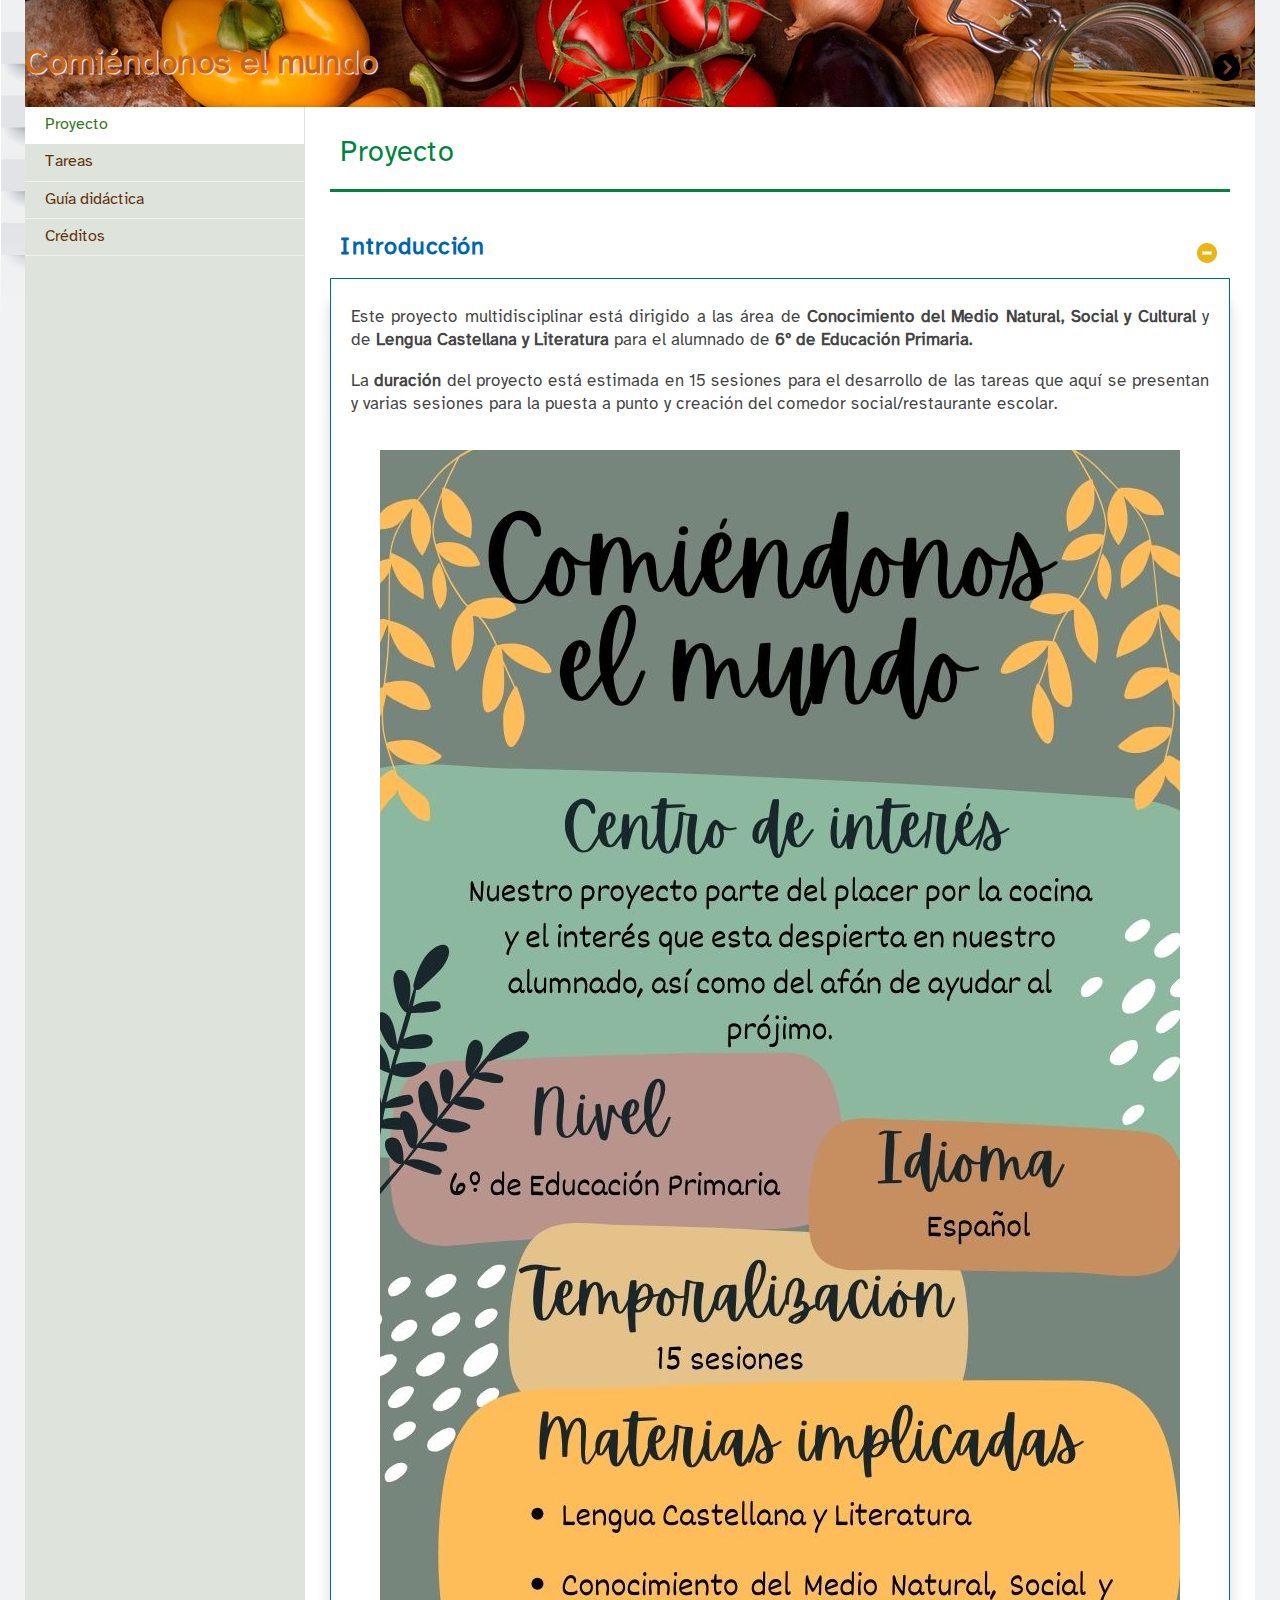
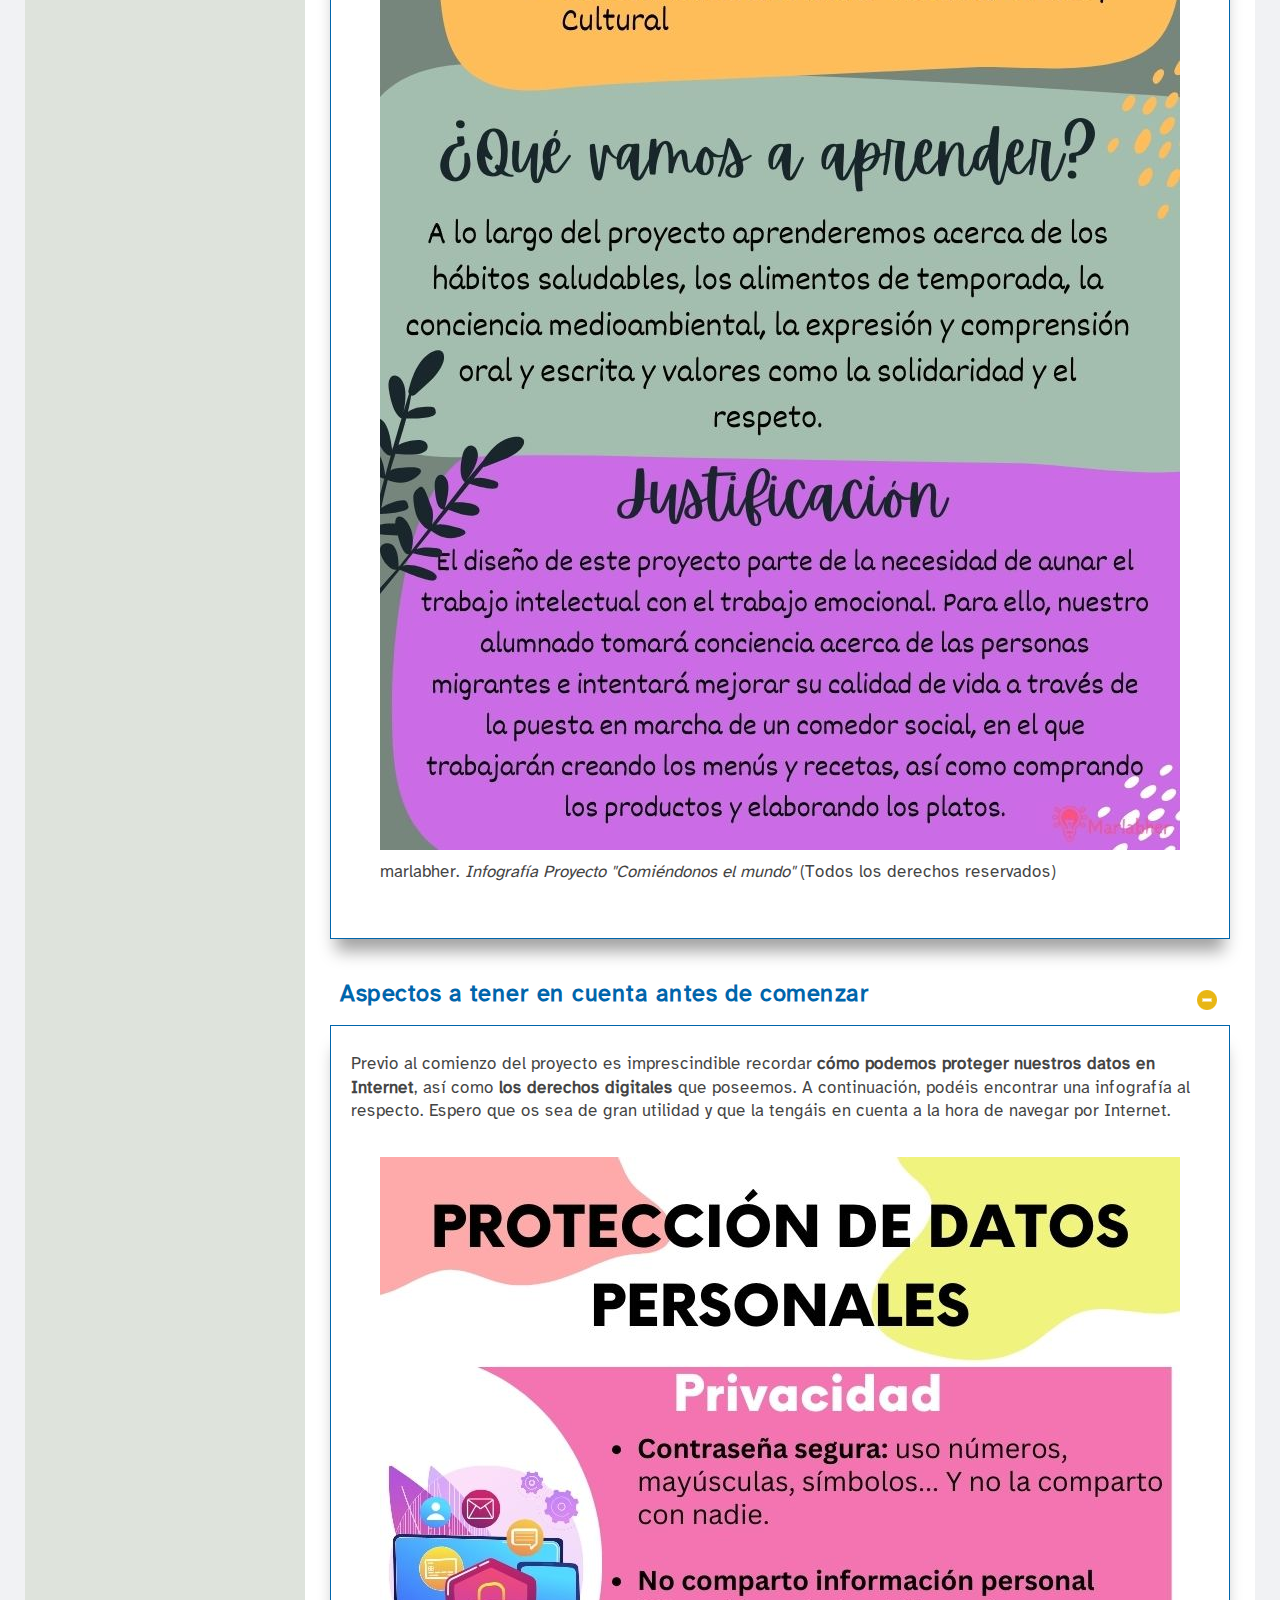
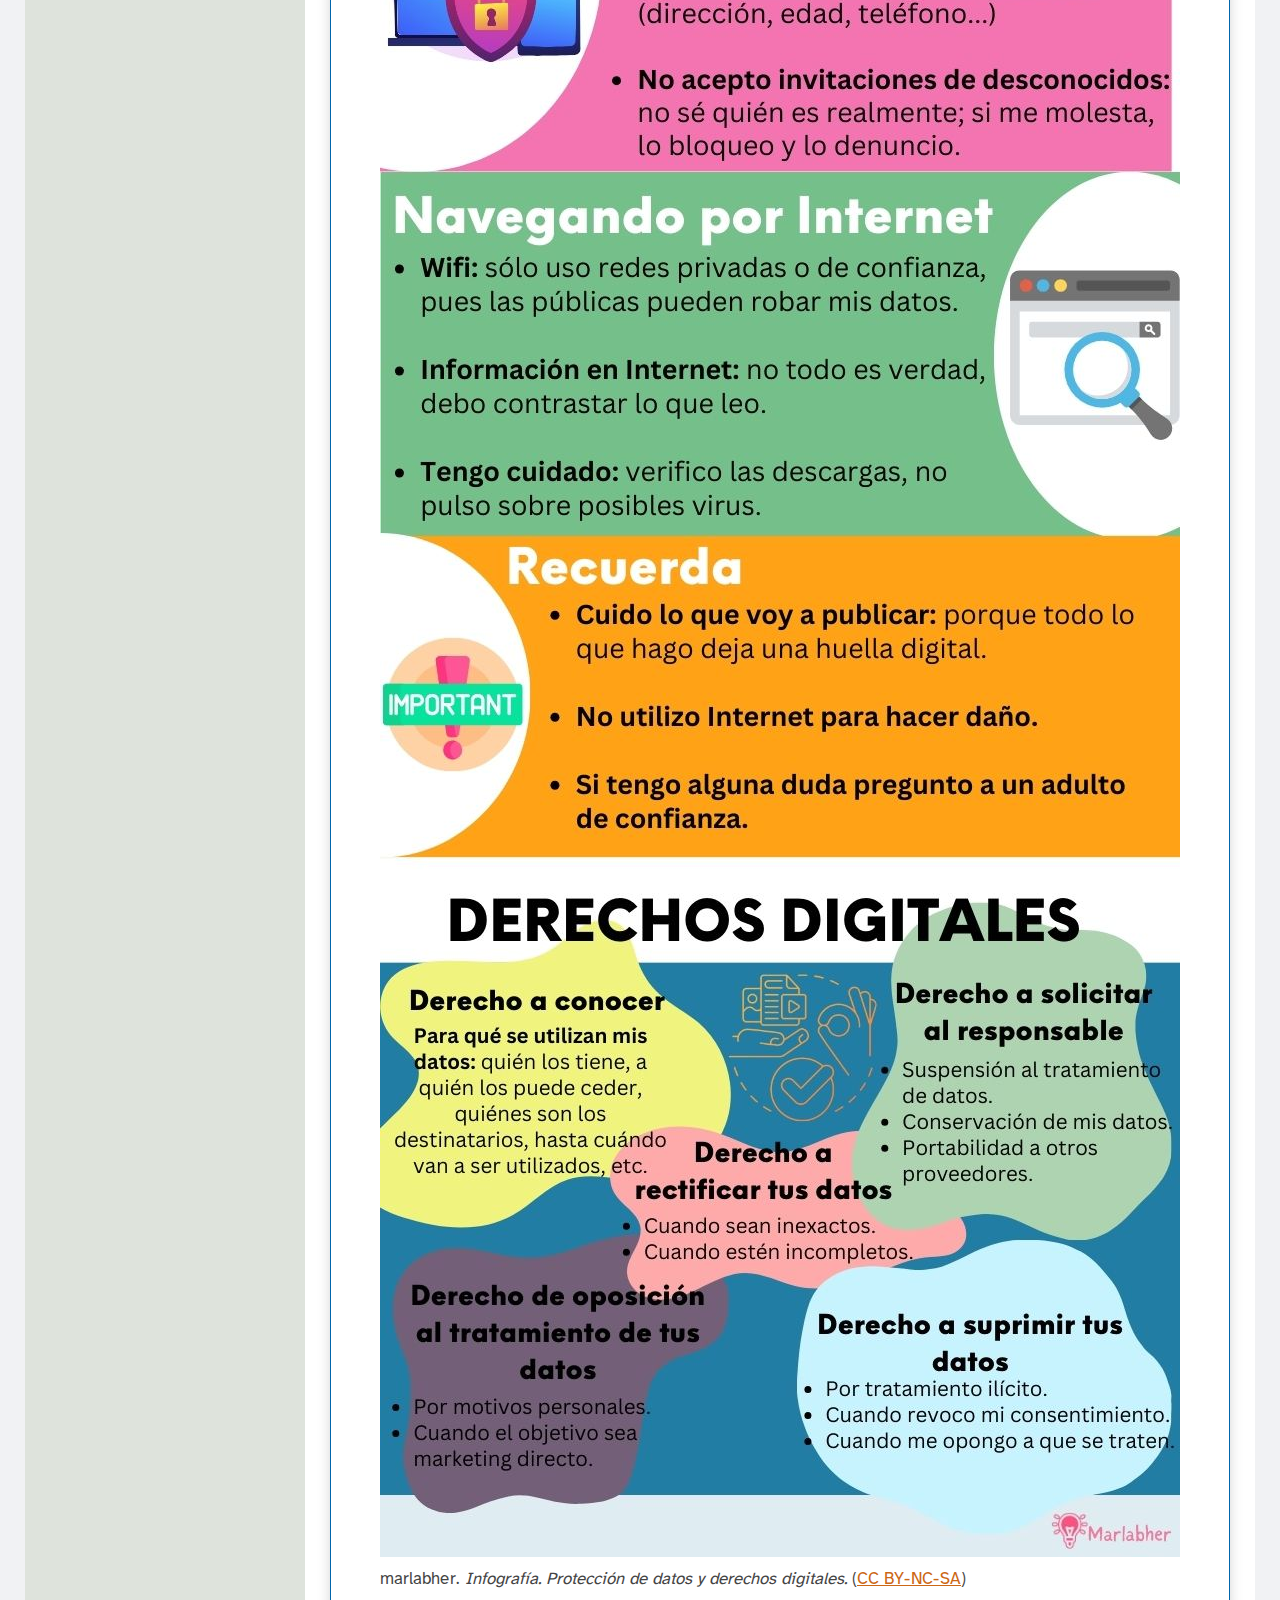
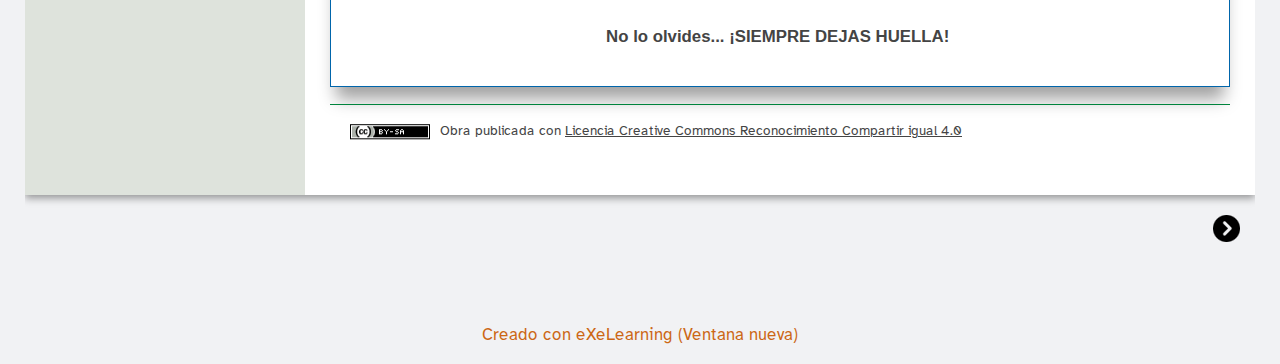
<file: index.html>
<!doctype html>
<html lang="es">
<head>
<link rel="stylesheet" type="text/css" href="base.css" />
<link rel="stylesheet" type="text/css" href="content.css" />
<link rel="stylesheet" type="text/css" href="nav.css" />
<meta http-equiv="content-type" content="text/html;  charset=utf-8" />
<title>Comiéndonos el mundo </title>
<link rel="shortcut icon" href="favicon.ico" type="image/x-icon" />
<meta name="author" content="María Labrador Herrera" />
<link rel="license" type="text/html" href="http://creativecommons.org/licenses/by-sa/4.0/" />
<meta name="generator" content="eXeLearning 2.8 Portable - exelearning.net" />
<meta name="description" content="Proyecto &quot;Comiéndonos el mundo&quot;, en el que se integran varias áreas (Conocimiento del Medio Natural, Social y Cultural y Lengua Castellana y Literatura) dirigido a un grupo de 6º de Educación Primaria." />
<!--[if lt IE 9]><script type="text/javascript" src="exe_html5.js"></script><![endif]-->
<script type="text/javascript" src="exe_jquery.js"></script>
<script type="text/javascript" src="common_i18n.js"></script>
<script type="text/javascript" src="common.js"></script>
<meta name="viewport" content="width=device-width, initial-scale=1" />
</head>
<body class="exe-web-site" id="exe-node-0"><script type="text/javascript">document.body.className+=" js"</script>
<div id="content">
<p id="skipNav"><a href="#main" class="sr-av">Saltar la navegación</a></p>
<header id="header"  style="background-image: url(mediterranean-cuisine-2378758_1280.jpg); background-repeat: no-repeat;"><div id="headerContent">Comiéndonos el mundo</div></header>
<nav id="siteNav">
<ul>
   <li id="active"><a href="index.html" class="active daddy main-node">Proyecto</a></li>
   <li><a href="tareas.html" class="daddy">Tareas</a>
   <ul class="other-section">
      <li><a href="herramientas_digitales.html" class="no-ch">Herramientas digitales</a></li>
      <li><a href="tarea_1.html" class="no-ch">Tarea 1</a></li>
      <li><a href="tarea_2.html" class="no-ch">Tarea 2</a></li>
      <li><a href="tarea_3.html" class="no-ch">Tarea 3</a></li>
      <li><a href="tarea_4.html" class="no-ch">Tarea 4</a></li>
      <li><a href="tarea_5.html" class="no-ch">Tarea 5</a></li>
      <li><a href="tarea_6.html" class="no-ch">Tarea 6</a></li>
      <li><a href="tarea_7.html" class="no-ch">Tarea 7</a></li>
      <li><a href="tarea_8.html" class="no-ch">Tarea 8</a></li>
      <li><a href="tarea_final.html" class="no-ch">Tarea final</a></li>
   </ul>
   </li>
   <li><a href="gua_didctica.html" class="no-ch">Guía didáctica</a></li>
   <li><a href="crditos.html" class="no-ch">Créditos</a></li>
</ul>
</nav>
<div id='topPagination'>
<nav class="pagination noprt">
<a href="tareas.html" class="next"><span>Siguiente<span> &raquo;</span></span></a>
</nav>
</div>
<div id="main-wrapper">
<section id="main">
<header id="nodeDecoration"><h1 id="nodeTitle">Proyecto</h1></header>
<article class="iDevice_wrapper textIdevice em_iDevice" id="id2">
<div class="iDevice emphasis1" >
<header class="iDevice_header iDevice_header_noIcon"><h1 class="iDeviceTitle">Introducción</h1></header>
<div class="iDevice_inner">
<div class="iDevice_content_wrapper">
<div id="ta2_127_2" class="block iDevice_content">
<div class="exe-text"><p style="text-align: justify;">Este proyecto multidisciplinar está dirigido a las área de<strong> Conocimiento del Medio Natural, Social y Cultural </strong>y de<strong> Lengua Castellana y Literatura</strong><strong> </strong>para el alumnado de <strong>6º de Educación Primaria.</strong></p>
<p style="text-align: justify;">La <strong>duración</strong> del proyecto está estimada en 15 sesiones para el desarrollo de las tareas que aquí se presentan y varias sesiones para la puesta a punto y creación del comedor social/restaurante escolar.</p>
<figure class="exe-figure exe-image position-center license-copyright" style="width: 800px;"><img src="Sda_%281%29.jpg" alt="Infografía" title="Infografía Proyecto &quot;Comiéndonos el mundo&quot;" width="800" height="2000" />
<figcaption class="figcaption"><span class="author">marlabher</span>. <span class="title"><em>Infografía Proyecto "Comiéndonos el mundo"</em></span> <span class="license"><span class="sep">(</span><span>Todos los derechos reservados</span><span class="sep">)</span></span></figcaption>
</figure></div>
</div>
</div>
</div>
</div>
</article>
<article class="iDevice_wrapper textIdevice em_iDevice" id="id3">
<div class="iDevice emphasis1" >
<header class="iDevice_header iDevice_header_noIcon"><h1 class="iDeviceTitle">Aspectos a tener en cuenta antes de comenzar </h1></header>
<div class="iDevice_inner">
<div class="iDevice_content_wrapper">
<div id="ta3_128_2" class="block iDevice_content">
<div class="exe-text"><p>Previo al comienzo del proyecto es imprescindible recordar <strong>cómo podemos proteger nuestros datos en Internet</strong>, así como <strong>los derechos digitales</strong> que poseemos. A continuación, podéis encontrar una infografía al respecto. Espero que os sea de gran utilidad y que la tengáis en cuenta a la hora de navegar por Internet.</p>
<figure class="exe-figure exe-image position-center license-CC-BY-NC-SA" style="width: 800px;"><img src="Proteccion_de_datos_personales.jpg" alt="Infografía. Protección de datos y derechos digitales." title="Infografía. Protección de datos y derechos digitales." width="800" height="2000" />
<figcaption class="figcaption"><span class="author">marlabher</span>. <span class="title"><em>Infografía. Protección de datos y derechos digitales.</em></span> <span class="license"><span class="sep">(</span><a href="http://creativecommons.org/licenses/?lang=es" rel="license nofollow noopener" target="_blank" title="Creative Commons BY-NC-SA">CC BY-NC-SA</a><span class="sep">)</span></span></figcaption>
</figure>
<p style="text-align: center;"><span style="font-family: 'arial black', sans-serif;"><strong>No lo olvides... ¡SIEMPRE DEJAS HUELLA! </strong></span></p></div>
</div>
</div>
</div>
</div>
</article>
<div id="packageLicense" class="cc cc-by-sa">
<p><span>Obra publicada con</span> <a rel="license" href="http://creativecommons.org/licenses/by-sa/4.0/">Licencia Creative Commons Reconocimiento Compartir igual 4.0</a></p>
</div>
</section>
</div>
<div id='bottomPagination'>
<nav class="pagination noprt">
<a href="tareas.html" class="next"><span>Siguiente<span> &raquo;</span></span></a>
</nav>
</div>
</div>
<p id="made-with-eXe"><a href="https://exelearning.net/" target="_blank" rel="noopener"><span>Creado con eXeLearning<span> (Ventana nueva)</span></span></a></p><script type="text/javascript" src="_adultos_js.js"></script></body></html>
</file>
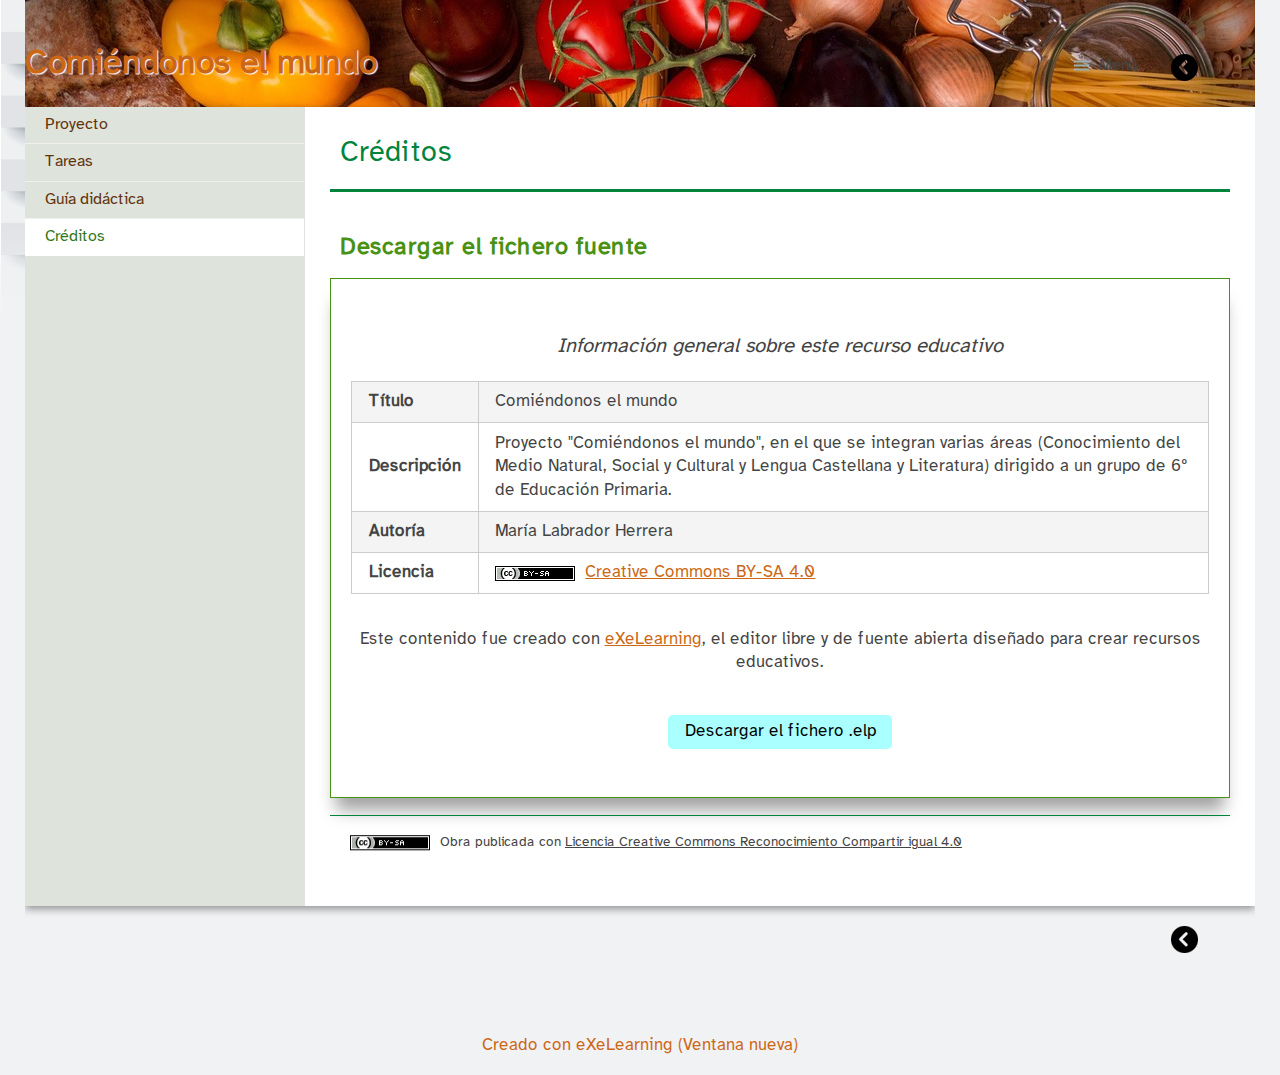
<file: crditos.html>
<!doctype html>
<html lang="es">
<head>
<link rel="stylesheet" type="text/css" href="base.css" />
<link rel="stylesheet" type="text/css" href="content.css" />
<link rel="stylesheet" type="text/css" href="nav.css" />
<meta http-equiv="content-type" content="text/html;  charset=utf-8" />
<title>Créditos | Comiéndonos el mundo </title>
<link rel="shortcut icon" href="favicon.ico" type="image/x-icon" />
<meta name="author" content="María Labrador Herrera" />
<link rel="license" type="text/html" href="http://creativecommons.org/licenses/by-sa/4.0/" />
<meta name="generator" content="eXeLearning 2.8 Portable - exelearning.net" />
<!--[if lt IE 9]><script type="text/javascript" src="exe_html5.js"></script><![endif]-->
<script type="text/javascript" src="exe_jquery.js"></script>
<script type="text/javascript" src="common_i18n.js"></script>
<script type="text/javascript" src="common.js"></script>
<link rel="stylesheet" type="text/css" href="download-package.css" />
<meta name="viewport" content="width=device-width, initial-scale=1" />
</head>
<body class="exe-web-site" id="exe-node-15"><script type="text/javascript">document.body.className+=" js"</script>
<div id="content">
<p id="skipNav"><a href="#main" class="sr-av">Saltar la navegación</a></p>
<header id="header"  style="background-image: url(mediterranean-cuisine-2378758_1280.jpg); background-repeat: no-repeat;"><div id="headerContent">Comiéndonos el mundo</div></header>
<nav id="siteNav">
<ul>
   <li><a href="index.html" class="daddy main-node">Proyecto</a></li>
   <li><a href="tareas.html" class="daddy">Tareas</a>
   <ul class="other-section">
      <li><a href="herramientas_digitales.html" class="no-ch">Herramientas digitales</a></li>
      <li><a href="tarea_1.html" class="no-ch">Tarea 1</a></li>
      <li><a href="tarea_2.html" class="no-ch">Tarea 2</a></li>
      <li><a href="tarea_3.html" class="no-ch">Tarea 3</a></li>
      <li><a href="tarea_4.html" class="no-ch">Tarea 4</a></li>
      <li><a href="tarea_5.html" class="no-ch">Tarea 5</a></li>
      <li><a href="tarea_6.html" class="no-ch">Tarea 6</a></li>
      <li><a href="tarea_7.html" class="no-ch">Tarea 7</a></li>
      <li><a href="tarea_8.html" class="no-ch">Tarea 8</a></li>
      <li><a href="tarea_final.html" class="no-ch">Tarea final</a></li>
   </ul>
   </li>
   <li><a href="gua_didctica.html" class="no-ch">Guía didáctica</a></li>
   <li id="active"><a href="crditos.html" class="active no-ch">Créditos</a></li>
</ul>
</nav>
<div id='topPagination'>
<nav class="pagination noprt">
<a href="gua_didctica.html" class="prev"><span><span>&laquo; </span>Anterior</span></a>
</nav>
</div>
<div id="main-wrapper">
<section id="main">
<header id="nodeDecoration"><h1 id="nodeTitle">Créditos</h1></header>
<article class="iDevice_wrapper download-packageIdevice em_iDevice" id="id45">
<div class="iDevice emphasis1">
<header class="iDevice_header iDevice_header_noIcon"><h1 class="iDeviceTitle">Descargar el fichero fuente</h1></header>
<div class="iDevice_inner">
<div class="iDevice_content_wrapper">
<div class="block iDevice_content" id="ta45_170_2">
<div class="exe-download-package-instructions"><table class="exe-table"><caption>Información general sobre este recurso educativo</caption>
<tbody>
<tr>
<th>Título</th>
<td>Comiéndonos el mundo</td>
</tr>
<tr>
<th>Descripción</th>
<td>Proyecto "Comiéndonos el mundo", en el que se integran varias áreas (Conocimiento del Medio Natural, Social y Cultural y Lengua Castellana y Literatura) dirigido a un grupo de 6º de Educación Primaria.</td>
</tr>
<tr>
<th>Autoría</th>
<td>María Labrador Herrera</td>
</tr>
<tr>
<th>Licencia</th>
<td><a class="cc cc-by-sa" href="https://creativecommons.org/licenses/by-sa/4.0/" rel="license"><span></span>Creative Commons BY-SA 4.0</a></td>
</tr>
</tbody>
</table>
<p style="text-align: center;">Este contenido fue creado con <a href="http://exelearning.net/">eXeLearning</a>, el editor libre y de fuente abierta diseñado para crear recursos educativos.</p></div><p class="exe-download-package-link"><a href="#" style="background-color:#aaffff;color:#000000;">Descargar el fichero .elp</a></p>
</div>
</div>
</div>
</div>
</article>
<div id="packageLicense" class="cc cc-by-sa">
<p><span>Obra publicada con</span> <a rel="license" href="http://creativecommons.org/licenses/by-sa/4.0/">Licencia Creative Commons Reconocimiento Compartir igual 4.0</a></p>
</div>
</section>
</div>
<div id='bottomPagination'>
<nav class="pagination noprt">
<a href="gua_didctica.html" class="prev"><span><span>&laquo; </span>Anterior</span></a>
</nav>
</div>
</div>
<p id="made-with-eXe"><a href="https://exelearning.net/" target="_blank" rel="noopener"><span>Creado con eXeLearning<span> (Ventana nueva)</span></span></a></p><script type="text/javascript" src="_adultos_js.js"></script></body></html>
</file>
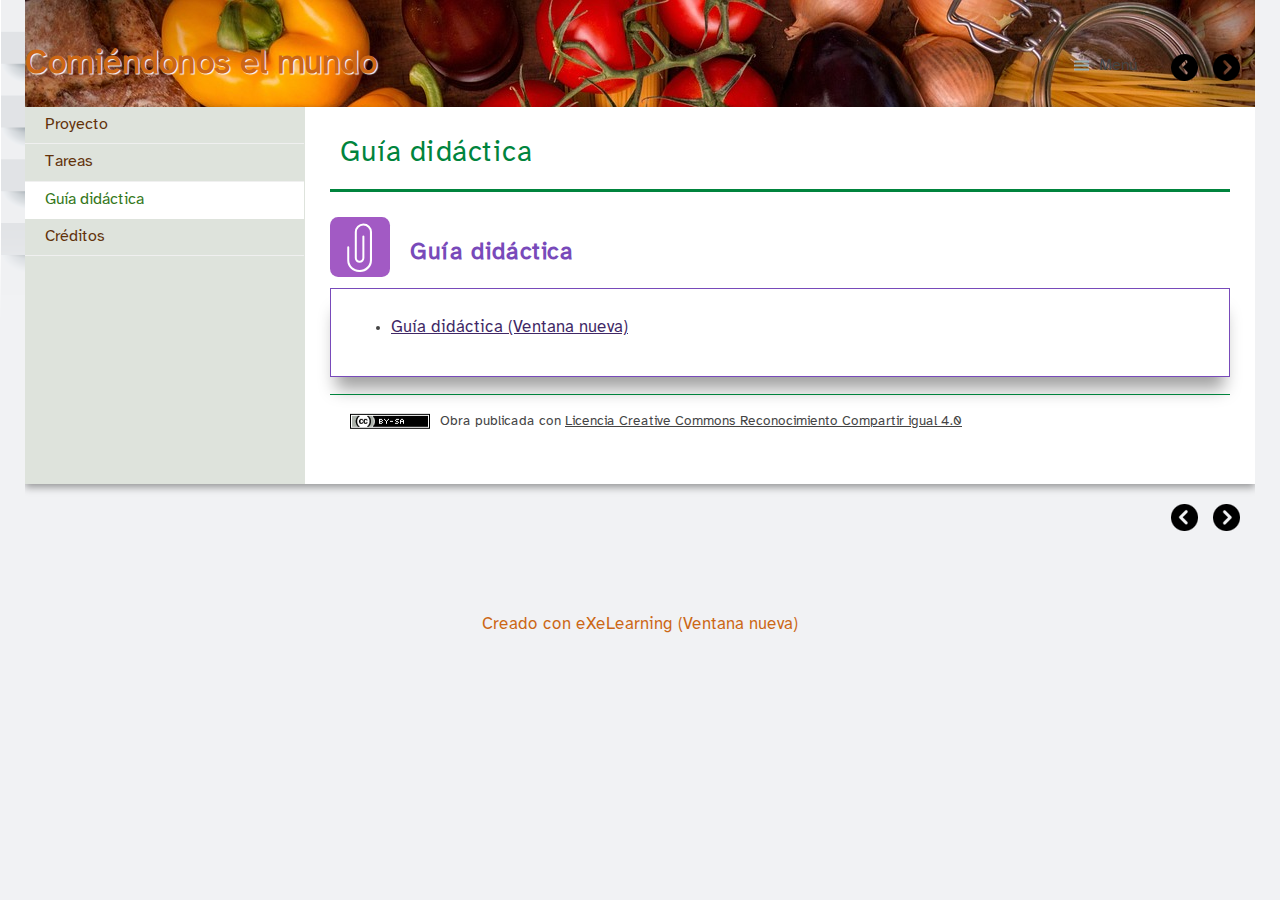
<file: gua_didctica.html>
<!doctype html>
<html lang="es">
<head>
<link rel="stylesheet" type="text/css" href="base.css" />
<link rel="stylesheet" type="text/css" href="content.css" />
<link rel="stylesheet" type="text/css" href="nav.css" />
<meta http-equiv="content-type" content="text/html;  charset=utf-8" />
<title>Guía didáctica | Comiéndonos el mundo </title>
<link rel="shortcut icon" href="favicon.ico" type="image/x-icon" />
<meta name="author" content="María Labrador Herrera" />
<link rel="license" type="text/html" href="http://creativecommons.org/licenses/by-sa/4.0/" />
<meta name="generator" content="eXeLearning 2.8 Portable - exelearning.net" />
<!--[if lt IE 9]><script type="text/javascript" src="exe_html5.js"></script><![endif]-->
<script type="text/javascript" src="exe_jquery.js"></script>
<script type="text/javascript" src="common_i18n.js"></script>
<script type="text/javascript" src="common.js"></script>
<meta name="viewport" content="width=device-width, initial-scale=1" />
</head>
<body class="exe-web-site" id="exe-node-3"><script type="text/javascript">document.body.className+=" js"</script>
<div id="content">
<p id="skipNav"><a href="#main" class="sr-av">Saltar la navegación</a></p>
<header id="header"  style="background-image: url(mediterranean-cuisine-2378758_1280.jpg); background-repeat: no-repeat;"><div id="headerContent">Comiéndonos el mundo</div></header>
<nav id="siteNav">
<ul>
   <li><a href="index.html" class="daddy main-node">Proyecto</a></li>
   <li><a href="tareas.html" class="daddy">Tareas</a>
   <ul class="other-section">
      <li><a href="herramientas_digitales.html" class="no-ch">Herramientas digitales</a></li>
      <li><a href="tarea_1.html" class="no-ch">Tarea 1</a></li>
      <li><a href="tarea_2.html" class="no-ch">Tarea 2</a></li>
      <li><a href="tarea_3.html" class="no-ch">Tarea 3</a></li>
      <li><a href="tarea_4.html" class="no-ch">Tarea 4</a></li>
      <li><a href="tarea_5.html" class="no-ch">Tarea 5</a></li>
      <li><a href="tarea_6.html" class="no-ch">Tarea 6</a></li>
      <li><a href="tarea_7.html" class="no-ch">Tarea 7</a></li>
      <li><a href="tarea_8.html" class="no-ch">Tarea 8</a></li>
      <li><a href="tarea_final.html" class="no-ch">Tarea final</a></li>
   </ul>
   </li>
   <li id="active"><a href="gua_didctica.html" class="active no-ch">Guía didáctica</a></li>
   <li><a href="crditos.html" class="no-ch">Créditos</a></li>
</ul>
</nav>
<div id='topPagination'>
<nav class="pagination noprt">
<a href="tarea_final.html" class="prev"><span><span>&laquo; </span>Anterior</span></a> <span class="sep">| </span><a href="crditos.html" class="next"><span>Siguiente<span> &raquo;</span></span></a>
</nav>
</div>
<div id="main-wrapper">
<section id="main">
<header id="nodeDecoration"><h1 id="nodeTitle">Guía didáctica</h1></header>
<article class="iDevice_wrapper FileAttachIdeviceInc em_iDevice em_iDevice_assignment" id="id44">
<div class="iDevice emphasis1" >
<header class="iDevice_header"><h1 class="iDeviceTitle">Guía didáctica</h1></header>
<div class="iDevice_inner">
<div class="iDevice_content_wrapper">
<div id="ta44_82" class="block iDevice_content">

</div>
<ul class='exeFileList'><li><a href='Copia%20de%206.1.%20Asociamos%20tareas%20a%20Criterios%20de%20evaluacion_.pdf' target='_blank'>Guía didáctica<span> (Ventana nueva)</span></a></li>
</ul></div>
</div>
</div>
</article>
<div id="packageLicense" class="cc cc-by-sa">
<p><span>Obra publicada con</span> <a rel="license" href="http://creativecommons.org/licenses/by-sa/4.0/">Licencia Creative Commons Reconocimiento Compartir igual 4.0</a></p>
</div>
</section>
</div>
<div id='bottomPagination'>
<nav class="pagination noprt">
<a href="tarea_final.html" class="prev"><span><span>&laquo; </span>Anterior</span></a> <span class="sep">| </span><a href="crditos.html" class="next"><span>Siguiente<span> &raquo;</span></span></a>
</nav>
</div>
</div>
<p id="made-with-eXe"><a href="https://exelearning.net/" target="_blank" rel="noopener"><span>Creado con eXeLearning<span> (Ventana nueva)</span></span></a></p><script type="text/javascript" src="_adultos_js.js"></script></body></html>
</file>
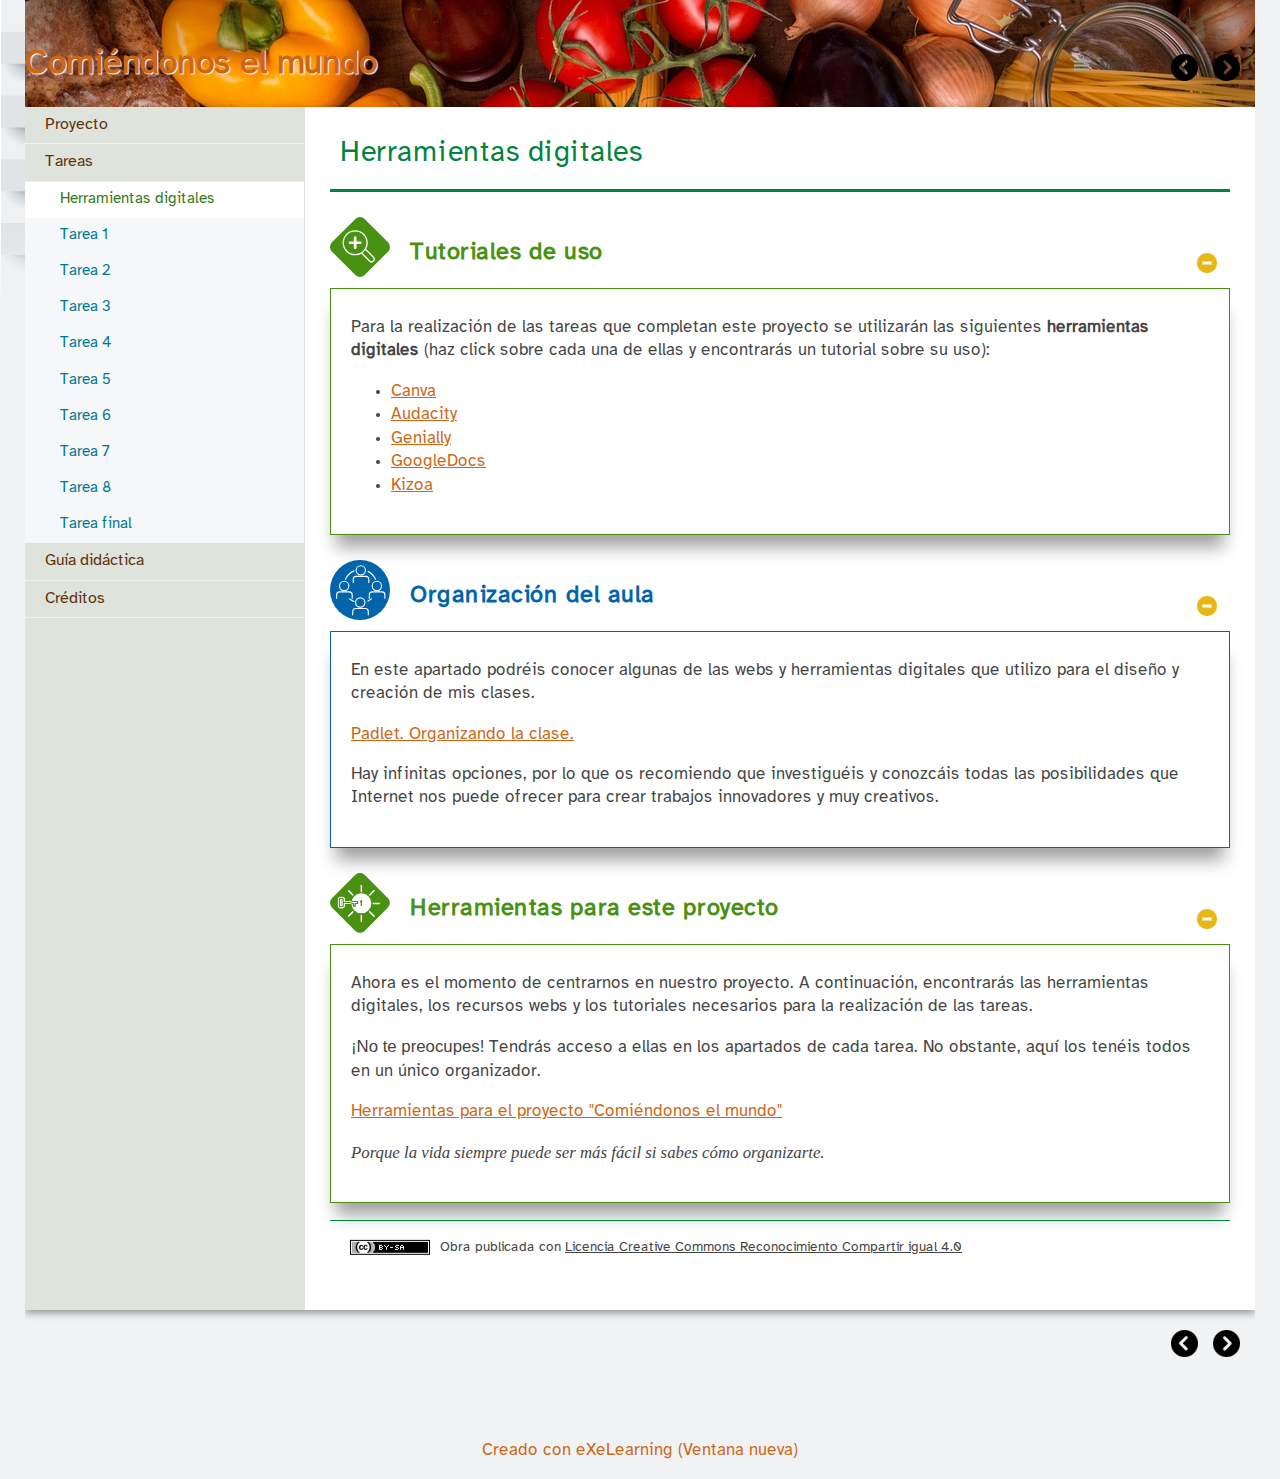
<file: herramientas_digitales.html>
<!doctype html>
<html lang="es">
<head>
<link rel="stylesheet" type="text/css" href="base.css" />
<link rel="stylesheet" type="text/css" href="content.css" />
<link rel="stylesheet" type="text/css" href="nav.css" />
<meta http-equiv="content-type" content="text/html;  charset=utf-8" />
<title>Herramientas digitales | Comiéndonos el mundo </title>
<link rel="shortcut icon" href="favicon.ico" type="image/x-icon" />
<meta name="author" content="María Labrador Herrera" />
<link rel="license" type="text/html" href="http://creativecommons.org/licenses/by-sa/4.0/" />
<meta name="generator" content="eXeLearning 2.8 Portable - exelearning.net" />
<!--[if lt IE 9]><script type="text/javascript" src="exe_html5.js"></script><![endif]-->
<script type="text/javascript" src="exe_jquery.js"></script>
<script type="text/javascript" src="common_i18n.js"></script>
<script type="text/javascript" src="common.js"></script>
<meta name="viewport" content="width=device-width, initial-scale=1" />
</head>
<body class="exe-web-site" id="exe-node-4"><script type="text/javascript">document.body.className+=" js"</script>
<div id="content">
<p id="skipNav"><a href="#main" class="sr-av">Saltar la navegación</a></p>
<header id="header"  style="background-image: url(mediterranean-cuisine-2378758_1280.jpg); background-repeat: no-repeat;"><div id="headerContent">Comiéndonos el mundo</div></header>
<nav id="siteNav">
<ul>
   <li><a href="index.html" class="daddy main-node">Proyecto</a></li>
   <li class="current-page-parent"><a href="tareas.html" class="current-page-parent daddy">Tareas</a>
   <ul>
      <li id="active"><a href="herramientas_digitales.html" class="active no-ch">Herramientas digitales</a></li>
      <li><a href="tarea_1.html" class="no-ch">Tarea 1</a></li>
      <li><a href="tarea_2.html" class="no-ch">Tarea 2</a></li>
      <li><a href="tarea_3.html" class="no-ch">Tarea 3</a></li>
      <li><a href="tarea_4.html" class="no-ch">Tarea 4</a></li>
      <li><a href="tarea_5.html" class="no-ch">Tarea 5</a></li>
      <li><a href="tarea_6.html" class="no-ch">Tarea 6</a></li>
      <li><a href="tarea_7.html" class="no-ch">Tarea 7</a></li>
      <li><a href="tarea_8.html" class="no-ch">Tarea 8</a></li>
      <li><a href="tarea_final.html" class="no-ch">Tarea final</a></li>
   </ul>
   </li>
   <li><a href="gua_didctica.html" class="no-ch">Guía didáctica</a></li>
   <li><a href="crditos.html" class="no-ch">Créditos</a></li>
</ul>
</nav>
<div id='topPagination'>
<nav class="pagination noprt">
<a href="tareas.html" class="prev"><span><span>&laquo; </span>Anterior</span></a> <span class="sep">| </span><a href="tarea_1.html" class="next"><span>Siguiente<span> &raquo;</span></span></a>
</nav>
</div>
<div id="main-wrapper">
<section id="main">
<header id="nodeDecoration"><h1 id="nodeTitle">Herramientas digitales</h1></header>
<article class="iDevice_wrapper textIdevice em_iDevice em_iDevice_udl_eng_saber" id="id5">
<div class="iDevice emphasis1" >
<header class="iDevice_header" style="background-image:url(icon_udl_eng_saber.svg)"><h1 class="iDeviceTitle">Tutoriales de uso</h1></header>
<div class="iDevice_inner">
<div class="iDevice_content_wrapper">
<div id="ta5_130_2" class="block iDevice_content">
<div class="exe-text"><p>Para la realización de las tareas que completan este proyecto se utilizarán las siguientes <strong>herramientas digitales</strong> (haz click sobre cada una de ellas y encontrarás un tutorial sobre su uso):</p>
<ul>
<li><a href="https://www.youtube.com/watch?v=LjD3FC10nZo">Canva</a></li>
<li><a href="https://www.youtube.com/watch?v=A8APjp4g84U">Audacity</a></li>
<li><a href="https://www.youtube.com/watch?v=xduPwwgx5Ls&amp;t=5s">Genially</a></li>
<li><a href="https://www.youtube.com/watch?v=gb4zvbTbJqk">GoogleDocs</a></li>
<li><a href="https://www.youtube.com/watch?v=TPV7Efyyark">Kizoa</a></li>
</ul></div>
</div>
</div>
</div>
</div>
</article>
<article class="iDevice_wrapper textIdevice em_iDevice em_iDevice_udl_exp_mediacion" id="id6">
<div class="iDevice emphasis1" >
<header class="iDevice_header" style="background-image:url(icon_udl_exp_mediacion.svg)"><h1 class="iDeviceTitle">Organización del aula</h1></header>
<div class="iDevice_inner">
<div class="iDevice_content_wrapper">
<div id="ta6_131_2" class="block iDevice_content">
<div class="exe-text"><p>En este apartado podréis conocer algunas de las webs y herramientas digitales que utilizo para el diseño y creación de mis clases.</p>
<p><a href="https://padlet.com/marlabher/organizando-la-clase-4fmousgauyioumzl">Padlet. Organizando la clase.</a></p>
<p>Hay infinitas opciones, por lo que os recomiendo que investiguéis y conozcáis todas las posibilidades que Internet nos puede ofrecer para crear trabajos innovadores y muy creativos.</p></div>
</div>
</div>
</div>
</div>
</article>
<article class="iDevice_wrapper textIdevice em_iDevice em_iDevice_udl_eng_aprenderaprender" id="id7">
<div class="iDevice emphasis1" >
<header class="iDevice_header" style="background-image:url(icon_udl_eng_aprenderaprender.svg)"><h1 class="iDeviceTitle">Herramientas para este proyecto</h1></header>
<div class="iDevice_inner">
<div class="iDevice_content_wrapper">
<div id="ta7_132_2" class="block iDevice_content">
<div class="exe-text"><p>Ahora es el momento de centrarnos en nuestro proyecto. A continuación, encontrarás las herramientas digitales, los recursos webs y los tutoriales necesarios para la realización de las tareas.</p>
<p><span style="font-family: 'arial black', sans-serif;">¡No te preocupes!</span> Tendrás acceso a ellas en los apartados de cada tarea. No obstante, aquí los tenéis todos en un único organizador.</p>
<p><a href="https://www.symbaloo.com/mix/comiendonos-el-mundo">Herramientas para el proyecto "Comiéndonos el mundo"</a></p>
<p><span style="font-family: 'book antiqua', palatino, serif;"><em>Porque la vida siempre puede ser más fácil si sabes cómo organizarte.</em></span></p></div>
</div>
</div>
</div>
</div>
</article>
<div id="packageLicense" class="cc cc-by-sa">
<p><span>Obra publicada con</span> <a rel="license" href="http://creativecommons.org/licenses/by-sa/4.0/">Licencia Creative Commons Reconocimiento Compartir igual 4.0</a></p>
</div>
</section>
</div>
<div id='bottomPagination'>
<nav class="pagination noprt">
<a href="tareas.html" class="prev"><span><span>&laquo; </span>Anterior</span></a> <span class="sep">| </span><a href="tarea_1.html" class="next"><span>Siguiente<span> &raquo;</span></span></a>
</nav>
</div>
</div>
<p id="made-with-eXe"><a href="https://exelearning.net/" target="_blank" rel="noopener"><span>Creado con eXeLearning<span> (Ventana nueva)</span></span></a></p><script type="text/javascript" src="_adultos_js.js"></script></body></html>
</file>
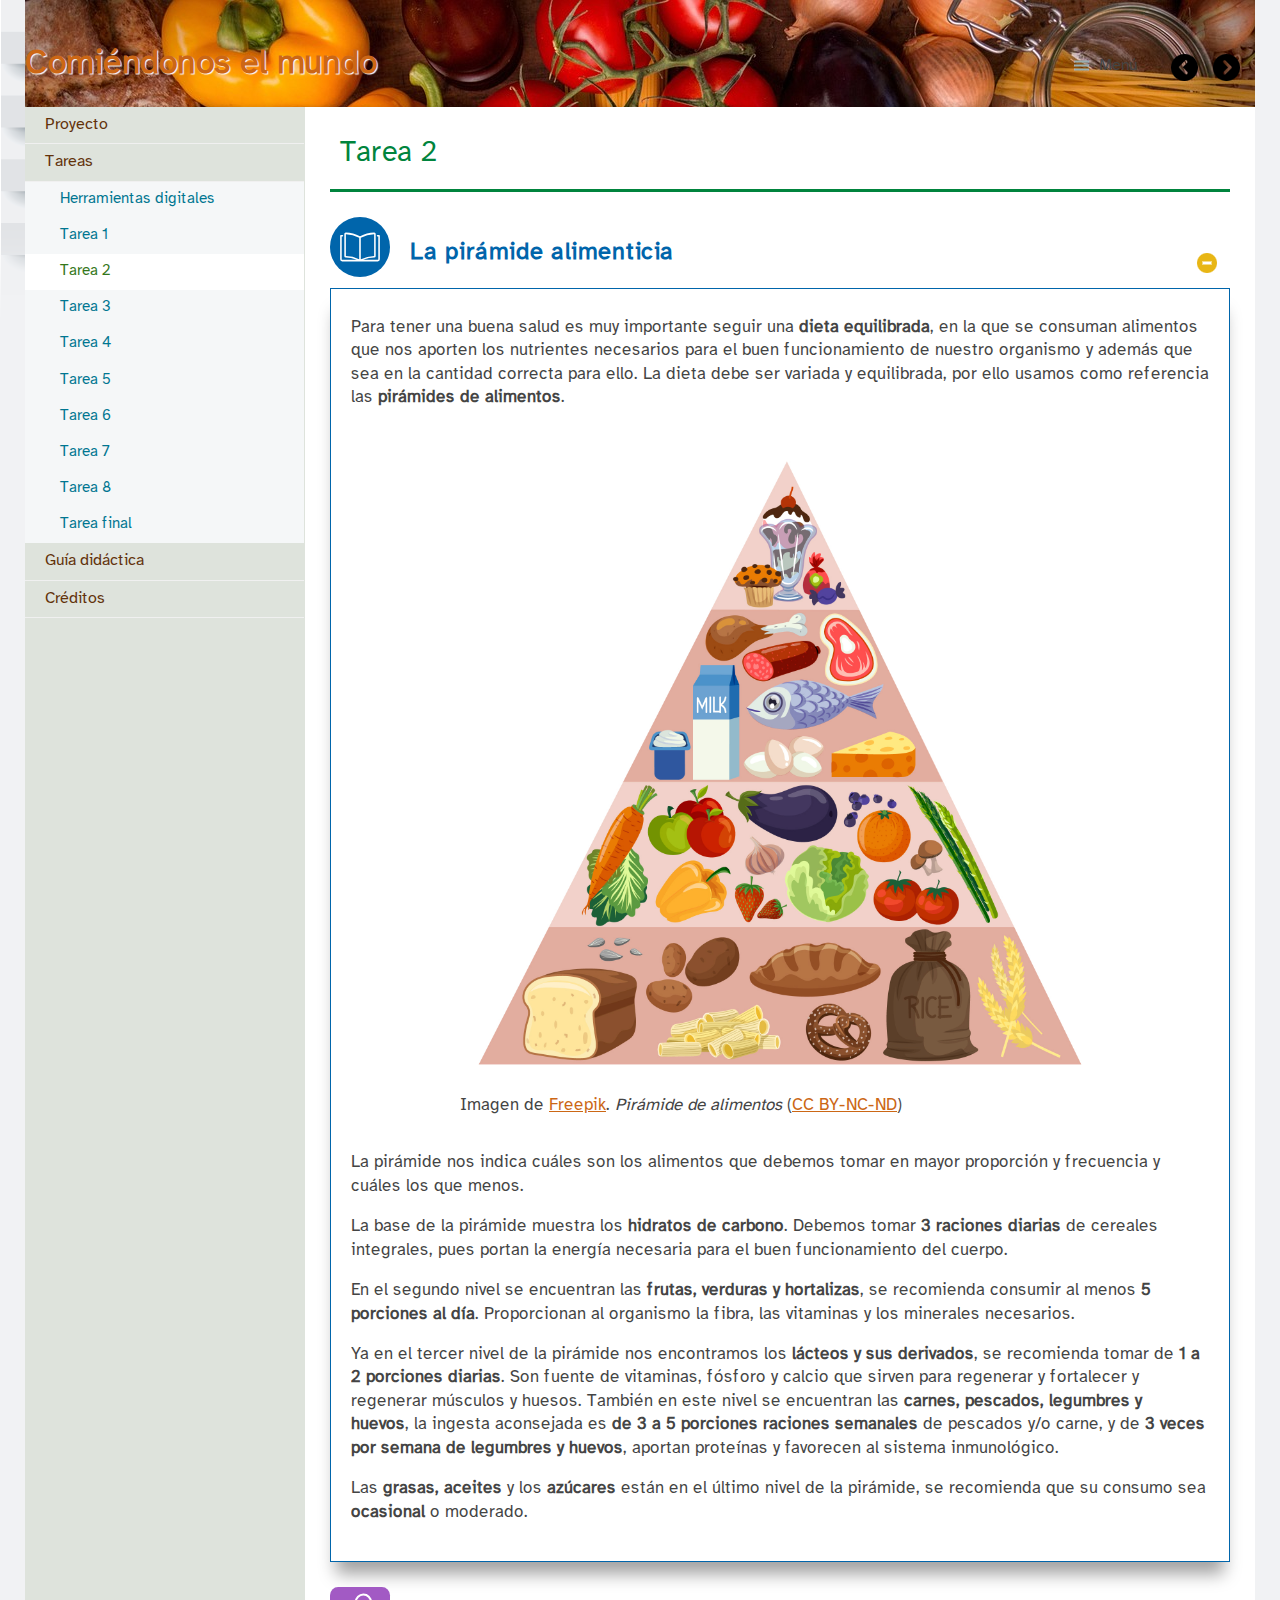
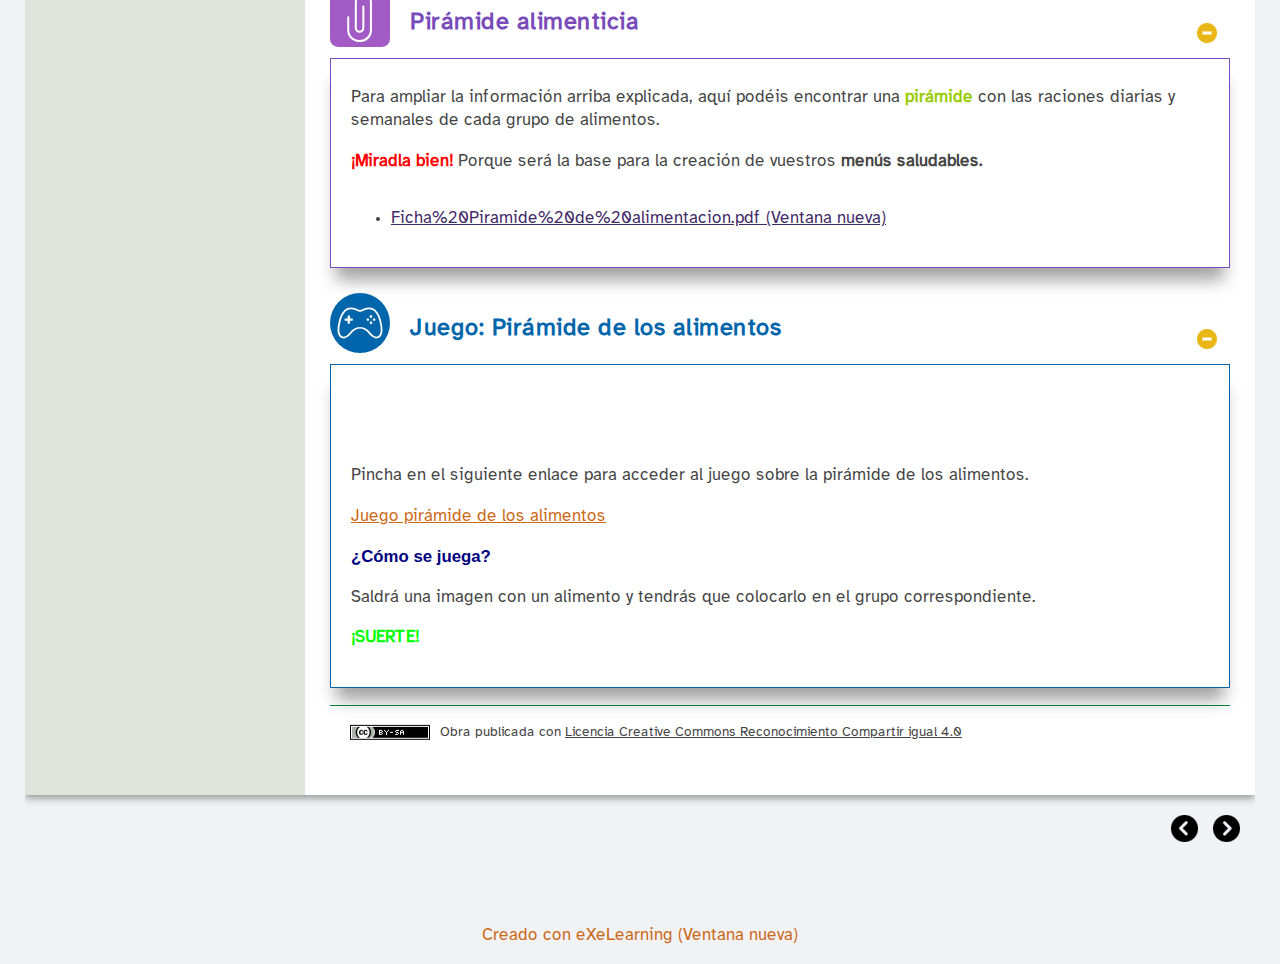
<file: tarea_2.html>
<!doctype html>
<html lang="es">
<head>
<link rel="stylesheet" type="text/css" href="base.css" />
<link rel="stylesheet" type="text/css" href="content.css" />
<link rel="stylesheet" type="text/css" href="nav.css" />
<meta http-equiv="content-type" content="text/html;  charset=utf-8" />
<title>Tarea 2 | Comiéndonos el mundo </title>
<link rel="shortcut icon" href="favicon.ico" type="image/x-icon" />
<meta name="author" content="María Labrador Herrera" />
<link rel="license" type="text/html" href="http://creativecommons.org/licenses/by-sa/4.0/" />
<meta name="generator" content="eXeLearning 2.8 Portable - exelearning.net" />
<!--[if lt IE 9]><script type="text/javascript" src="exe_html5.js"></script><![endif]-->
<script type="text/javascript" src="exe_jquery.js"></script>
<script type="text/javascript" src="common_i18n.js"></script>
<script type="text/javascript" src="common.js"></script>
<meta name="viewport" content="width=device-width, initial-scale=1" />
</head>
<body class="exe-web-site" id="exe-node-6"><script type="text/javascript">document.body.className+=" js"</script>
<div id="content">
<p id="skipNav"><a href="#main" class="sr-av">Saltar la navegación</a></p>
<header id="header"  style="background-image: url(mediterranean-cuisine-2378758_1280.jpg); background-repeat: no-repeat;"><div id="headerContent">Comiéndonos el mundo</div></header>
<nav id="siteNav">
<ul>
   <li><a href="index.html" class="daddy main-node">Proyecto</a></li>
   <li class="current-page-parent"><a href="tareas.html" class="current-page-parent daddy">Tareas</a>
   <ul>
      <li><a href="herramientas_digitales.html" class="no-ch">Herramientas digitales</a></li>
      <li><a href="tarea_1.html" class="no-ch">Tarea 1</a></li>
      <li id="active"><a href="tarea_2.html" class="active no-ch">Tarea 2</a></li>
      <li><a href="tarea_3.html" class="no-ch">Tarea 3</a></li>
      <li><a href="tarea_4.html" class="no-ch">Tarea 4</a></li>
      <li><a href="tarea_5.html" class="no-ch">Tarea 5</a></li>
      <li><a href="tarea_6.html" class="no-ch">Tarea 6</a></li>
      <li><a href="tarea_7.html" class="no-ch">Tarea 7</a></li>
      <li><a href="tarea_8.html" class="no-ch">Tarea 8</a></li>
      <li><a href="tarea_final.html" class="no-ch">Tarea final</a></li>
   </ul>
   </li>
   <li><a href="gua_didctica.html" class="no-ch">Guía didáctica</a></li>
   <li><a href="crditos.html" class="no-ch">Créditos</a></li>
</ul>
</nav>
<div id='topPagination'>
<nav class="pagination noprt">
<a href="tarea_1.html" class="prev"><span><span>&laquo; </span>Anterior</span></a> <span class="sep">| </span><a href="tarea_3.html" class="next"><span>Siguiente<span> &raquo;</span></span></a>
</nav>
</div>
<div id="main-wrapper">
<section id="main">
<header id="nodeDecoration"><h1 id="nodeTitle">Tarea 2</h1></header>
<article class="iDevice_wrapper textIdevice em_iDevice em_iDevice_udl_exp_lee" id="id16">
<div class="iDevice emphasis1" >
<header class="iDevice_header" style="background-image:url(icon_udl_exp_lee.svg)"><h1 class="iDeviceTitle">La pirámide alimenticia</h1></header>
<div class="iDevice_inner">
<div class="iDevice_content_wrapper">
<div id="ta16_141_2" class="block iDevice_content">
<div class="exe-text"><p>Para tener una buena salud es muy importante seguir una <strong>dieta equilibrada</strong>, en la que se consuman alimentos que nos aporten los nutrientes necesarios para el buen funcionamiento de nuestro organismo y además que sea en la cantidad correcta para ello. La dieta debe ser variada y equilibrada, por ello usamos como referencia las<strong> pirámides de alimentos</strong>.</p>
<figure class="exe-figure exe-image position-center license-CC-BY-NC-ND" style="width: 640px;"><img src="7371729_3636543.jpg" alt="pirámide alimentos" width="640" height="640" />
<figcaption class="figcaption"><span class="author">Imagen de <a href="https://www.freepik.es/vector-gratis/concepto-nutricion-diseno-piramide-alimenticia_7371729.htm#query=piramide%20alimentaria&amp;position=8&amp;from_view=keyword&amp;track=ais&amp;uuid=8439b25f-81c9-4b04-8920-e590ae196c59">Freepik</a></span>. <span class="title"><em>Pirámide de alimentos</em></span> <span class="license"><span class="sep">(</span><a href="http://creativecommons.org/licenses/?lang=es" rel="license nofollow noopener" target="_blank" title="Creative Commons BY-NC-ND">CC BY-NC-ND</a><span class="sep">)</span></span></figcaption>
</figure>
<p>La pirámide nos indica cuáles son los alimentos que debemos tomar en mayor proporción y frecuencia y cuáles los que menos.</p>
<p>La base de la pirámide muestra los <strong>hidratos de carbono</strong>. Debemos tomar <strong>3 raciones diarias</strong> de cereales integrales, pues portan la energía necesaria para el buen funcionamiento del cuerpo.</p>
<p>En el segundo nivel se encuentran las<strong> frutas, verduras y hortalizas</strong>, se recomienda consumir al menos <strong>5 porciones al día</strong>. Proporcionan al organismo la fibra, las vitaminas y los minerales necesarios.</p>
<p>Ya en el tercer nivel de la pirámide nos encontramos los<strong> lácteos y sus derivados</strong>, se recomienda tomar de <strong>1 a 2 porciones diarias</strong>. Son fuente de vitaminas, fósforo y calcio que sirven para regenerar y fortalecer y regenerar músculos y huesos. También en este nivel se encuentran las <strong>carnes, pescados, legumbres y huevos</strong>, la ingesta aconsejada es <strong>de 3 a 5 porciones raciones semanales</strong> de pescados y/o carne, y de <strong>3 veces por semana de legumbres y huevos</strong>, aportan proteínas y favorecen al sistema inmunológico.</p>
<p>Las <strong>grasas, aceites</strong> y los<strong> azúcares</strong> están en el último nivel de la pirámide, se recomienda que su consumo sea <strong>ocasional</strong> o moderado.</p></div>
</div>
</div>
</div>
</div>
</article>
<article class="iDevice_wrapper FileAttachIdeviceInc em_iDevice em_iDevice_assignment" id="id17">
<div class="iDevice emphasis1" >
<header class="iDevice_header"><h1 class="iDeviceTitle">Pirámide alimenticia</h1></header>
<div class="iDevice_inner">
<div class="iDevice_content_wrapper">
<div id="ta17_82" class="block iDevice_content">
<p>Para ampliar la información arriba explicada, aquí podéis encontrar una<span style="color: #99cc00;"><strong> pirámide</strong> </span>con las raciones diarias y semanales de cada grupo de alimentos. </p>
<p><span style="color: #ff0000;"><strong>¡Miradla bien!</strong> </span>Porque será la base para la creación de vuestros <strong>menús saludables.</strong></p>
</div>
<ul class='exeFileList'><li><a href='Ficha%20Piramide%20de%20alimentacion.pdf' target='_blank'>Ficha%20Piramide%20de%20alimentacion.pdf<span> (Ventana nueva)</span></a></li>
</ul></div>
</div>
</div>
</article>
<article class="iDevice_wrapper pblIdevice em_iDevice em_iDevice_udl_exp_juego" id="id19">
<div class="iDevice emphasis1" >
<header class="iDevice_header" style="background-image:url(icon_udl_exp_juego.svg)"><h1 class="iDeviceTitle">Juego: Pirámide de los alimentos</h1></header>
<div class="iDevice_inner">
<div class="iDevice_content_wrapper">
<div id="ta19_144_2" class="block iDevice_content">
<dl class="pbl-task-info"><dt class="pbl-task-duration"><span>Duración:</span></dt><dd class="pbl-task-duration">3 minutos</dd><dt class="pbl-task-participants"><span>Agrupamiento:</span></dt><dd class="pbl-task-participants">Individual</dd></dl><div class="pbl-task-description"><p>Pincha en el siguiente enlace para acceder al juego sobre la pirámide de los alimentos.</p>
<p><a href="https://learningapps.org/display?v=p2r1kix4n24" title="Juego pirámide de los alimentos">Juego pirámide de los alimentos</a></p>
<p><span style="font-family: 'arial black', sans-serif; color: #000080;"><strong>¿Cómo se juega?</strong></span></p>
<p>Saldrá una imagen con un alimento y tendrás que colocarlo en el grupo correspondiente.</p>
<p><span style="color: #00ff00;"><strong>¡SUERTE!</strong></span></p></div>
</div>
</div>
</div>
</div>
</article>
<div id="packageLicense" class="cc cc-by-sa">
<p><span>Obra publicada con</span> <a rel="license" href="http://creativecommons.org/licenses/by-sa/4.0/">Licencia Creative Commons Reconocimiento Compartir igual 4.0</a></p>
</div>
</section>
</div>
<div id='bottomPagination'>
<nav class="pagination noprt">
<a href="tarea_1.html" class="prev"><span><span>&laquo; </span>Anterior</span></a> <span class="sep">| </span><a href="tarea_3.html" class="next"><span>Siguiente<span> &raquo;</span></span></a>
</nav>
</div>
</div>
<p id="made-with-eXe"><a href="https://exelearning.net/" target="_blank" rel="noopener"><span>Creado con eXeLearning<span> (Ventana nueva)</span></span></a></p><script type="text/javascript" src="_adultos_js.js"></script></body></html>
</file>
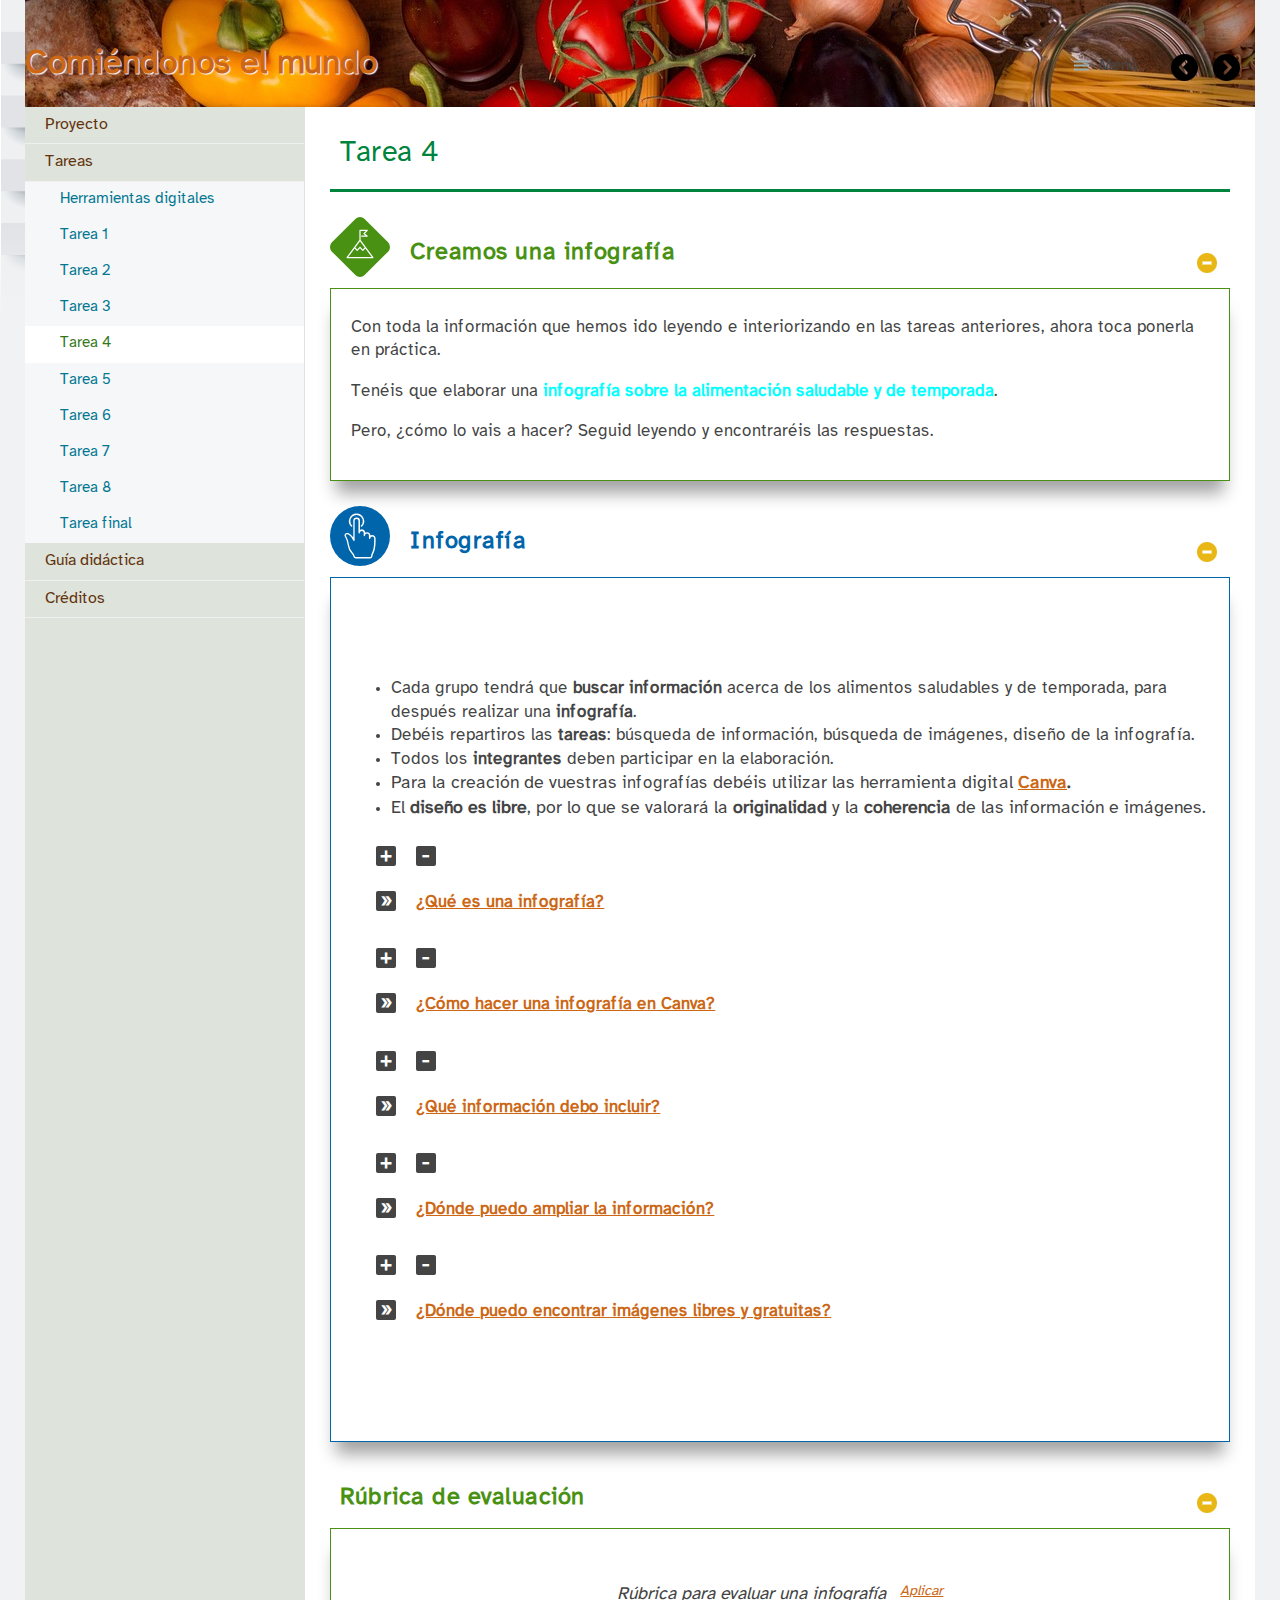
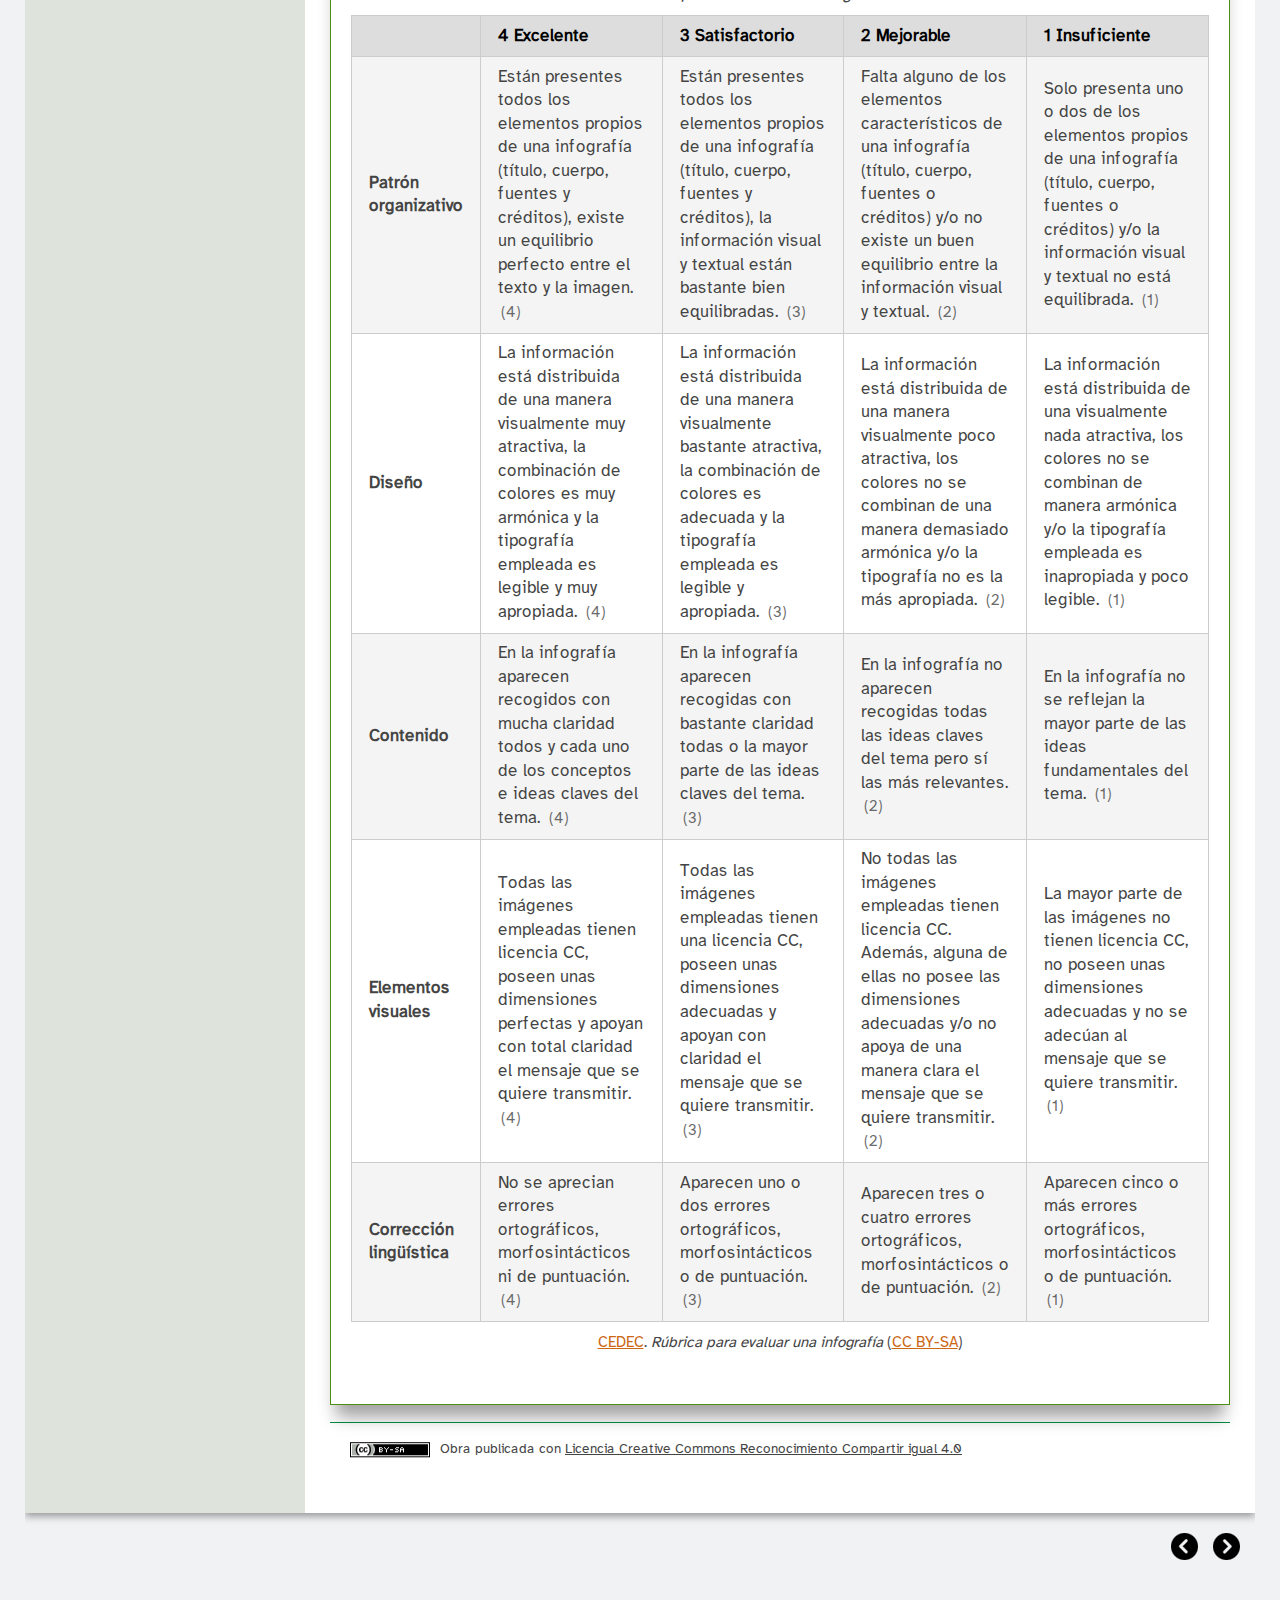
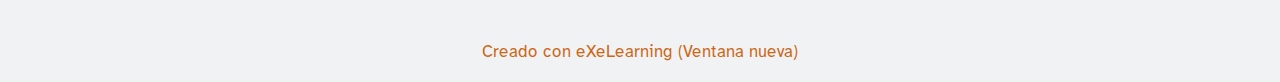
<file: tarea_4.html>
<!doctype html>
<html lang="es">
<head>
<link rel="stylesheet" type="text/css" href="base.css" />
<link rel="stylesheet" type="text/css" href="content.css" />
<link rel="stylesheet" type="text/css" href="nav.css" />
<meta http-equiv="content-type" content="text/html;  charset=utf-8" />
<title>Tarea 4 | Comiéndonos el mundo </title>
<link rel="shortcut icon" href="favicon.ico" type="image/x-icon" />
<meta name="author" content="María Labrador Herrera" />
<link rel="license" type="text/html" href="http://creativecommons.org/licenses/by-sa/4.0/" />
<meta name="generator" content="eXeLearning 2.8 Portable - exelearning.net" />
<!--[if lt IE 9]><script type="text/javascript" src="exe_html5.js"></script><![endif]-->
<script type="text/javascript" src="exe_jquery.js"></script>
<script type="text/javascript" src="common_i18n.js"></script>
<script type="text/javascript" src="common.js"></script>
<link rel="stylesheet" type="text/css" href="exe-rubrics.css" />
<script type="text/javascript" src="exe-rubrics.js"></script>
<meta name="viewport" content="width=device-width, initial-scale=1" />
</head>
<body class="exe-web-site" id="exe-node-8"><script type="text/javascript">document.body.className+=" js"</script>
<div id="content">
<p id="skipNav"><a href="#main" class="sr-av">Saltar la navegación</a></p>
<header id="header"  style="background-image: url(mediterranean-cuisine-2378758_1280.jpg); background-repeat: no-repeat;"><div id="headerContent">Comiéndonos el mundo</div></header>
<nav id="siteNav">
<ul>
   <li><a href="index.html" class="daddy main-node">Proyecto</a></li>
   <li class="current-page-parent"><a href="tareas.html" class="current-page-parent daddy">Tareas</a>
   <ul>
      <li><a href="herramientas_digitales.html" class="no-ch">Herramientas digitales</a></li>
      <li><a href="tarea_1.html" class="no-ch">Tarea 1</a></li>
      <li><a href="tarea_2.html" class="no-ch">Tarea 2</a></li>
      <li><a href="tarea_3.html" class="no-ch">Tarea 3</a></li>
      <li id="active"><a href="tarea_4.html" class="active no-ch">Tarea 4</a></li>
      <li><a href="tarea_5.html" class="no-ch">Tarea 5</a></li>
      <li><a href="tarea_6.html" class="no-ch">Tarea 6</a></li>
      <li><a href="tarea_7.html" class="no-ch">Tarea 7</a></li>
      <li><a href="tarea_8.html" class="no-ch">Tarea 8</a></li>
      <li><a href="tarea_final.html" class="no-ch">Tarea final</a></li>
   </ul>
   </li>
   <li><a href="gua_didctica.html" class="no-ch">Guía didáctica</a></li>
   <li><a href="crditos.html" class="no-ch">Créditos</a></li>
</ul>
</nav>
<div id='topPagination'>
<nav class="pagination noprt">
<a href="tarea_3.html" class="prev"><span><span>&laquo; </span>Anterior</span></a> <span class="sep">| </span><a href="tarea_5.html" class="next"><span>Siguiente<span> &raquo;</span></span></a>
</nav>
</div>
<div id="main-wrapper">
<section id="main">
<header id="nodeDecoration"><h1 id="nodeTitle">Tarea 4</h1></header>
<article class="iDevice_wrapper textIdevice em_iDevice em_iDevice_udl_eng_reto" id="id25">
<div class="iDevice emphasis1" >
<header class="iDevice_header" style="background-image:url(icon_udl_eng_reto.svg)"><h1 class="iDeviceTitle">Creamos una infografía</h1></header>
<div class="iDevice_inner">
<div class="iDevice_content_wrapper">
<div id="ta25_150_2" class="block iDevice_content">
<div class="exe-text"><p>Con toda la información que hemos ido leyendo e interiorizando en las tareas anteriores, ahora toca ponerla en práctica.</p>
<p>Tenéis que elaborar una <span style="color: #00ffff;"><strong>infografía sobre la alimentación saludable y de temporada</strong></span>.</p>
<p>Pero, ¿cómo lo vais a hacer? Seguid leyendo y encontraréis las respuestas.</p></div>
</div>
</div>
</div>
</div>
</article>
<article class="iDevice_wrapper pblIdevice em_iDevice em_iDevice_activity" id="id26">
<div class="iDevice emphasis1" >
<header class="iDevice_header"><h1 class="iDeviceTitle">Infografía</h1></header>
<div class="iDevice_inner">
<div class="iDevice_content_wrapper">
<div id="ta26_151_2" class="block iDevice_content">
<dl class="pbl-task-info"><dt class="pbl-task-duration"><span>Duración:</span></dt><dd class="pbl-task-duration">2 sesiones</dd><dt class="pbl-task-participants"><span>Agrupamiento:</span></dt><dd class="pbl-task-participants">Grupos de 3 integrantes</dd></dl><div class="pbl-task-description"><ul>
<li>Cada grupo tendrá que <strong>buscar información</strong> acerca de los alimentos saludables y de temporada, para después realizar una<strong> infografía</strong>.</li>
<li>Debéis repartiros las <strong>tareas</strong>: búsqueda de información, búsqueda de imágenes, diseño de la infografía.</li>
<li>Todos los <strong>integrantes</strong> deben participar en la elaboración.</li>
<li><span style="font-size: 1.05em;">Para la creación de vuestras</span> infografías<span style="font-size: 1.05em;"> debéis utilizar las herramienta digital </span><strong><a href="https://www.canva.com/es_es/" style="font-size: 1.05em;">Canva</a><span style="font-size: 1.05em;">. </span></strong></li>
<li><span style="font-size: 1.05em;">El <strong>diseño es libre</strong>, por lo que se valorará la <strong>originalidad</strong> y la <strong>coherencia</strong> de las información e imágenes.</span></li>
</ul>
<dl class="exe-dl">
<dt>¿Qué es una infografía?</dt>
<dd>
<p>Para conocer en qué consiste una infografía puedes consultar este <a href="https://www.youtube.com/watch?v=bBEOswFcqaY">vídeo</a>.</p>
</dd>
</dl>
<dl class="exe-dl">
<dt>¿Cómo hacer una infografía en Canva?</dt>
<dd>
<p><a href="https://www.youtube.com/watch?v=3VMcmLXb-oY&amp;t=205s">Aquí </a>podrás encontrar un <a href="https://www.youtube.com/watch?v=3VMcmLXb-oY&amp;t=205s">tutorial sobre el uso de Canva.</a></p>
</dd>
</dl>
<dl class="exe-dl">
<dt>¿Qué información debo incluir?</dt>
<dd>
<p>En la infografía debéis incluir información sobre:</p>
<p>- ¿Cuáles son los alimentos saludables?<br />- ¿Cuántas raciones debemos comer diaria o semanalmente?<br />- ¿Qué son los alimentos de temporada? ¿Cuáles son sus beneficios/ventajas?</p>
</dd>
</dl>
<dl class="exe-dl">
<dt>¿Dónde puedo ampliar la información?</dt>
<dd>
<p>Si quieres saber más sobre los alimentación saludable pulsa en el siguiente <a href="https://estilosdevidasaludable.sanidad.gob.es/alimentacionSaludable/queSabemos/informacionAlimentos/grupos/home.htm">enlace</a>.</p>
<p>Si quieres conocer la frecuencia y raciones de cada alimento pulsa <a href="https://estilosdevidasaludable.sanidad.gob.es/alimentacionSaludable/queSabemos/enLaPractica/tablaPlanificacion/planificaciones/home.htm">aquí.</a></p>
<p>Si quieres ampliar tus conocimientos sobre los productos locales y de temporada mira el siguiente<a href="https://www.youtube.com/watch?v=nmAXJOzWRKM"> vídeo</a>.</p>
</dd>
</dl>
<dl class="exe-dl">
<dt>¿Dónde puedo encontrar imágenes libres y gratuitas?</dt>
<dd>
<p>En las siguientes páginas encontraréis imágenes con licencias libres: <a href="https://pixabay.com/es/">Pixabay</a>, <a href="https://www.freepik.com/">Freepick</a></p>
</dd>
</dl>
<p><br /><br /></p></div>
</div>
</div>
</div>
</div>
</article>
<article class="iDevice_wrapper RubricIdevice em_iDevice" id="id27">
<div class="iDevice emphasis1" >
<header class="iDevice_header iDevice_header_noIcon"><h1 class="iDeviceTitle">Rúbrica de evaluación</h1></header>
<div class="iDevice_inner">
<div class="iDevice_content_wrapper">
<div id="ta27_152_2" class="block iDevice_content">
<table class='exe-table'><caption>Rúbrica para evaluar una infografía</caption><thead><tr><th>&nbsp;</th><th>4 Excelente</th><th>3 Satisfactorio</th><th>2 Mejorable</th><th>1 Insuficiente</th></tr></thead><tbody><tr><th>Patrón organizativo</th><td>Están presentes todos los elementos propios de una infografía (título, cuerpo, fuentes y créditos), existe un equilibrio perfecto entre el texto y la imagen. <span>(4)</span></td><td>Están presentes todos los elementos propios de una infografía (título, cuerpo, fuentes y créditos), la información visual y textual están bastante bien  equilibradas. <span>(3)</span></td><td>Falta alguno de los elementos característicos de una infografía (título, cuerpo, fuentes o créditos) y/o no existe un buen equilibrio entre la información visual y  textual. <span>(2)</span></td><td>Solo presenta uno o dos de los elementos propios de una infografía (título, cuerpo, fuentes o créditos) y/o la información visual y textual no está equilibrada. <span>(1)</span></td></tr><tr><th>Diseño</th><td>La información está distribuida de una manera visualmente muy atractiva, la combinación de colores es muy armónica y la tipografía empleada es legible y muy apropiada. <span>(4)</span></td><td>La información está distribuida de una manera visualmente bastante atractiva, la combinación de colores es adecuada y la tipografía empleada es legible y apropiada. <span>(3)</span></td><td>La información está distribuida de una manera visualmente poco atractiva, los colores no se combinan de una manera demasiado armónica y/o la tipografía no es la más apropiada. <span>(2)</span></td><td>La información está distribuida de una visualmente nada atractiva, los colores no se combinan de manera armónica y/o la tipografía empleada es inapropiada y poco legible. <span>(1)</span></td></tr><tr><th>Contenido</th><td>En la infografía aparecen recogidos con mucha claridad  todos y cada uno de los conceptos e ideas  claves del tema. <span>(4)</span></td><td>En la infografía  aparecen recogidas con bastante claridad todas o la mayor parte de las ideas claves del tema. <span>(3)</span></td><td>En la infografía no aparecen recogidas todas las ideas claves del tema pero sí las más relevantes. <span>(2)</span></td><td>En la infografía no se reflejan la mayor parte de las ideas fundamentales del tema. <span>(1)</span></td></tr><tr><th>Elementos visuales</th><td>Todas las imágenes empleadas tienen licencia CC, poseen unas dimensiones perfectas y apoyan con total claridad el mensaje que se quiere transmitir. <span>(4)</span></td><td>Todas las imágenes empleadas tienen una licencia CC, poseen unas dimensiones adecuadas y apoyan con claridad el mensaje que se quiere transmitir. <span>(3)</span></td><td>No todas las imágenes empleadas tienen licencia CC. Además, alguna de ellas no posee las dimensiones adecuadas y/o no apoya de una manera clara el mensaje que se quiere transmitir. <span>(2)</span></td><td>La mayor parte de las imágenes no tienen licencia CC, no poseen unas dimensiones adecuadas y no se adecúan al mensaje que se quiere transmitir. <span>(1)</span></td></tr><tr><th>Corrección lingüística</th><td>No se aprecian errores ortográficos, morfosintácticos ni de puntuación. <span>(4)</span></td><td>Aparecen uno o dos errores ortográficos, morfosintácticos o de puntuación. <span>(3)</span></td><td>Aparecen tres o cuatro errores ortográficos, morfosintácticos o de puntuación. <span>(2)</span></td><td>Aparecen cinco o más errores ortográficos, morfosintácticos o de puntuación. <span>(1)</span></td></tr></tbody></table><p class="exe-rubric-authorship"><a href="http://cedec.intef.es/" target="_blank" class="author" rel="noopener">CEDEC</a>. <span class="title"><em>Rúbrica para evaluar una infografía</em></span> <span class="license">(<a href="http://creativecommons.org/licenses/" rel="license nofollow noopener" target="_blank" title="Creative Commons CC-BY-SA">CC BY-SA</a>)</span></p><ul class="exe-rubric-strings"><li class="activity">Actividad</li><li class="name">Nombre</li><li class="date">Fecha</li><li class="score">Puntuación</li><li class="notes">Notas</li><li class="reset">Reiniciar</li><li class="print">Imprimir</li><li class="apply">Aplicar</li><li class="newWindow">Ventana nueva</li></ul>
</div>
</div>
</div>
</div>
</article>
<div id="packageLicense" class="cc cc-by-sa">
<p><span>Obra publicada con</span> <a rel="license" href="http://creativecommons.org/licenses/by-sa/4.0/">Licencia Creative Commons Reconocimiento Compartir igual 4.0</a></p>
</div>
</section>
</div>
<div id='bottomPagination'>
<nav class="pagination noprt">
<a href="tarea_3.html" class="prev"><span><span>&laquo; </span>Anterior</span></a> <span class="sep">| </span><a href="tarea_5.html" class="next"><span>Siguiente<span> &raquo;</span></span></a>
</nav>
</div>
</div>
<p id="made-with-eXe"><a href="https://exelearning.net/" target="_blank" rel="noopener"><span>Creado con eXeLearning<span> (Ventana nueva)</span></span></a></p><script type="text/javascript" src="_adultos_js.js"></script></body></html>
</file>
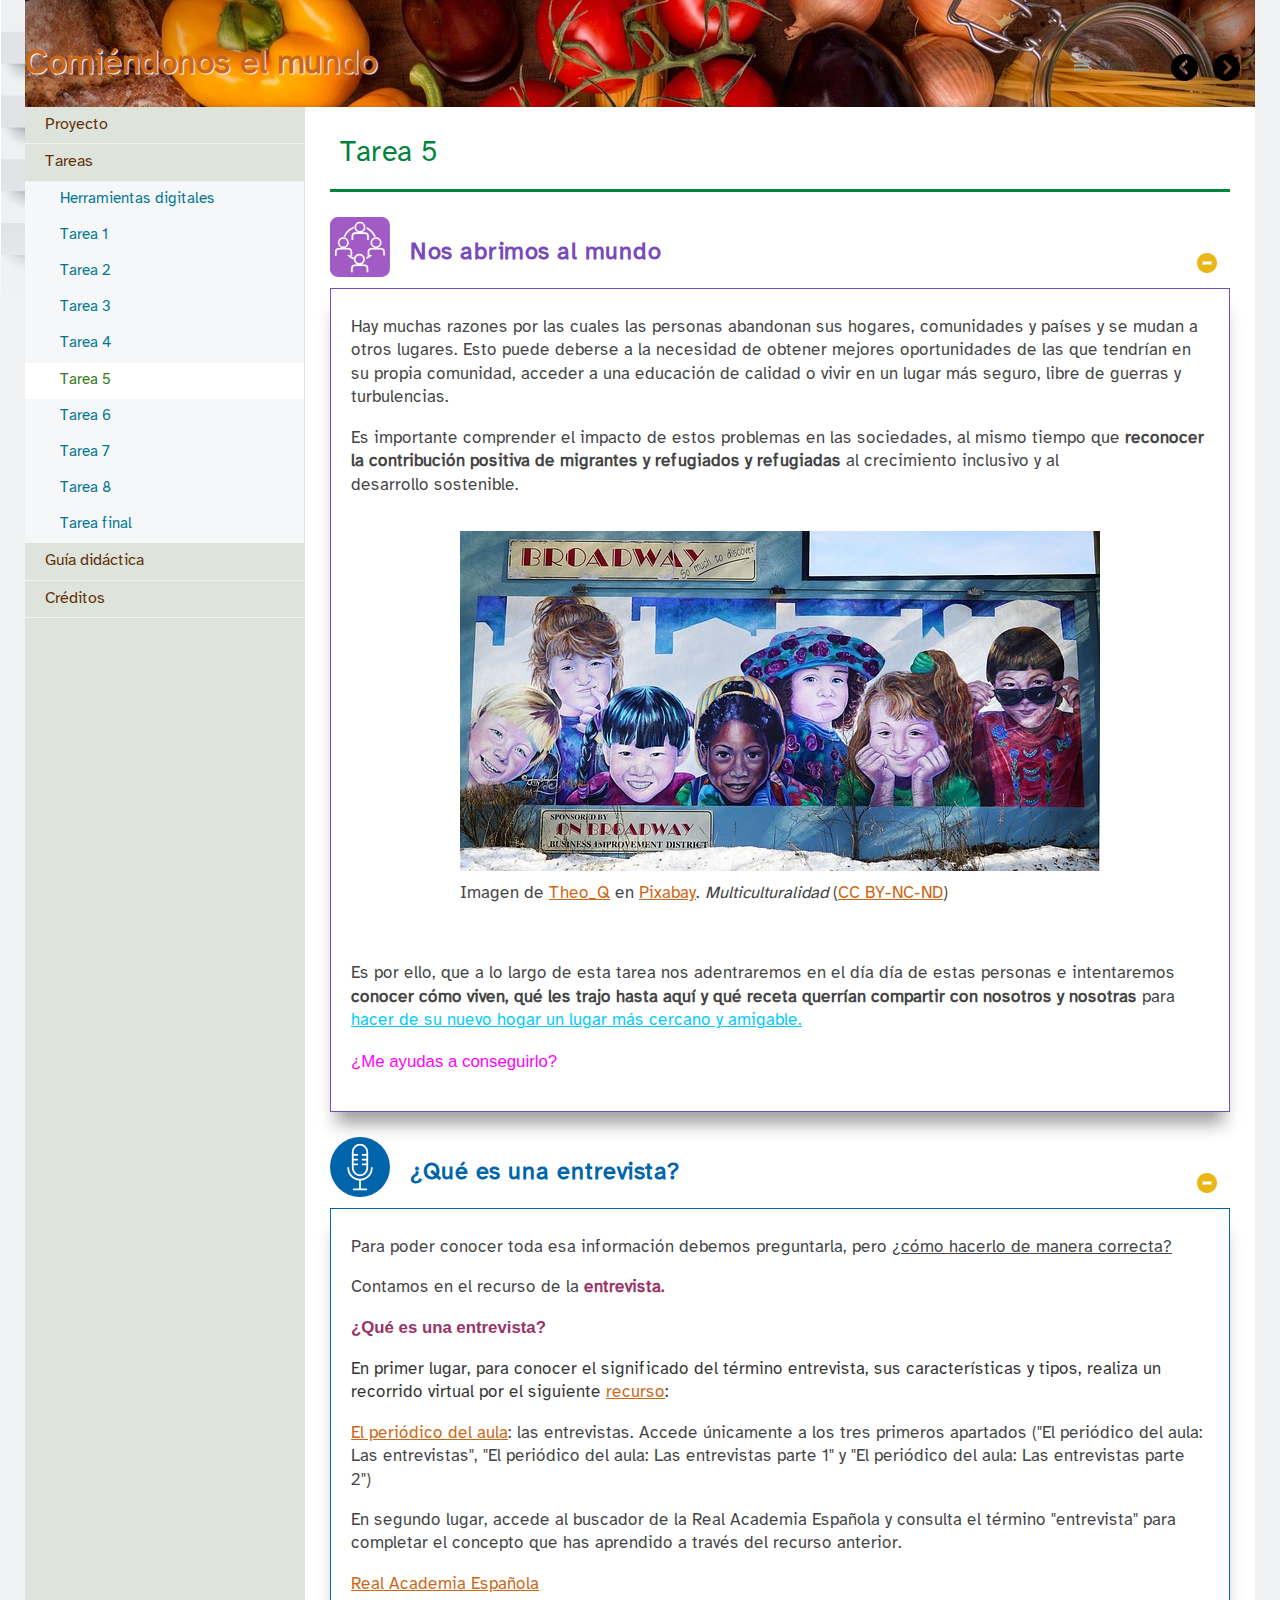
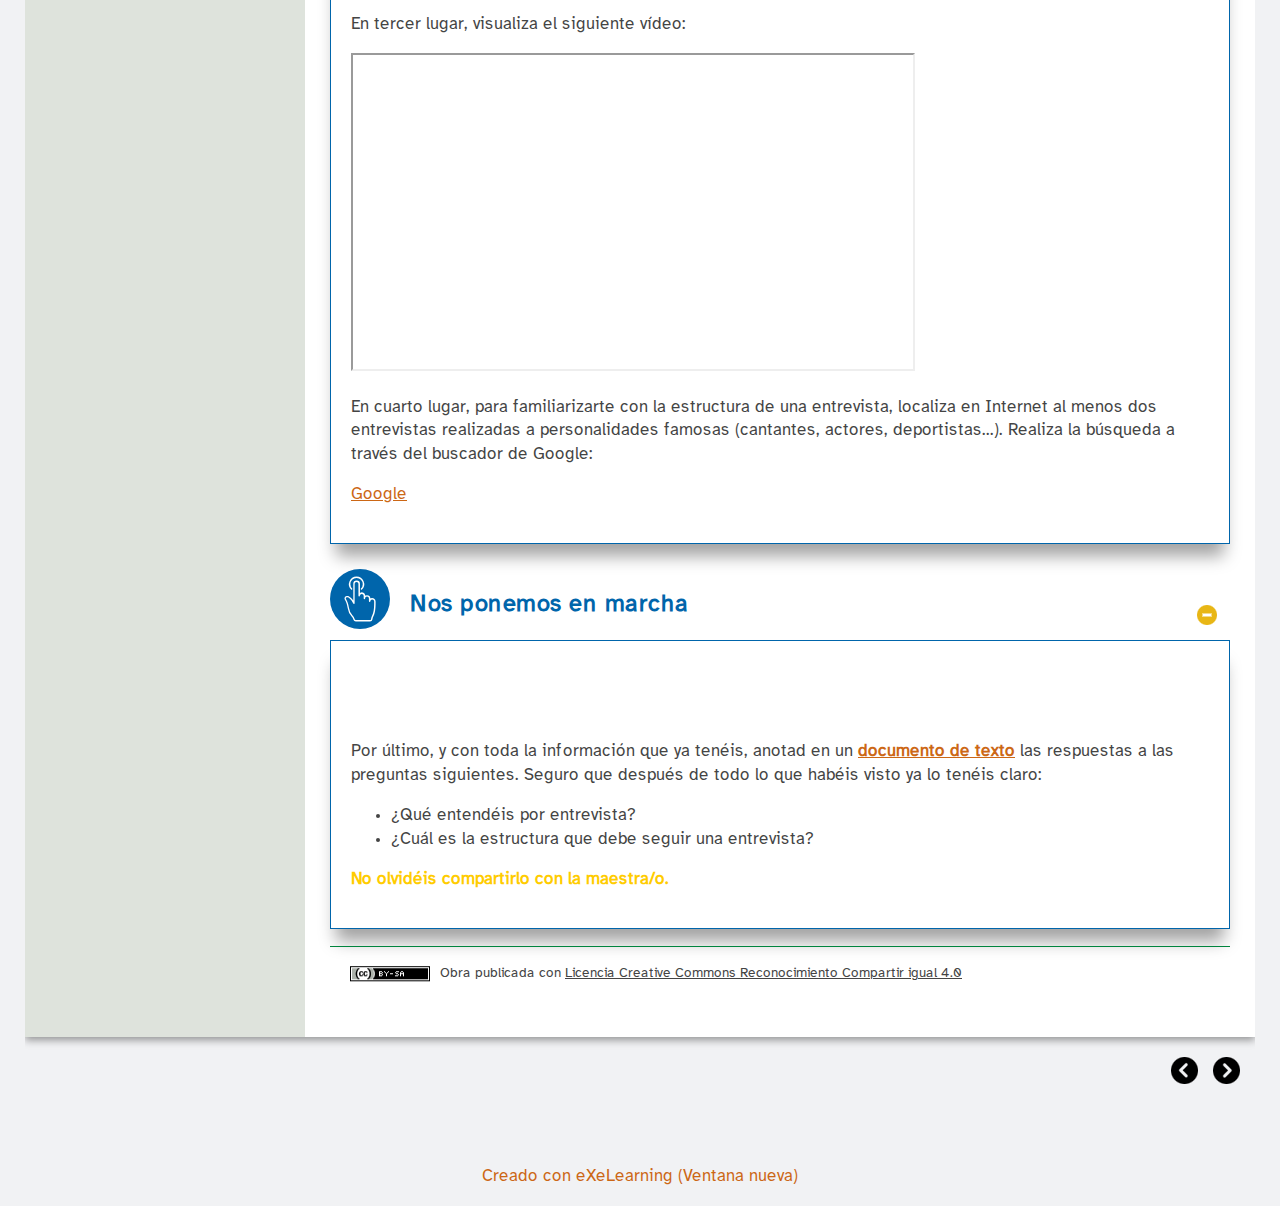
<file: tarea_5.html>
<!doctype html>
<html lang="es">
<head>
<link rel="stylesheet" type="text/css" href="base.css" />
<link rel="stylesheet" type="text/css" href="content.css" />
<link rel="stylesheet" type="text/css" href="nav.css" />
<meta http-equiv="content-type" content="text/html;  charset=utf-8" />
<title>Tarea 5 | Comiéndonos el mundo </title>
<link rel="shortcut icon" href="favicon.ico" type="image/x-icon" />
<meta name="author" content="María Labrador Herrera" />
<link rel="license" type="text/html" href="http://creativecommons.org/licenses/by-sa/4.0/" />
<meta name="generator" content="eXeLearning 2.8 Portable - exelearning.net" />
<!--[if lt IE 9]><script type="text/javascript" src="exe_html5.js"></script><![endif]-->
<script type="text/javascript" src="exe_jquery.js"></script>
<script type="text/javascript" src="common_i18n.js"></script>
<script type="text/javascript" src="common.js"></script>
<meta name="viewport" content="width=device-width, initial-scale=1" />
</head>
<body class="exe-web-site" id="exe-node-9"><script type="text/javascript">document.body.className+=" js"</script>
<div id="content">
<p id="skipNav"><a href="#main" class="sr-av">Saltar la navegación</a></p>
<header id="header"  style="background-image: url(mediterranean-cuisine-2378758_1280.jpg); background-repeat: no-repeat;"><div id="headerContent">Comiéndonos el mundo</div></header>
<nav id="siteNav">
<ul>
   <li><a href="index.html" class="daddy main-node">Proyecto</a></li>
   <li class="current-page-parent"><a href="tareas.html" class="current-page-parent daddy">Tareas</a>
   <ul>
      <li><a href="herramientas_digitales.html" class="no-ch">Herramientas digitales</a></li>
      <li><a href="tarea_1.html" class="no-ch">Tarea 1</a></li>
      <li><a href="tarea_2.html" class="no-ch">Tarea 2</a></li>
      <li><a href="tarea_3.html" class="no-ch">Tarea 3</a></li>
      <li><a href="tarea_4.html" class="no-ch">Tarea 4</a></li>
      <li id="active"><a href="tarea_5.html" class="active no-ch">Tarea 5</a></li>
      <li><a href="tarea_6.html" class="no-ch">Tarea 6</a></li>
      <li><a href="tarea_7.html" class="no-ch">Tarea 7</a></li>
      <li><a href="tarea_8.html" class="no-ch">Tarea 8</a></li>
      <li><a href="tarea_final.html" class="no-ch">Tarea final</a></li>
   </ul>
   </li>
   <li><a href="gua_didctica.html" class="no-ch">Guía didáctica</a></li>
   <li><a href="crditos.html" class="no-ch">Créditos</a></li>
</ul>
</nav>
<div id='topPagination'>
<nav class="pagination noprt">
<a href="tarea_4.html" class="prev"><span><span>&laquo; </span>Anterior</span></a> <span class="sep">| </span><a href="tarea_6.html" class="next"><span>Siguiente<span> &raquo;</span></span></a>
</nav>
</div>
<div id="main-wrapper">
<section id="main">
<header id="nodeDecoration"><h1 id="nodeTitle">Tarea 5</h1></header>
<article class="iDevice_wrapper textIdevice em_iDevice em_iDevice_udl_rep_mediar" id="id29">
<div class="iDevice emphasis1" >
<header class="iDevice_header" style="background-image:url(icon_udl_rep_mediar.svg)"><h1 class="iDeviceTitle">Nos abrimos al mundo</h1></header>
<div class="iDevice_inner">
<div class="iDevice_content_wrapper">
<div id="ta29_154_2" class="block iDevice_content">
<div class="exe-text"><p>Hay muchas razones por las cuales las personas abandonan sus hogares, comunidades y países y se mudan a otros lugares. Esto puede deberse a la necesidad de obtener mejores oportunidades de las que tendrían en su propia comunidad, acceder a una educación de calidad o vivir en un lugar más seguro, libre de guerras y turbulencias.</p>
<p>Es importante comprender el impacto de estos problemas en las sociedades, al mismo tiempo que <strong>reconocer la contribución positiva de migrantes y refugiados y refugiadas</strong> al crecimiento inclusivo y al<br />desarrollo sostenible.</p>
<figure class="exe-figure exe-image position-center license-CC-BY-NC-ND" style="width: 640px;"><img src="art-711273_640.jpg" alt="Multiculturalidad" width="640" height="340" />
<figcaption class="figcaption"><span class="author">Imagen de <a href="https://pixabay.com/es/users/theo_q-601049/?utm_source=link-attribution&amp;utm_medium=referral&amp;utm_campaign=image&amp;utm_content=711273">Theo_Q</a> en <a href="https://pixabay.com/es//?utm_source=link-attribution&amp;utm_medium=referral&amp;utm_campaign=image&amp;utm_content=711273">Pixabay</a></span>. <span class="title"><em>Multiculturalidad</em></span> <span class="license"><span class="sep">(</span><a href="http://creativecommons.org/licenses/?lang=es" rel="license nofollow noopener" target="_blank" title="Creative Commons BY-NC-ND">CC BY-NC-ND</a><span class="sep">)</span></span></figcaption>
</figure>
<p><br />Es por ello, que a lo largo de esta tarea nos adentraremos en el día día de estas personas e intentaremos <strong>conocer cómo viven, qué les trajo hasta aquí y qué receta querrían compartir con nosotros y nosotras</strong> para <span style="text-decoration: underline;"><span style="color: #00ccff; text-decoration: underline;">hacer de su nuevo hogar un lugar más cercano y amigable.</span></span> </p>
<p><span style="font-family: 'arial black', sans-serif; color: #ff00ff;">¿Me ayudas a conseguirlo?</span></p></div>
</div>
</div>
</div>
</div>
</article>
<article class="iDevice_wrapper textIdevice em_iDevice em_iDevice_udl_exp_graba" id="id30">
<div class="iDevice emphasis1" >
<header class="iDevice_header" style="background-image:url(icon_udl_exp_graba.svg)"><h1 class="iDeviceTitle">¿Qué es una entrevista?</h1></header>
<div class="iDevice_inner">
<div class="iDevice_content_wrapper">
<div id="ta30_155_2" class="block iDevice_content">
<div class="exe-text"><p>Para poder conocer toda esa información debemos preguntarla, pero <span style="text-decoration: underline;">¿cómo hacerlo de manera correcta?</span></p>
<p>Contamos en el recurso de la <span style="color: #993366;"><strong>entrevista.</strong></span></p>
<p><span style="font-family: 'arial black', sans-serif; color: #993366;"><strong>¿Qué es una entrevista?</strong></span></p>
<p><span style="color: #333333;">En primer lugar, para conocer el significado del término entrevista, sus características y tipos, realiza un recorrido virtual por el siguiente <a href="https://didactalia.net/comunidad/materialeducativo/recurso/el-periodico-del-aula-las-entrevistas/4639ac95-958e-44a5-a3ae-85b8d55baebb">recurso</a>:</span></p>
<p><a href="https://didactalia.net/comunidad/materialeducativo/recurso/el-periodico-del-aula-las-entrevistas/4639ac95-958e-44a5-a3ae-85b8d55baebb">El periódico del aula</a>: las entrevistas. Accede únicamente a los tres primeros apartados ("El periódico del aula: Las entrevistas", "El periódico del aula: Las entrevistas parte 1" y "El periódico del aula: Las entrevistas parte 2")</p>
<p>En segundo lugar, accede al buscador de la Real Academia Española y consulta el término "entrevista" para completar el concepto que has aprendido a través del recurso anterior.</p>
<p><a href="https://www.rae.es/">Real Academia Española</a></p>
<p>En tercer lugar, visualiza el siguiente vídeo:</p>
<p><iframe width="560" height="314" src="https://www.youtube.com/embed/1eMvie8ZI3U"></iframe></p>
<p>En cuarto lugar, para familiarizarte con la estructura de una entrevista, localiza en Internet al menos dos entrevistas realizadas a personalidades famosas (cantantes, actores, deportistas...). Realiza la búsqueda a través del buscador de Google:</p>
<p><a href="https://www.google.es/?safe=active&amp;ssui=on">Google</a></p></div>
</div>
</div>
</div>
</div>
</article>
<article class="iDevice_wrapper pblIdevice em_iDevice em_iDevice_activity" id="id31">
<div class="iDevice emphasis1" >
<header class="iDevice_header"><h1 class="iDeviceTitle">Nos ponemos en marcha</h1></header>
<div class="iDevice_inner">
<div class="iDevice_content_wrapper">
<div id="ta31_156_2" class="block iDevice_content">
<dl class="pbl-task-info"><dt class="pbl-task-duration"><span>Duración:</span></dt><dd class="pbl-task-duration">30 minutos</dd><dt class="pbl-task-participants"><span>Agrupamiento:</span></dt><dd class="pbl-task-participants">Grupos de 3 integrantes</dd></dl><div class="pbl-task-description"><p>Por último, y con toda la información que ya tenéis, anotad en un <a href="https://docs.google.com/document/d/11lFFQqcQxgOS9b1L7JktcGHCjWEm9HHqqqgJ3C1ndic/edit?hl=es"><strong>documento de texto</strong></a> las respuestas a las preguntas siguientes. Seguro que después de todo lo que habéis visto ya lo tenéis claro:</p>
<ul>
<li>¿Qué entendéis por entrevista?</li>
<li>¿Cuál es la estructura que debe seguir una entrevista?</li>
</ul>
<p><span style="color: #ffcc00;"><strong>No olvidéis compartirlo con la maestra/o.</strong></span></p></div>
</div>
</div>
</div>
</div>
</article>
<div id="packageLicense" class="cc cc-by-sa">
<p><span>Obra publicada con</span> <a rel="license" href="http://creativecommons.org/licenses/by-sa/4.0/">Licencia Creative Commons Reconocimiento Compartir igual 4.0</a></p>
</div>
</section>
</div>
<div id='bottomPagination'>
<nav class="pagination noprt">
<a href="tarea_4.html" class="prev"><span><span>&laquo; </span>Anterior</span></a> <span class="sep">| </span><a href="tarea_6.html" class="next"><span>Siguiente<span> &raquo;</span></span></a>
</nav>
</div>
</div>
<p id="made-with-eXe"><a href="https://exelearning.net/" target="_blank" rel="noopener"><span>Creado con eXeLearning<span> (Ventana nueva)</span></span></a></p><script type="text/javascript" src="_adultos_js.js"></script></body></html>
</file>
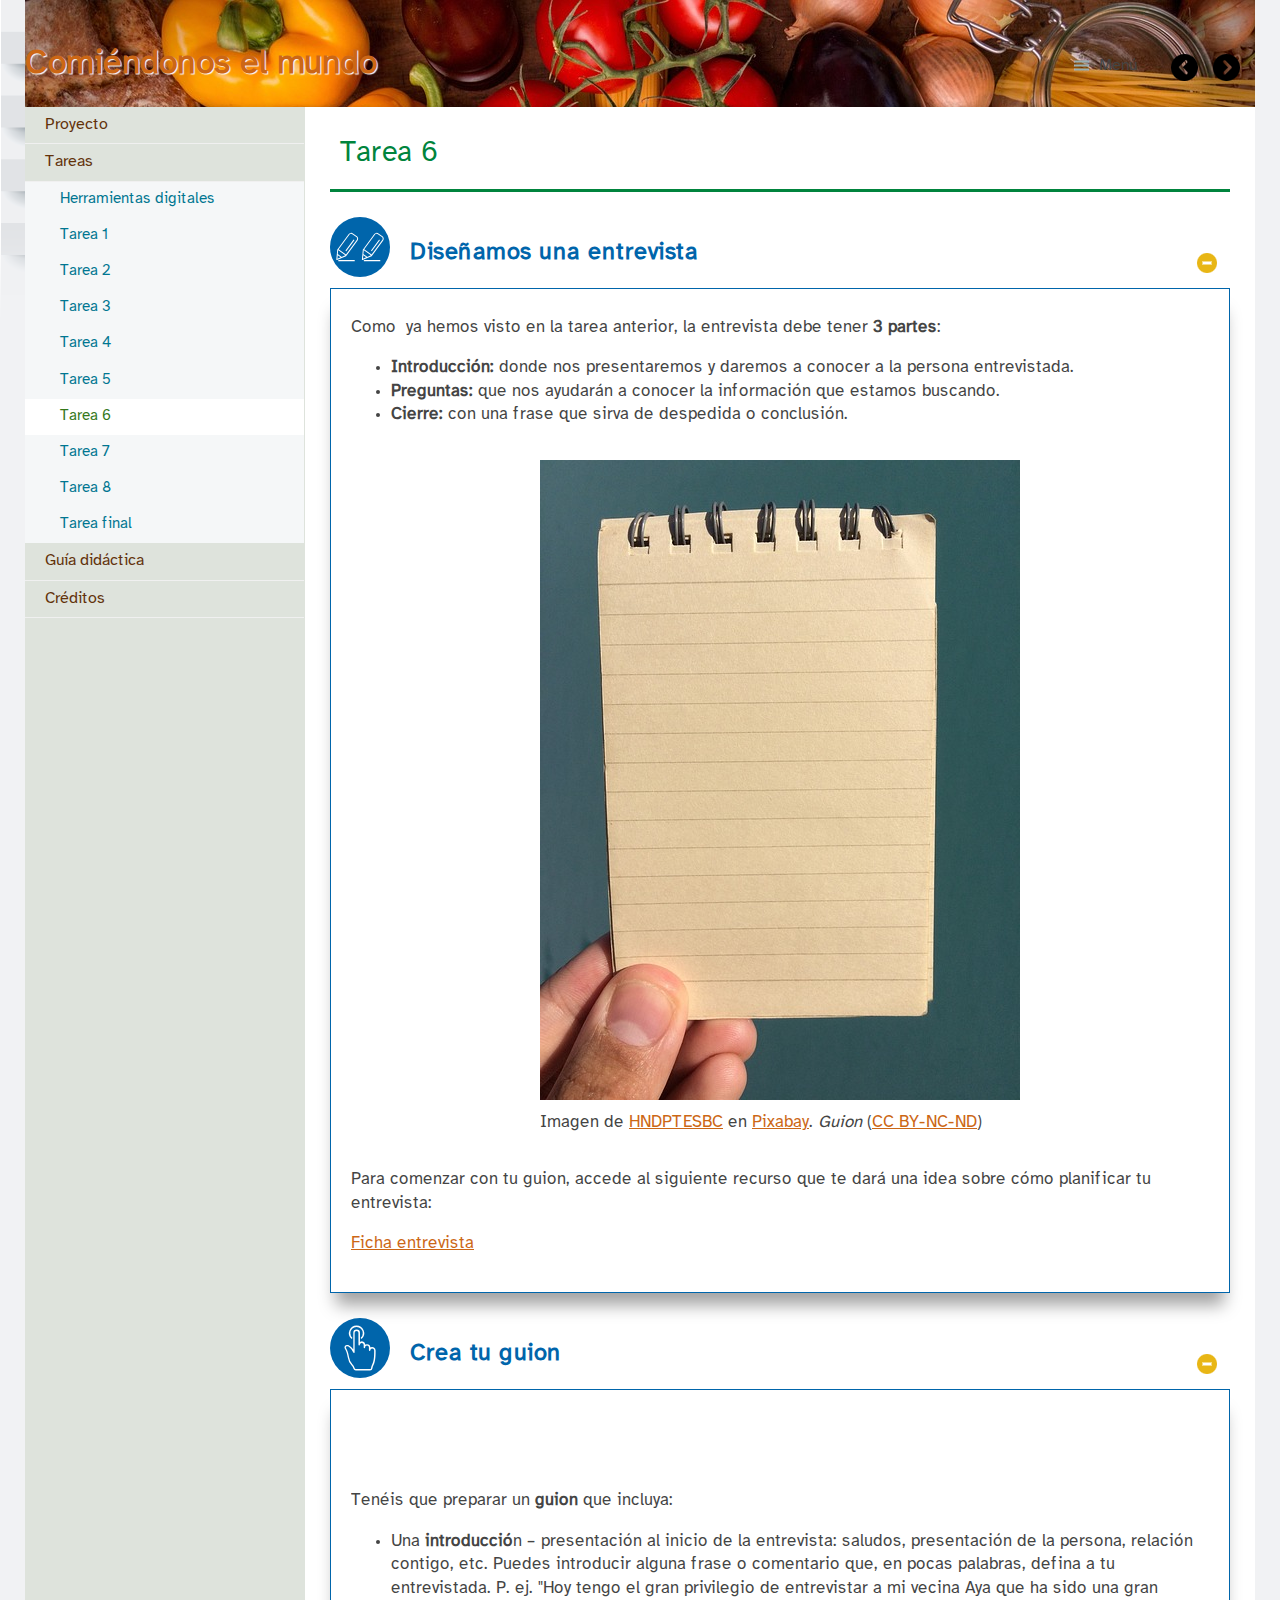
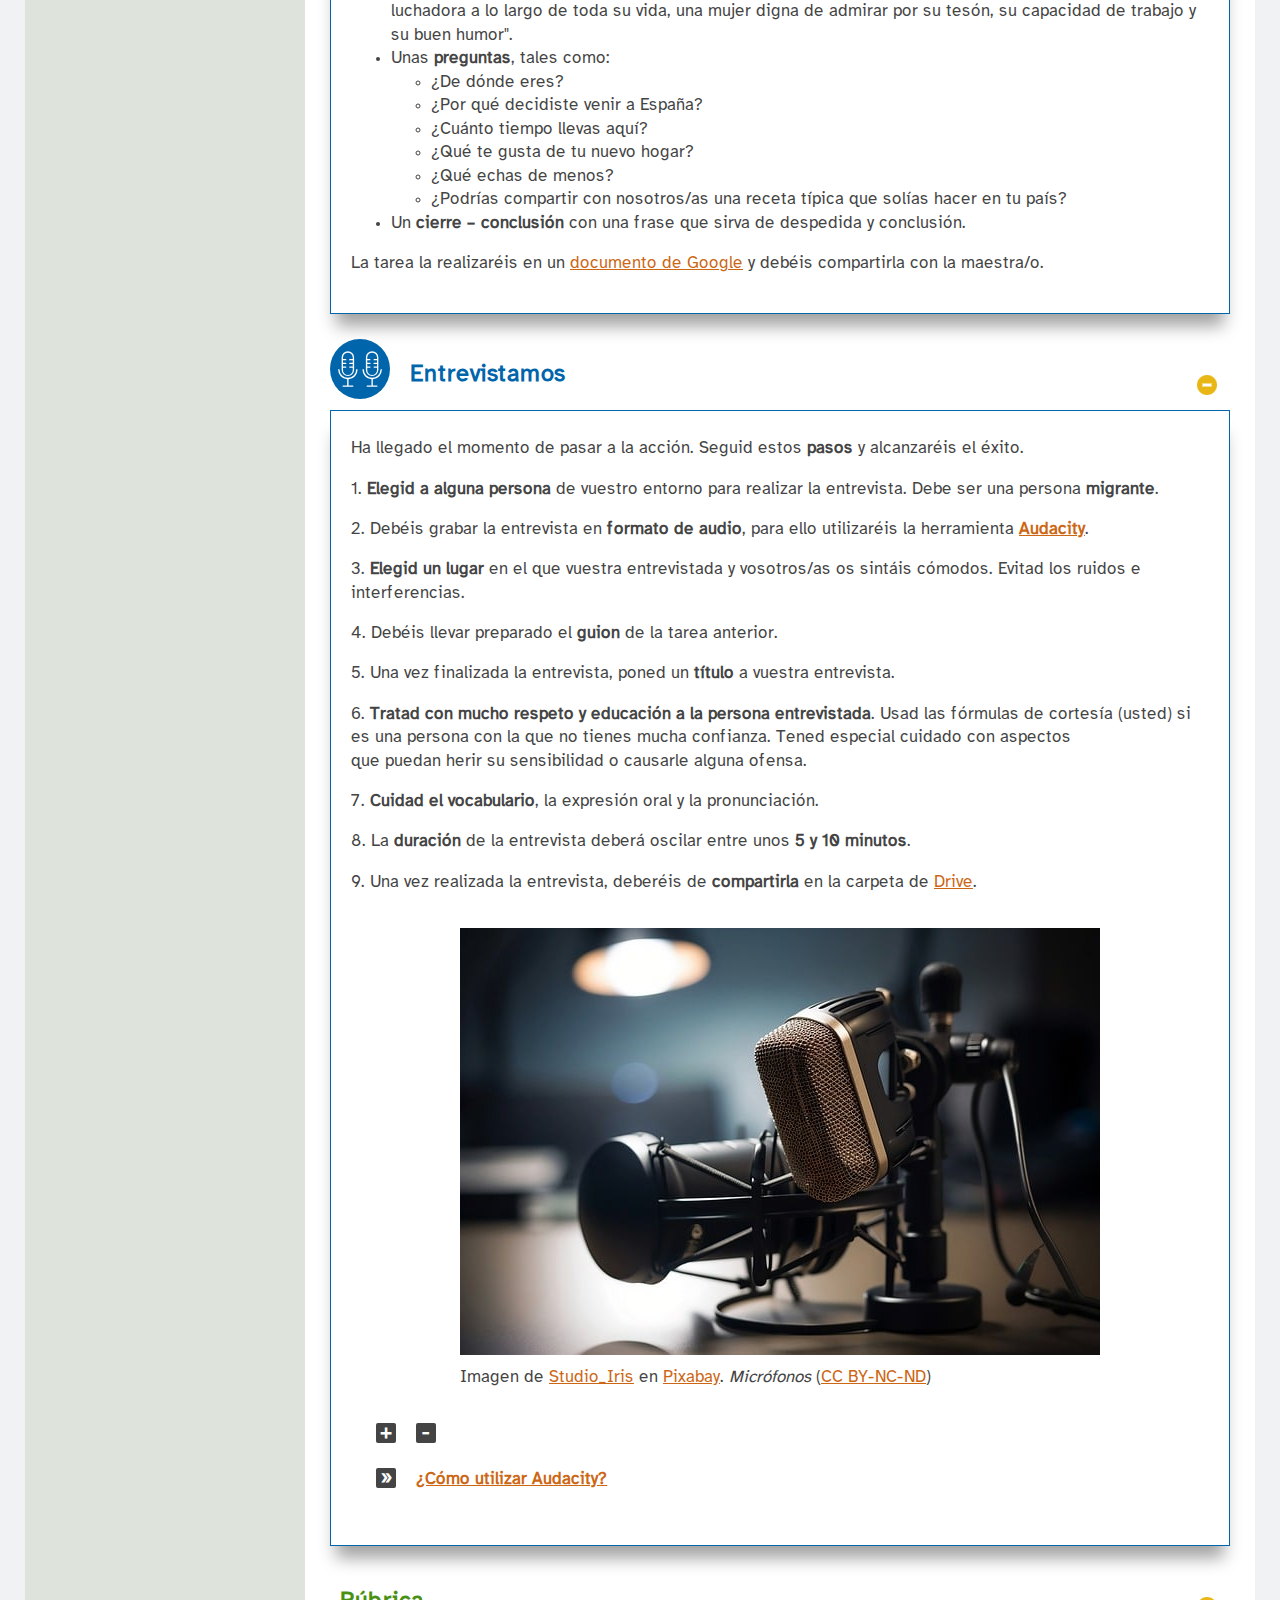
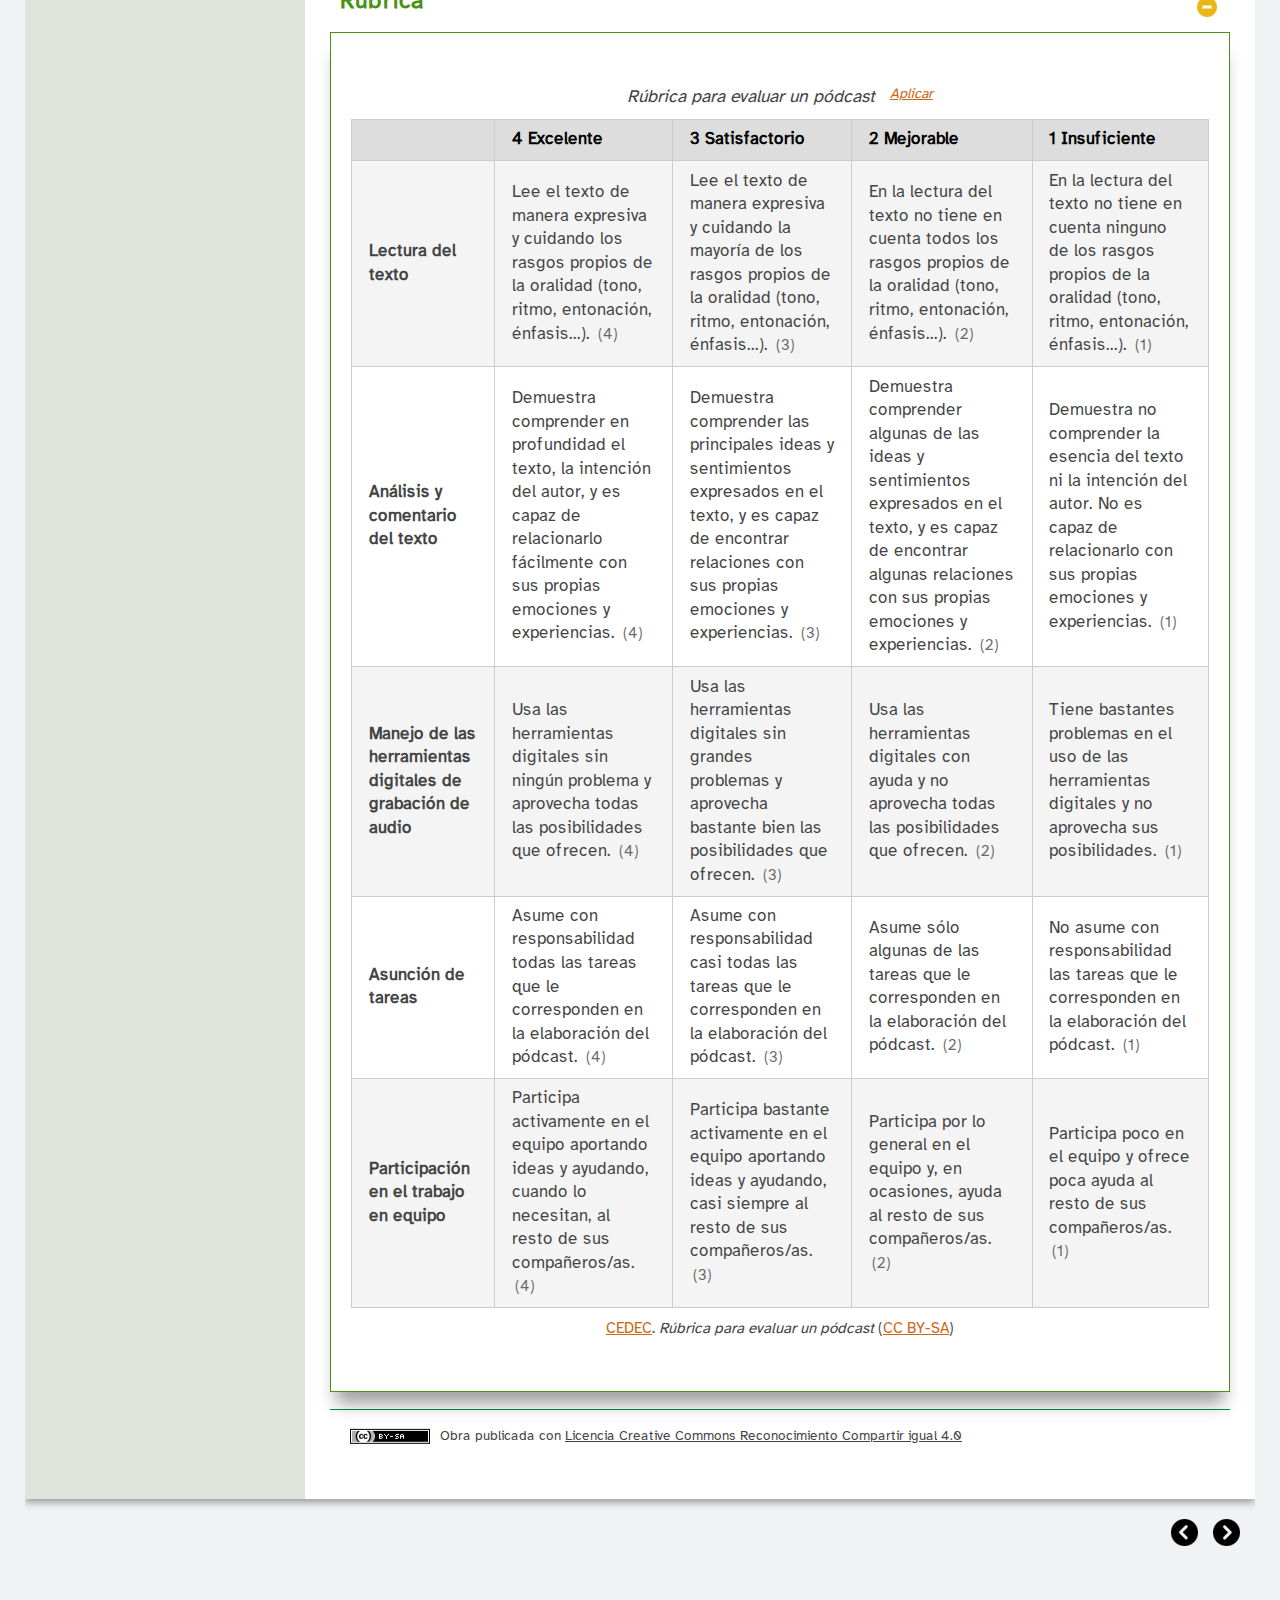
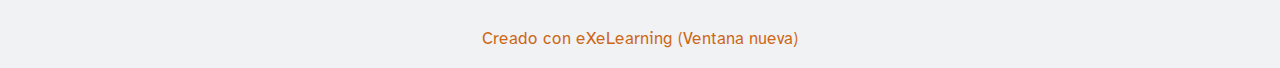
<file: tarea_6.html>
<!doctype html>
<html lang="es">
<head>
<link rel="stylesheet" type="text/css" href="base.css" />
<link rel="stylesheet" type="text/css" href="content.css" />
<link rel="stylesheet" type="text/css" href="nav.css" />
<meta http-equiv="content-type" content="text/html;  charset=utf-8" />
<title>Tarea 6 | Comiéndonos el mundo </title>
<link rel="shortcut icon" href="favicon.ico" type="image/x-icon" />
<meta name="author" content="María Labrador Herrera" />
<link rel="license" type="text/html" href="http://creativecommons.org/licenses/by-sa/4.0/" />
<meta name="generator" content="eXeLearning 2.8 Portable - exelearning.net" />
<!--[if lt IE 9]><script type="text/javascript" src="exe_html5.js"></script><![endif]-->
<script type="text/javascript" src="exe_jquery.js"></script>
<script type="text/javascript" src="common_i18n.js"></script>
<script type="text/javascript" src="common.js"></script>
<link rel="stylesheet" type="text/css" href="exe-rubrics.css" />
<script type="text/javascript" src="exe-rubrics.js"></script>
<meta name="viewport" content="width=device-width, initial-scale=1" />
</head>
<body class="exe-web-site" id="exe-node-10"><script type="text/javascript">document.body.className+=" js"</script>
<div id="content">
<p id="skipNav"><a href="#main" class="sr-av">Saltar la navegación</a></p>
<header id="header"  style="background-image: url(mediterranean-cuisine-2378758_1280.jpg); background-repeat: no-repeat;"><div id="headerContent">Comiéndonos el mundo</div></header>
<nav id="siteNav">
<ul>
   <li><a href="index.html" class="daddy main-node">Proyecto</a></li>
   <li class="current-page-parent"><a href="tareas.html" class="current-page-parent daddy">Tareas</a>
   <ul>
      <li><a href="herramientas_digitales.html" class="no-ch">Herramientas digitales</a></li>
      <li><a href="tarea_1.html" class="no-ch">Tarea 1</a></li>
      <li><a href="tarea_2.html" class="no-ch">Tarea 2</a></li>
      <li><a href="tarea_3.html" class="no-ch">Tarea 3</a></li>
      <li><a href="tarea_4.html" class="no-ch">Tarea 4</a></li>
      <li><a href="tarea_5.html" class="no-ch">Tarea 5</a></li>
      <li id="active"><a href="tarea_6.html" class="active no-ch">Tarea 6</a></li>
      <li><a href="tarea_7.html" class="no-ch">Tarea 7</a></li>
      <li><a href="tarea_8.html" class="no-ch">Tarea 8</a></li>
      <li><a href="tarea_final.html" class="no-ch">Tarea final</a></li>
   </ul>
   </li>
   <li><a href="gua_didctica.html" class="no-ch">Guía didáctica</a></li>
   <li><a href="crditos.html" class="no-ch">Créditos</a></li>
</ul>
</nav>
<div id='topPagination'>
<nav class="pagination noprt">
<a href="tarea_5.html" class="prev"><span><span>&laquo; </span>Anterior</span></a> <span class="sep">| </span><a href="tarea_7.html" class="next"><span>Siguiente<span> &raquo;</span></span></a>
</nav>
</div>
<div id="main-wrapper">
<section id="main">
<header id="nodeDecoration"><h1 id="nodeTitle">Tarea 6</h1></header>
<article class="iDevice_wrapper textIdevice em_iDevice em_iDevice_udl_exp_coproducciontxt" id="id32">
<div class="iDevice emphasis1" >
<header class="iDevice_header" style="background-image:url(icon_udl_exp_coproducciontxt.svg)"><h1 class="iDeviceTitle">Diseñamos una entrevista</h1></header>
<div class="iDevice_inner">
<div class="iDevice_content_wrapper">
<div id="ta32_157_2" class="block iDevice_content">
<div class="exe-text"><p>Como  ya hemos visto en la tarea anterior, la entrevista debe tener<strong> 3 partes</strong>:</p>
<ul>
<li><strong>Introducción:</strong> donde nos presentaremos y daremos a conocer a la persona entrevistada.</li>
<li><strong>Preguntas:</strong> que nos ayudarán a conocer la información que estamos buscando.</li>
<li><strong>Cierre:</strong> con una frase que sirva de despedida o conclusión.</li>
</ul>
<figure class="exe-figure exe-image position-center license-CC-BY-NC-ND" style="width: 480px;"><img src="left-hand-1635144_640.jpg" alt="Bloc de notas" width="480" height="640" />
<figcaption class="figcaption"><span class="author">Imagen de <a href="https://pixabay.com/es/users/hndptesbc-3071751/?utm_source=link-attribution&amp;utm_medium=referral&amp;utm_campaign=image&amp;utm_content=1635144">HNDPTESBC</a> en <a href="https://pixabay.com/es//?utm_source=link-attribution&amp;utm_medium=referral&amp;utm_campaign=image&amp;utm_content=1635144">Pixabay</a></span>. <span class="title"><em>Guion</em></span> <span class="license"><span class="sep">(</span><a href="http://creativecommons.org/licenses/?lang=es" rel="license nofollow noopener" target="_blank" title="Creative Commons BY-NC-ND">CC BY-NC-ND</a><span class="sep">)</span></span></figcaption>
</figure>
<p>Para comenzar con tu guion, accede al siguiente recurso que te dará una idea sobre cómo planificar tu entrevista:</p>
<p><a href="https://www3.gobiernodecanarias.org/medusa/ecoescuela/radio/files/2017/01/ficha_entrevista.pdf">Ficha entrevista</a></p></div>
</div>
</div>
</div>
</div>
</article>
<article class="iDevice_wrapper pblIdevice em_iDevice em_iDevice_activity" id="id33">
<div class="iDevice emphasis1" >
<header class="iDevice_header"><h1 class="iDeviceTitle">Crea tu guion</h1></header>
<div class="iDevice_inner">
<div class="iDevice_content_wrapper">
<div id="ta33_158_2" class="block iDevice_content">
<dl class="pbl-task-info"><dt class="pbl-task-duration"><span>Duración:</span></dt><dd class="pbl-task-duration">1 sesión</dd><dt class="pbl-task-participants"><span>Agrupamiento:</span></dt><dd class="pbl-task-participants">Grupos de 3 integrantes</dd></dl><div class="pbl-task-description"><p>Tenéis que preparar un <strong>guion</strong> que incluya:</p>
<ul>
<li>Una <strong>introducció</strong>n – presentación al inicio de la entrevista: saludos, presentación de la persona, relación contigo, etc. Puedes introducir alguna frase o comentario que, en pocas palabras, defina a tu entrevistada. P. ej. "Hoy tengo el gran privilegio de entrevistar a mi vecina Aya que ha sido una gran luchadora a lo largo de toda su vida, una mujer digna de admirar por su tesón, su capacidad de trabajo y su buen humor".</li>
<li>Unas <strong>preguntas</strong>, tales como:
<ul>
<li>¿De dónde eres?</li>
<li>¿Por qué decidiste venir a España?</li>
<li>¿Cuánto tiempo llevas aquí?</li>
<li>¿Qué te gusta de tu nuevo hogar?</li>
<li>¿Qué echas de menos?</li>
<li>¿Podrías compartir con nosotros/as una receta típica que solías hacer en tu país?</li>
</ul>
</li>
<li>Un <strong>cierre – conclusión</strong> con una frase que sirva de despedida y conclusión.</li>
</ul>
<p>La tarea la realizaréis en un <a href="https://docs.google.com/document/d/1ZcI-8J16SB6lTttA0lyAhqzfPJmr-3guBxrqxyEMkIc/edit?hl=es">documento de Google</a> y debéis compartirla con la maestra/o.</p></div>
</div>
</div>
</div>
</div>
</article>
<article class="iDevice_wrapper textIdevice em_iDevice em_iDevice_udl_exp_coproduccionoral" id="id34">
<div class="iDevice emphasis1" >
<header class="iDevice_header" style="background-image:url(icon_udl_exp_coproduccionoral.svg)"><h1 class="iDeviceTitle">Entrevistamos</h1></header>
<div class="iDevice_inner">
<div class="iDevice_content_wrapper">
<div id="ta34_159_2" class="block iDevice_content">
<div class="exe-text"><p>Ha llegado el momento de pasar a la acción. Seguid estos <strong>pasos</strong> y alcanzaréis el éxito.</p>
<p>1. <strong>Elegid a alguna persona</strong> de vuestro entorno para realizar la entrevista. Debe ser una persona <strong>migrante</strong>.</p>
<p>2. Debéis grabar la entrevista en <strong>formato de audio</strong>, para ello utilizaréis la herramienta <strong><a href="https://www.audacityteam.org/">Audacity</a></strong>.</p>
<p>3.<strong> Elegid un lugar</strong> en el que vuestra entrevistada y vosotros/as os sintáis cómodos. Evitad los ruidos e interferencias.</p>
<p>4. Debéis llevar preparado el<strong> guion</strong> de la tarea anterior.</p>
<p>5. Una vez finalizada la entrevista, poned un<strong> título</strong> a vuestra entrevista.</p>
<p>6. <strong>Tratad con mucho respeto y educación a la persona entrevistada</strong>. Usad las fórmulas de cortesía (usted) si es una persona con la que no tienes mucha confianza. Tened especial cuidado con aspectos<br />que puedan herir su sensibilidad o causarle alguna ofensa. </p>
<p>7. <strong>Cuidad el vocabulario</strong>, la expresión oral y la pronunciación.</p>
<p>8. La <strong>duración</strong> de la entrevista deberá oscilar entre unos <strong>5 y 10 minutos</strong>.</p>
<p>9. Una vez realizada la entrevista, deberéis de <strong>compartirla</strong> en la carpeta de <a href="https://www.google.com/intl/es_es/drive/">Drive</a>.</p>
<figure class="exe-figure exe-image position-center license-CC-BY-NC-ND" style="width: 640px;"><img src="podcast-7876792_640.jpg" alt="Micrófonos" width="640" height="427" />
<figcaption class="figcaption"><span class="author">Imagen de <a href="https://pixabay.com/es/users/studio_iris-375969/?utm_source=link-attribution&amp;utm_medium=referral&amp;utm_campaign=image&amp;utm_content=7876792">Studio_Iris</a> en <a href="https://pixabay.com/es//?utm_source=link-attribution&amp;utm_medium=referral&amp;utm_campaign=image&amp;utm_content=7876792">Pixabay</a></span>. <span class="title"><em>Micrófonos</em></span> <span class="license"><span class="sep">(</span><a href="http://creativecommons.org/licenses/?lang=es" rel="license nofollow noopener" target="_blank" title="Creative Commons BY-NC-ND">CC BY-NC-ND</a><span class="sep">)</span></span></figcaption>
</figure>
<dl class="exe-dl">
<dt>¿Cómo utilizar Audacity?</dt>
<dd>
<p>Si tenéis dudas de cómo utilizar esta herramienta <a href="https://www.youtube.com/watch?v=A8APjp4g84U">aquí </a>encontraréis un <a href="https://www.youtube.com/watch?v=A8APjp4g84U">tutorial</a>.</p>
</dd>
</dl>
<p></p></div>
</div>
</div>
</div>
</div>
</article>
<article class="iDevice_wrapper RubricIdevice em_iDevice" id="id41">
<div class="iDevice emphasis1" >
<header class="iDevice_header iDevice_header_noIcon"><h1 class="iDeviceTitle">Rúbrica</h1></header>
<div class="iDevice_inner">
<div class="iDevice_content_wrapper">
<div id="ta41_166_2" class="block iDevice_content">
<table class='exe-table'><caption>Rúbrica para evaluar un pódcast</caption><thead><tr><th>&nbsp;</th><th>4 Excelente</th><th>3 Satisfactorio</th><th>2 Mejorable</th><th>1 Insuficiente</th></tr></thead><tbody><tr><th>Lectura del texto</th><td>Lee el texto de manera expresiva y cuidando los rasgos propios de la oralidad (tono, ritmo, entonación, énfasis...). <span>(4)</span></td><td>Lee el texto de manera expresiva y cuidando la mayoría de los rasgos propios de la oralidad (tono, ritmo, entonación, énfasis...). <span>(3)</span></td><td>En la lectura del texto no tiene en cuenta todos los rasgos propios de la oralidad (tono, ritmo, entonación, énfasis...). <span>(2)</span></td><td>En la lectura del texto no tiene en cuenta ninguno de los rasgos propios de la oralidad (tono, ritmo, entonación, énfasis...). <span>(1)</span></td></tr><tr><th>Análisis y comentario del texto</th><td>Demuestra comprender en profundidad el texto, la intención del autor, y es capaz de relacionarlo fácilmente con sus propias emociones y experiencias. <span>(4)</span></td><td>Demuestra comprender las principales ideas y sentimientos expresados en el texto, y es capaz de encontrar relaciones con sus propias emociones y experiencias. <span>(3)</span></td><td>Demuestra comprender algunas de las ideas y sentimientos expresados en el texto, y es capaz de encontrar algunas relaciones con sus propias emociones y experiencias. <span>(2)</span></td><td>Demuestra no comprender la esencia del texto ni la intención del autor. No es capaz de relacionarlo con sus propias emociones y experiencias. <span>(1)</span></td></tr><tr><th>Manejo de las herramientas digitales de grabación de audio</th><td>Usa las herramientas digitales sin ningún problema y aprovecha todas las posibilidades que ofrecen. <span>(4)</span></td><td>Usa las herramientas digitales sin grandes problemas y aprovecha bastante bien las posibilidades que ofrecen. <span>(3)</span></td><td>Usa las herramientas digitales con ayuda y no aprovecha todas las posibilidades que ofrecen. <span>(2)</span></td><td>Tiene bastantes problemas en el uso de las herramientas digitales y no aprovecha sus posibilidades. <span>(1)</span></td></tr><tr><th>Asunción de tareas</th><td>Asume con responsabilidad todas las tareas que le corresponden en la elaboración del pódcast. <span>(4)</span></td><td>Asume con responsabilidad casi todas las tareas que le corresponden en la elaboración del pódcast. <span>(3)</span></td><td>Asume sólo algunas de las tareas que le corresponden en la elaboración del pódcast. <span>(2)</span></td><td>No asume con responsabilidad las tareas que le corresponden en la elaboración del pódcast. <span>(1)</span></td></tr><tr><th>Participación en el trabajo en equipo</th><td>Participa activamente en el equipo aportando ideas y ayudando, cuando lo necesitan, al resto de sus compañeros/as. <span>(4)</span></td><td>Participa bastante activamente en el equipo aportando ideas y ayudando, casi siempre al resto de sus compañeros/as. <span>(3)</span></td><td>Participa por lo general en el equipo y, en ocasiones, ayuda al resto de sus compañeros/as. <span>(2)</span></td><td>Participa poco en el equipo y ofrece poca ayuda al resto de sus compañeros/as. <span>(1)</span></td></tr></tbody></table><p class="exe-rubric-authorship"><a href="http://cedec.intef.es/" target="_blank" class="author" rel="noopener">CEDEC</a>. <span class="title"><em>Rúbrica para evaluar un pódcast</em></span> <span class="license">(<a href="http://creativecommons.org/licenses/" rel="license nofollow noopener" target="_blank" title="Creative Commons CC-BY-SA">CC BY-SA</a>)</span></p><ul class="exe-rubric-strings"><li class="activity">Actividad</li><li class="name">Nombre</li><li class="date">Fecha</li><li class="score">Puntuación</li><li class="notes">Notas</li><li class="reset">Reiniciar</li><li class="print">Imprimir</li><li class="apply">Aplicar</li><li class="newWindow">Ventana nueva</li></ul>
</div>
</div>
</div>
</div>
</article>
<div id="packageLicense" class="cc cc-by-sa">
<p><span>Obra publicada con</span> <a rel="license" href="http://creativecommons.org/licenses/by-sa/4.0/">Licencia Creative Commons Reconocimiento Compartir igual 4.0</a></p>
</div>
</section>
</div>
<div id='bottomPagination'>
<nav class="pagination noprt">
<a href="tarea_5.html" class="prev"><span><span>&laquo; </span>Anterior</span></a> <span class="sep">| </span><a href="tarea_7.html" class="next"><span>Siguiente<span> &raquo;</span></span></a>
</nav>
</div>
</div>
<p id="made-with-eXe"><a href="https://exelearning.net/" target="_blank" rel="noopener"><span>Creado con eXeLearning<span> (Ventana nueva)</span></span></a></p><script type="text/javascript" src="_adultos_js.js"></script></body></html>
</file>
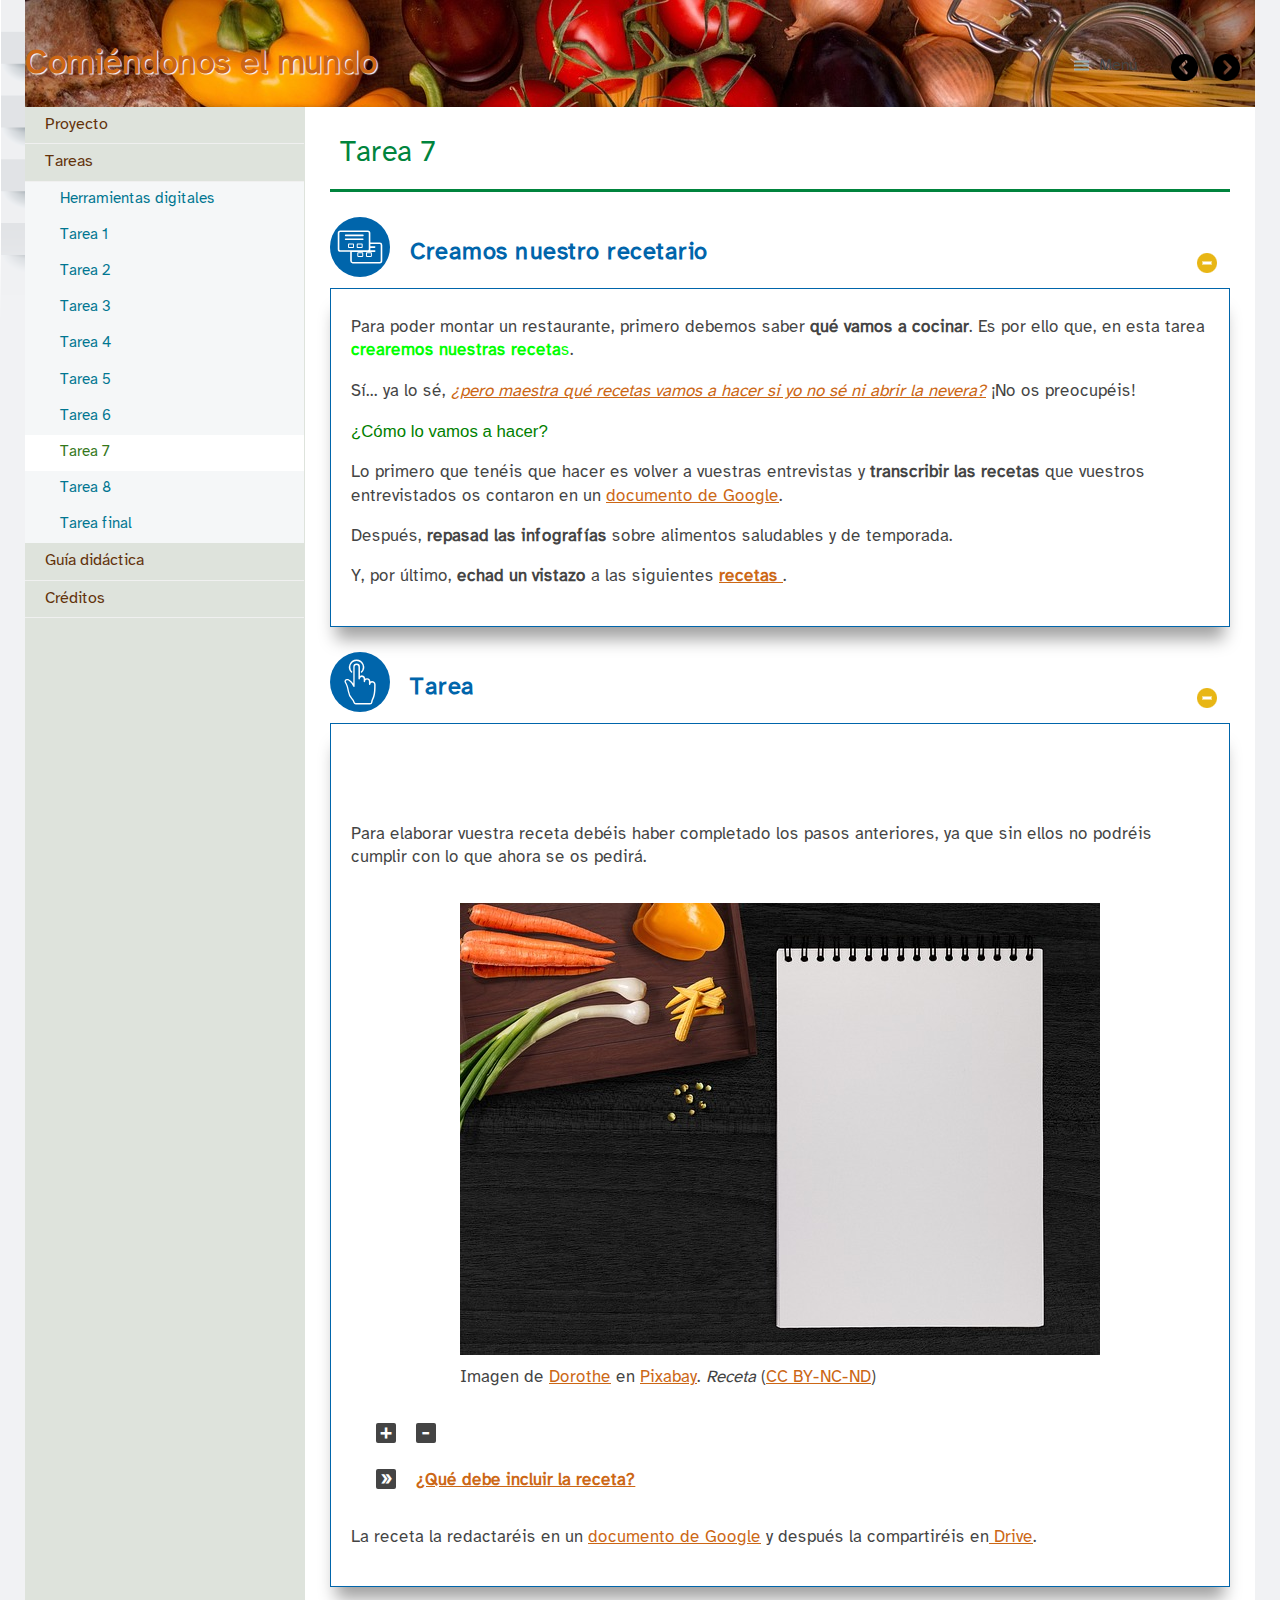
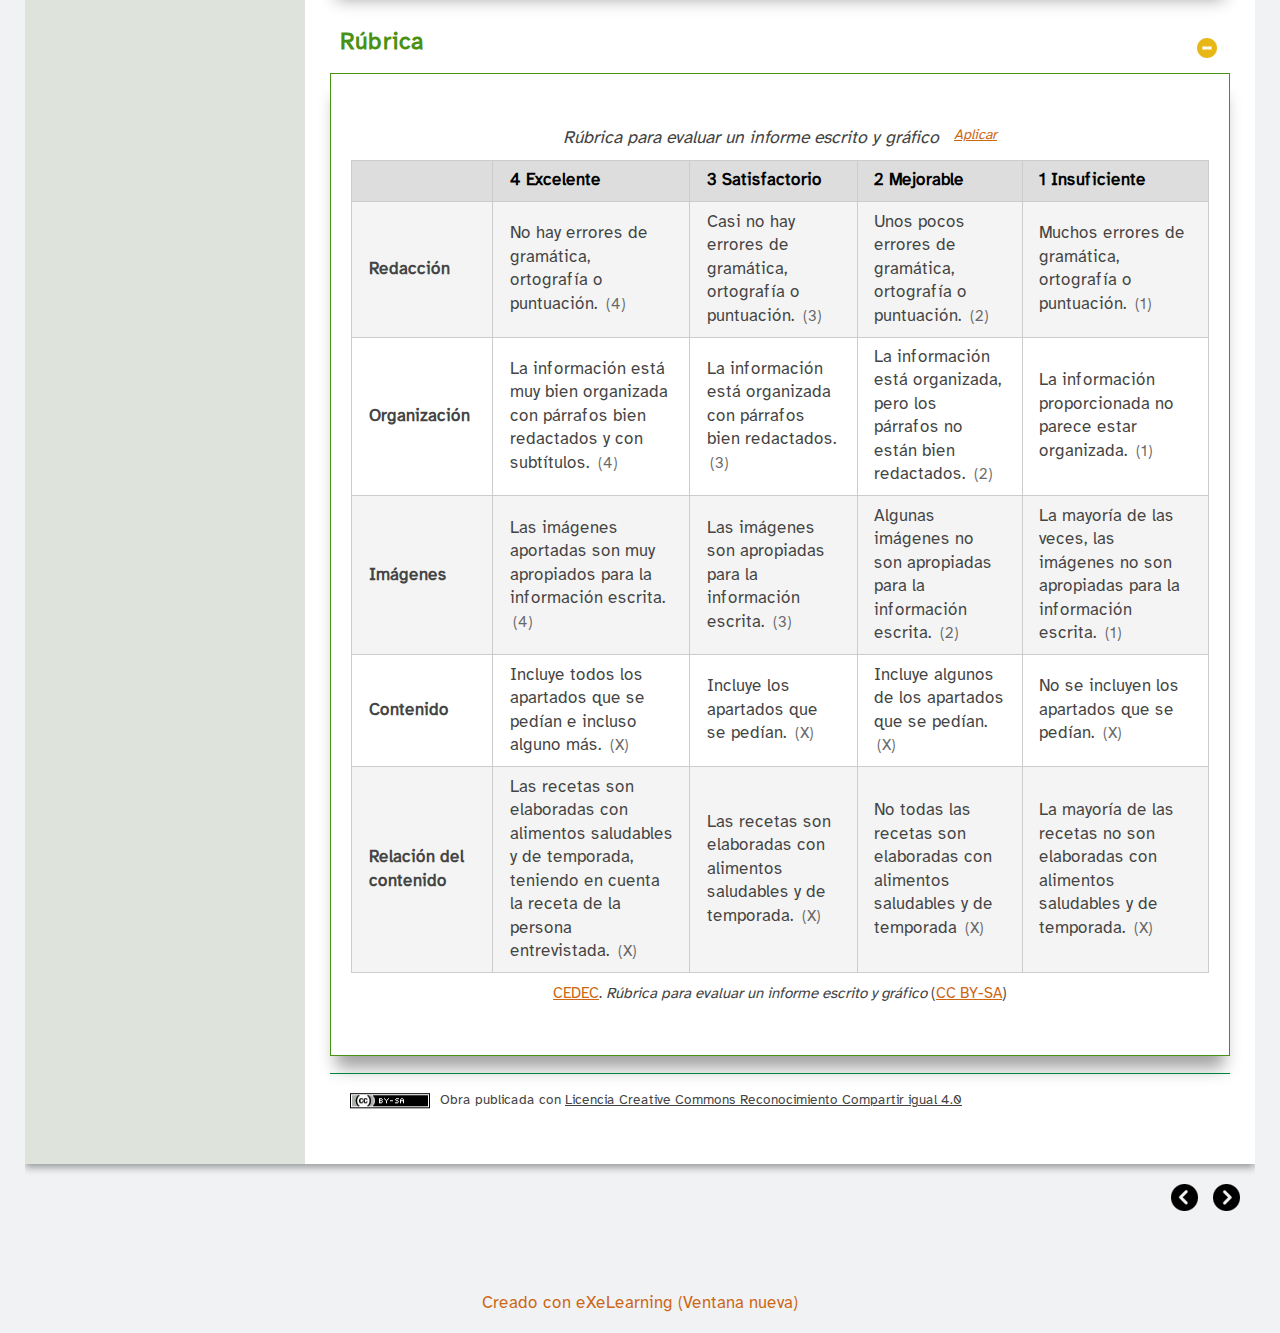
<file: tarea_7.html>
<!doctype html>
<html lang="es">
<head>
<link rel="stylesheet" type="text/css" href="base.css" />
<link rel="stylesheet" type="text/css" href="content.css" />
<link rel="stylesheet" type="text/css" href="nav.css" />
<meta http-equiv="content-type" content="text/html;  charset=utf-8" />
<title>Tarea 7 | Comiéndonos el mundo </title>
<link rel="shortcut icon" href="favicon.ico" type="image/x-icon" />
<meta name="author" content="María Labrador Herrera" />
<link rel="license" type="text/html" href="http://creativecommons.org/licenses/by-sa/4.0/" />
<meta name="generator" content="eXeLearning 2.8 Portable - exelearning.net" />
<!--[if lt IE 9]><script type="text/javascript" src="exe_html5.js"></script><![endif]-->
<script type="text/javascript" src="exe_jquery.js"></script>
<script type="text/javascript" src="common_i18n.js"></script>
<script type="text/javascript" src="common.js"></script>
<link rel="stylesheet" type="text/css" href="exe-rubrics.css" />
<script type="text/javascript" src="exe-rubrics.js"></script>
<meta name="viewport" content="width=device-width, initial-scale=1" />
</head>
<body class="exe-web-site" id="exe-node-11"><script type="text/javascript">document.body.className+=" js"</script>
<div id="content">
<p id="skipNav"><a href="#main" class="sr-av">Saltar la navegación</a></p>
<header id="header"  style="background-image: url(mediterranean-cuisine-2378758_1280.jpg); background-repeat: no-repeat;"><div id="headerContent">Comiéndonos el mundo</div></header>
<nav id="siteNav">
<ul>
   <li><a href="index.html" class="daddy main-node">Proyecto</a></li>
   <li class="current-page-parent"><a href="tareas.html" class="current-page-parent daddy">Tareas</a>
   <ul>
      <li><a href="herramientas_digitales.html" class="no-ch">Herramientas digitales</a></li>
      <li><a href="tarea_1.html" class="no-ch">Tarea 1</a></li>
      <li><a href="tarea_2.html" class="no-ch">Tarea 2</a></li>
      <li><a href="tarea_3.html" class="no-ch">Tarea 3</a></li>
      <li><a href="tarea_4.html" class="no-ch">Tarea 4</a></li>
      <li><a href="tarea_5.html" class="no-ch">Tarea 5</a></li>
      <li><a href="tarea_6.html" class="no-ch">Tarea 6</a></li>
      <li id="active"><a href="tarea_7.html" class="active no-ch">Tarea 7</a></li>
      <li><a href="tarea_8.html" class="no-ch">Tarea 8</a></li>
      <li><a href="tarea_final.html" class="no-ch">Tarea final</a></li>
   </ul>
   </li>
   <li><a href="gua_didctica.html" class="no-ch">Guía didáctica</a></li>
   <li><a href="crditos.html" class="no-ch">Créditos</a></li>
</ul>
</nav>
<div id='topPagination'>
<nav class="pagination noprt">
<a href="tarea_6.html" class="prev"><span><span>&laquo; </span>Anterior</span></a> <span class="sep">| </span><a href="tarea_8.html" class="next"><span>Siguiente<span> &raquo;</span></span></a>
</nav>
</div>
<div id="main-wrapper">
<section id="main">
<header id="nodeDecoration"><h1 id="nodeTitle">Tarea 7</h1></header>
<article class="iDevice_wrapper textIdevice em_iDevice em_iDevice_udl_exp_actividad" id="id35">
<div class="iDevice emphasis1" >
<header class="iDevice_header" style="background-image:url(icon_udl_exp_actividad.svg)"><h1 class="iDeviceTitle">Creamos nuestro recetario</h1></header>
<div class="iDevice_inner">
<div class="iDevice_content_wrapper">
<div id="ta35_160_2" class="block iDevice_content">
<div class="exe-text"><p>Para poder montar un restaurante, primero debemos saber <strong>qué vamos a cocinar</strong>. Es por ello que, en esta tarea <span style="color: #00ff00;"><strong>crearemos nuestras recet<span style="color: #00ff00;">a</span></strong>s</span>.</p>
<p>Sí... ya lo sé, <a href="tarea_7.html" title="Os preguntaréis | ¿Pero maestra qué recetas vamos a hacer si yo no sé ni abrir la nevera?" class="exe-tooltip plain-tt titled-tt"><em>¿pero maestra qué recetas vamos a hacer si yo no sé ni abrir la nevera?</em></a> ¡No os preocupéis! </p>
<p><span style="color: #008000; font-family: 'arial black', sans-serif;">¿Cómo lo vamos a hacer?</span></p>
<p>Lo primero que tenéis que hacer es volver a vuestras entrevistas y <strong>transcribir las recetas</strong> que vuestros entrevistados os contaron en un <a href="https://docs.google.com/document/d/1ZcI-8J16SB6lTttA0lyAhqzfPJmr-3guBxrqxyEMkIc/edit?hl=es">documento de Google</a>.</p>
<p>Después,<strong> repasad las infografías</strong> sobre alimentos saludables y de temporada.</p>
<p>Y, por último, <strong>echad un vistazo</strong> a las siguientes <a href="https://www.alimentosdespana.es/es/estrategia-alimentos-espana/gastronomia/bloc/patata/detalle/recetas.aspx"><strong>recetas</strong> </a>.</p></div>
</div>
</div>
</div>
</div>
</article>
<article class="iDevice_wrapper pblIdevice em_iDevice em_iDevice_activity" id="id36">
<div class="iDevice emphasis1" >
<header class="iDevice_header"><h1 class="iDeviceTitle">Tarea</h1></header>
<div class="iDevice_inner">
<div class="iDevice_content_wrapper">
<div id="ta36_161_2" class="block iDevice_content">
<dl class="pbl-task-info"><dt class="pbl-task-duration"><span>Duración:</span></dt><dd class="pbl-task-duration">1 sesión</dd><dt class="pbl-task-participants"><span>Agrupamiento:</span></dt><dd class="pbl-task-participants">Grupos de 3 integrantes</dd></dl><div class="pbl-task-description"><p>Para elaborar vuestra receta debéis haber completado los pasos anteriores, ya que sin ellos no podréis cumplir con lo que ahora se os pedirá.</p>
<figure class="exe-figure exe-image position-center license-CC-BY-NC-ND" style="width: 640px;"><img src="writing-pad-3193199_640.jpg" alt="Receta" width="640" height="452" />
<figcaption class="figcaption"><span class="author">Imagen de <a href="https://pixabay.com/es/users/darkmoon_art-1664300/?utm_source=link-attribution&amp;utm_medium=referral&amp;utm_campaign=image&amp;utm_content=3193199">Dorothe</a> en <a href="https://pixabay.com/es//?utm_source=link-attribution&amp;utm_medium=referral&amp;utm_campaign=image&amp;utm_content=3193199">Pixabay</a></span>. <span class="title"><em>Receta</em></span> <span class="license"><span class="sep">(</span><a href="http://creativecommons.org/licenses/?lang=es" rel="license nofollow noopener" target="_blank" title="Creative Commons BY-NC-ND">CC BY-NC-ND</a><span class="sep">)</span></span></figcaption>
</figure>
<dl class="exe-dl">
<dt>¿Qué debe incluir la receta?</dt>
<dd>
<p>1. Debe estar relacionada/inspirada en la receta que la persona entrevistada os dio.</p>
<p>2. Los ingredientes que se utilicen han de ser saludables y de temporada.</p>
<p>3. La receta debe contar con estos apartados:</p>
<p>- Ingredientes</p>
<p>- Utensilios necesarios</p>
<p>- Pasos a seguir</p>
<p>- Imagen de la receta</p>
</dd>
</dl>
<p>La receta la redactaréis en un <a href="https://docs.google.com/document/d/1ZcI-8J16SB6lTttA0lyAhqzfPJmr-3guBxrqxyEMkIc/edit?hl=es">documento de Google</a> y después la compartiréis en<a href="https://www.google.com/intl/es_es/drive/"> Drive</a>.</p></div>
</div>
</div>
</div>
</div>
</article>
<article class="iDevice_wrapper RubricIdevice em_iDevice" id="id40">
<div class="iDevice emphasis1" >
<header class="iDevice_header iDevice_header_noIcon"><h1 class="iDeviceTitle">Rúbrica</h1></header>
<div class="iDevice_inner">
<div class="iDevice_content_wrapper">
<div id="ta40_165_2" class="block iDevice_content">
<table class='exe-table'><caption>Rúbrica para evaluar un informe escrito y gráfico</caption><thead><tr><th>&nbsp;</th><th>4 Excelente</th><th>3 Satisfactorio</th><th>2 Mejorable</th><th>1 Insuficiente</th></tr></thead><tbody><tr><th>Redacción</th><td>No hay errores de gramática, ortografía o puntuación. <span>(4)</span></td><td>Casi no hay errores de gramática, ortografía o puntuación. <span>(3)</span></td><td>Unos pocos errores de gramática, ortografía o puntuación. <span>(2)</span></td><td>Muchos errores de gramática, ortografía o puntuación. <span>(1)</span></td></tr><tr><th>Organización</th><td>La información está muy bien organizada con párrafos bien redactados y con subtítulos. <span>(4)</span></td><td>La información está organizada con párrafos bien redactados. <span>(3)</span></td><td>La información está organizada, pero los párrafos no están bien redactados. <span>(2)</span></td><td>La información proporcionada no parece estar organizada. <span>(1)</span></td></tr><tr><th>Imágenes</th><td>Las imágenes aportadas son muy apropiados para  la información escrita. <span>(4)</span></td><td>Las imágenes son apropiadas para la información escrita. <span>(3)</span></td><td>Algunas imágenes no son apropiadas para la información escrita. <span>(2)</span></td><td>La mayoría de las veces, las imágenes no son apropiadas para la información escrita. <span>(1)</span></td></tr><tr><th>Contenido</th><td>Incluye todos los apartados que se pedían e incluso alguno más. <span>(X)</span></td><td>Incluye los apartados que se pedían. <span>(X)</span></td><td>Incluye algunos de los apartados que se pedían. <span>(X)</span></td><td>No se incluyen los apartados que se pedían. <span>(X)</span></td></tr><tr><th>Relación del contenido</th><td>Las recetas son elaboradas con alimentos saludables y de temporada, teniendo en cuenta la receta de la persona entrevistada. <span>(X)</span></td><td>Las recetas son elaboradas con alimentos saludables y de temporada. <span>(X)</span></td><td>No todas las recetas son elaboradas con alimentos saludables y de temporada <span>(X)</span></td><td>La mayoría de las recetas no son elaboradas con alimentos saludables y de temporada. <span>(X)</span></td></tr></tbody></table><p class="exe-rubric-authorship"><a href="http://cedec.intef.es/" target="_blank" class="author" rel="noopener">CEDEC</a>. <span class="title"><em>Rúbrica para evaluar un informe escrito y gráfico</em></span> <span class="license">(<a href="http://creativecommons.org/licenses/" rel="license nofollow noopener" target="_blank" title="Creative Commons CC-BY-SA">CC BY-SA</a>)</span></p><ul class="exe-rubric-strings"><li class="activity">Actividad</li><li class="name">Nombre</li><li class="date">Fecha</li><li class="score">Puntuación</li><li class="notes">Notas</li><li class="reset">Reiniciar</li><li class="print">Imprimir</li><li class="apply">Aplicar</li><li class="newWindow">Ventana nueva</li></ul>
</div>
</div>
</div>
</div>
</article>
<div id="packageLicense" class="cc cc-by-sa">
<p><span>Obra publicada con</span> <a rel="license" href="http://creativecommons.org/licenses/by-sa/4.0/">Licencia Creative Commons Reconocimiento Compartir igual 4.0</a></p>
</div>
</section>
</div>
<div id='bottomPagination'>
<nav class="pagination noprt">
<a href="tarea_6.html" class="prev"><span><span>&laquo; </span>Anterior</span></a> <span class="sep">| </span><a href="tarea_8.html" class="next"><span>Siguiente<span> &raquo;</span></span></a>
</nav>
</div>
</div>
<p id="made-with-eXe"><a href="https://exelearning.net/" target="_blank" rel="noopener"><span>Creado con eXeLearning<span> (Ventana nueva)</span></span></a></p><script type="text/javascript" src="_adultos_js.js"></script></body></html>
</file>
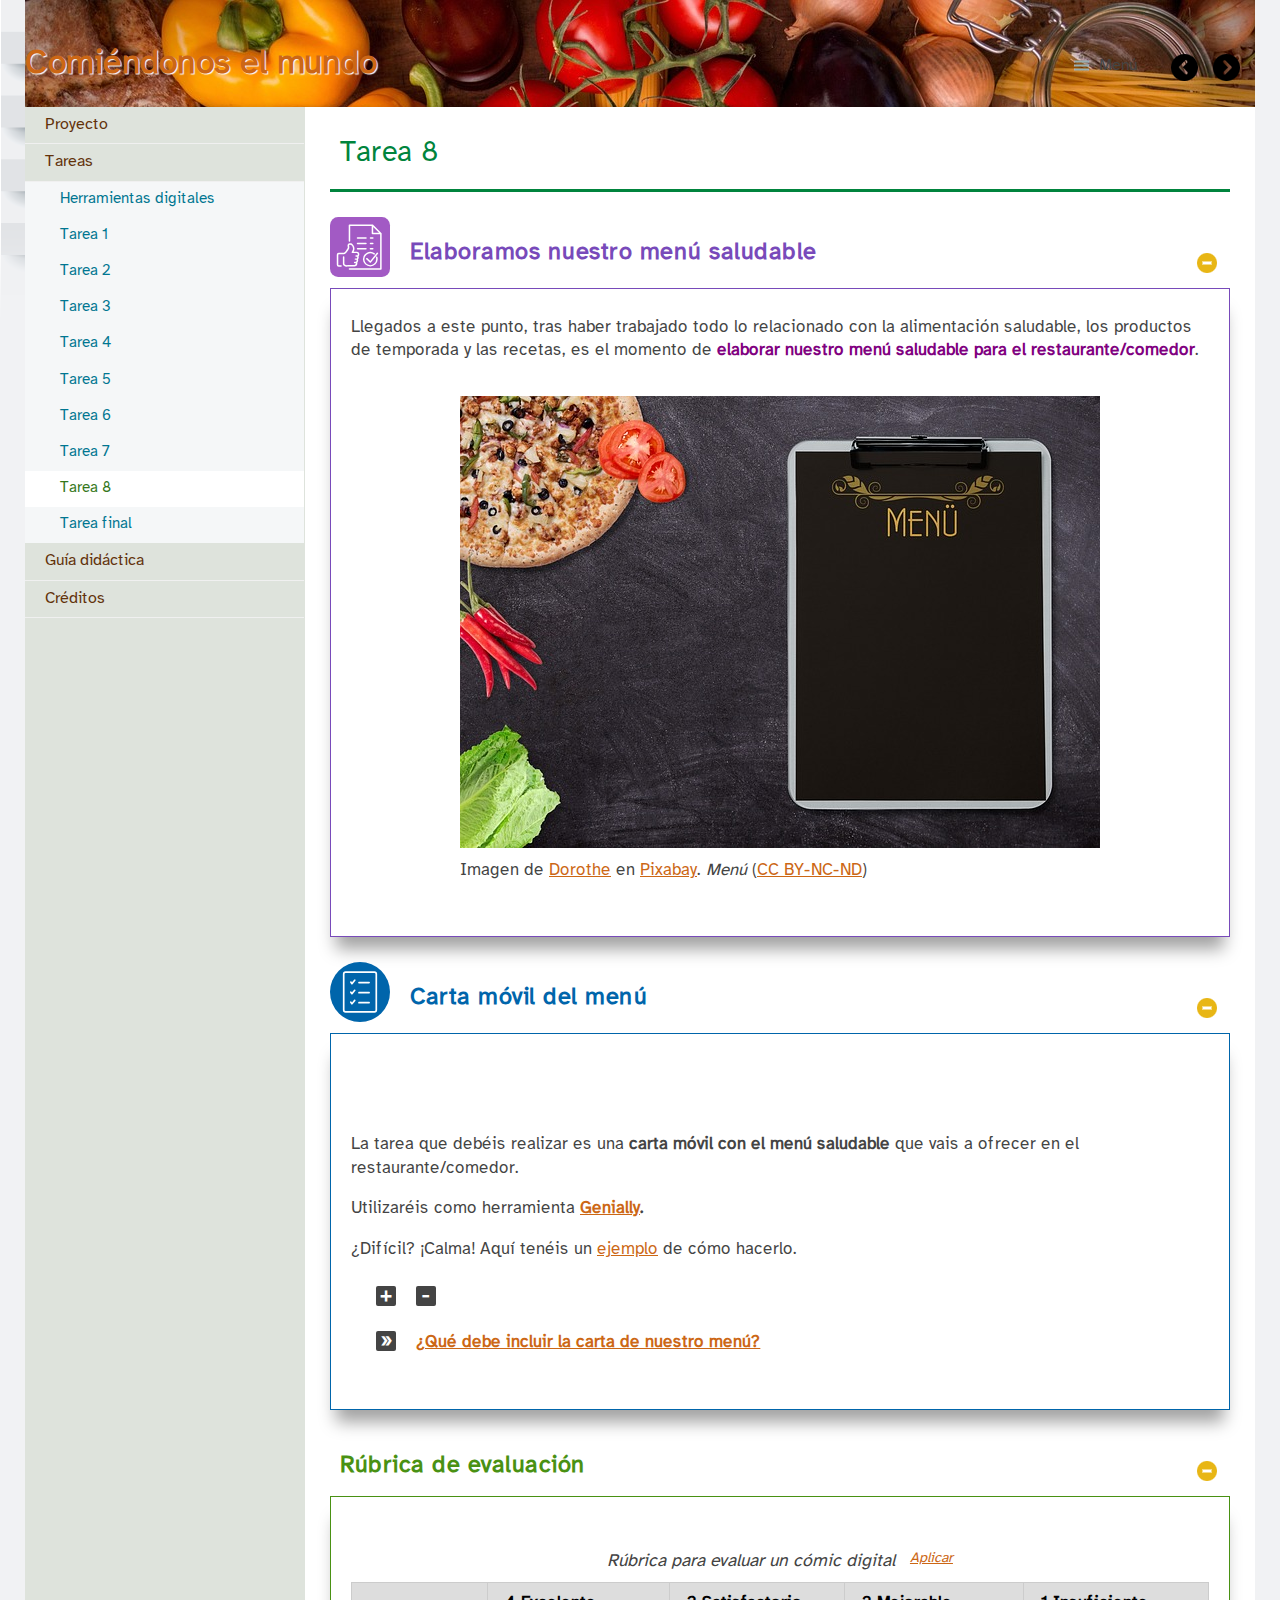
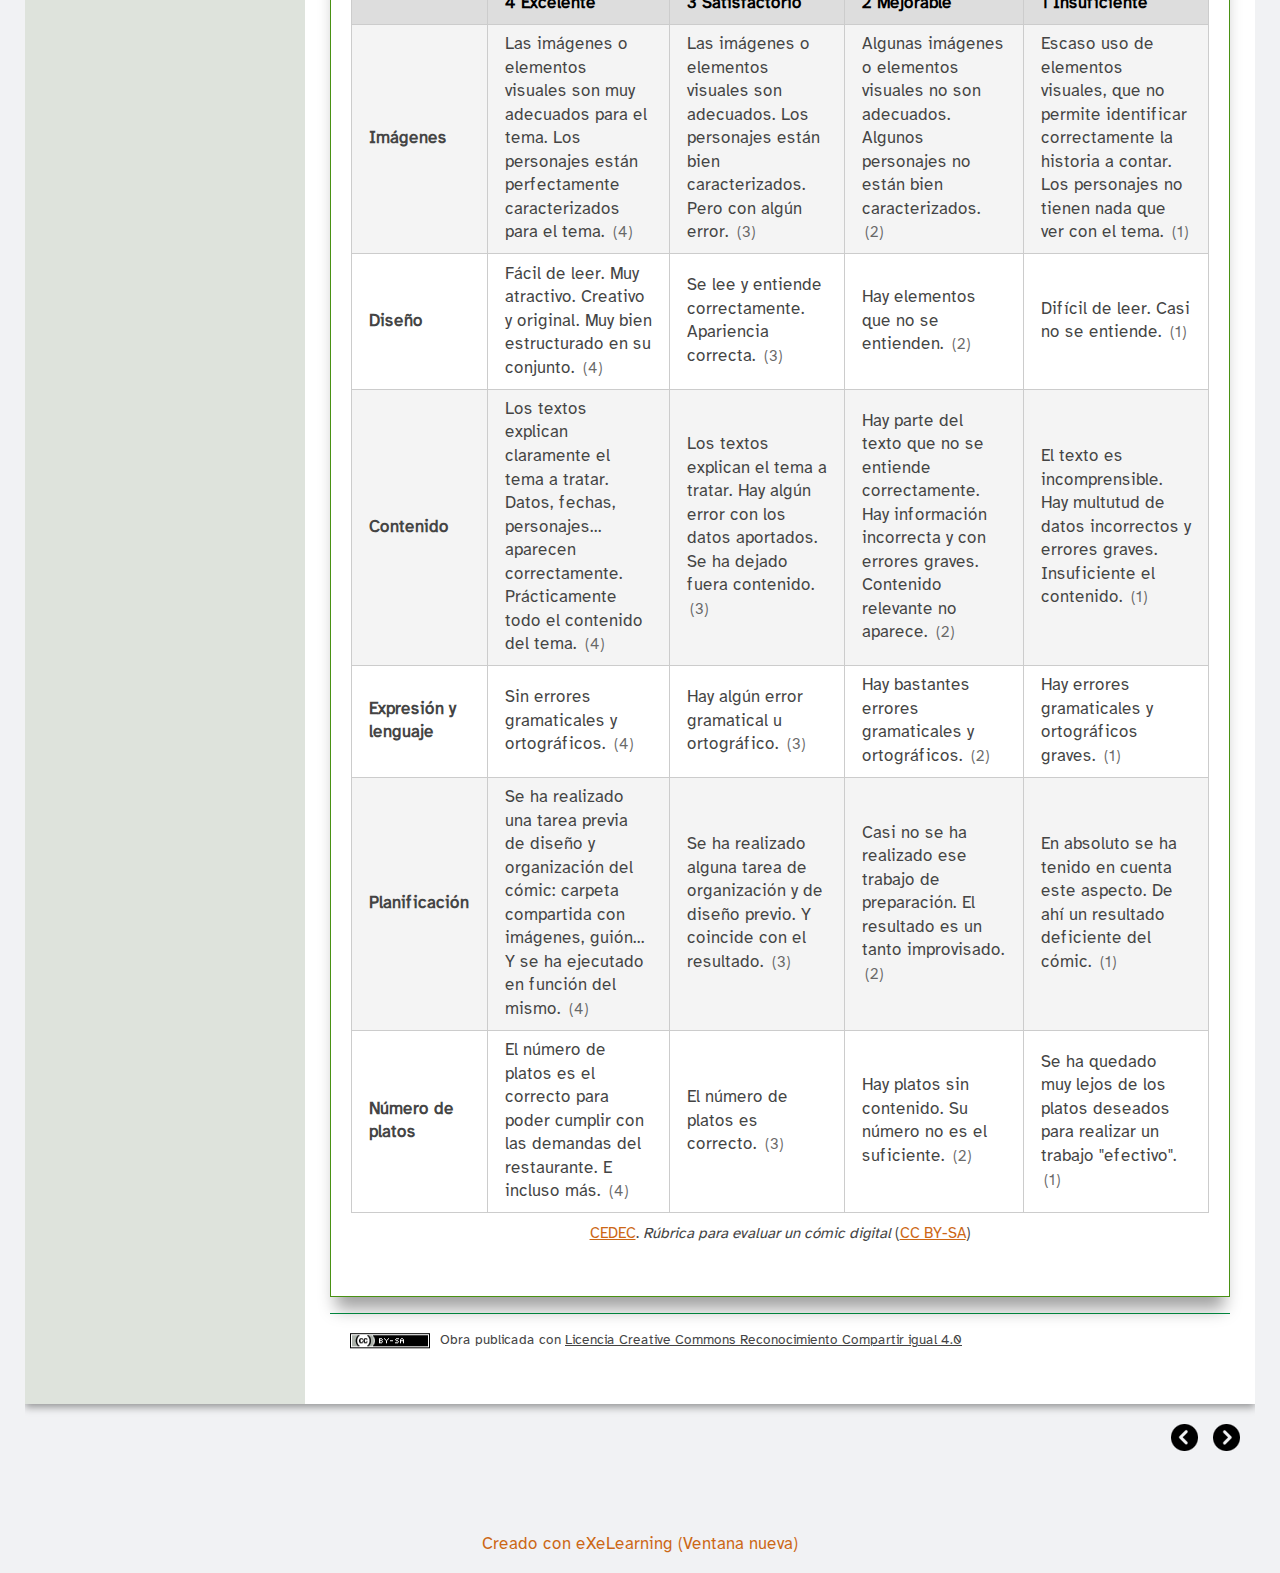
<file: tarea_8.html>
<!doctype html>
<html lang="es">
<head>
<link rel="stylesheet" type="text/css" href="base.css" />
<link rel="stylesheet" type="text/css" href="content.css" />
<link rel="stylesheet" type="text/css" href="nav.css" />
<meta http-equiv="content-type" content="text/html;  charset=utf-8" />
<title>Tarea 8 | Comiéndonos el mundo </title>
<link rel="shortcut icon" href="favicon.ico" type="image/x-icon" />
<meta name="author" content="María Labrador Herrera" />
<link rel="license" type="text/html" href="http://creativecommons.org/licenses/by-sa/4.0/" />
<meta name="generator" content="eXeLearning 2.8 Portable - exelearning.net" />
<!--[if lt IE 9]><script type="text/javascript" src="exe_html5.js"></script><![endif]-->
<script type="text/javascript" src="exe_jquery.js"></script>
<script type="text/javascript" src="common_i18n.js"></script>
<script type="text/javascript" src="common.js"></script>
<link rel="stylesheet" type="text/css" href="exe-rubrics.css" />
<script type="text/javascript" src="exe-rubrics.js"></script>
<meta name="viewport" content="width=device-width, initial-scale=1" />
</head>
<body class="exe-web-site" id="exe-node-12"><script type="text/javascript">document.body.className+=" js"</script>
<div id="content">
<p id="skipNav"><a href="#main" class="sr-av">Saltar la navegación</a></p>
<header id="header"  style="background-image: url(mediterranean-cuisine-2378758_1280.jpg); background-repeat: no-repeat;"><div id="headerContent">Comiéndonos el mundo</div></header>
<nav id="siteNav">
<ul>
   <li><a href="index.html" class="daddy main-node">Proyecto</a></li>
   <li class="current-page-parent"><a href="tareas.html" class="current-page-parent daddy">Tareas</a>
   <ul>
      <li><a href="herramientas_digitales.html" class="no-ch">Herramientas digitales</a></li>
      <li><a href="tarea_1.html" class="no-ch">Tarea 1</a></li>
      <li><a href="tarea_2.html" class="no-ch">Tarea 2</a></li>
      <li><a href="tarea_3.html" class="no-ch">Tarea 3</a></li>
      <li><a href="tarea_4.html" class="no-ch">Tarea 4</a></li>
      <li><a href="tarea_5.html" class="no-ch">Tarea 5</a></li>
      <li><a href="tarea_6.html" class="no-ch">Tarea 6</a></li>
      <li><a href="tarea_7.html" class="no-ch">Tarea 7</a></li>
      <li id="active"><a href="tarea_8.html" class="active no-ch">Tarea 8</a></li>
      <li><a href="tarea_final.html" class="no-ch">Tarea final</a></li>
   </ul>
   </li>
   <li><a href="gua_didctica.html" class="no-ch">Guía didáctica</a></li>
   <li><a href="crditos.html" class="no-ch">Créditos</a></li>
</ul>
</nav>
<div id='topPagination'>
<nav class="pagination noprt">
<a href="tarea_7.html" class="prev"><span><span>&laquo; </span>Anterior</span></a> <span class="sep">| </span><a href="tarea_final.html" class="next"><span>Siguiente<span> &raquo;</span></span></a>
</nav>
</div>
<div id="main-wrapper">
<section id="main">
<header id="nodeDecoration"><h1 id="nodeTitle">Tarea 8</h1></header>
<article class="iDevice_wrapper textIdevice em_iDevice em_iDevice_udl_rep_lecturafacil" id="id37">
<div class="iDevice emphasis1" >
<header class="iDevice_header" style="background-image:url(icon_udl_rep_lecturafacil.svg)"><h1 class="iDeviceTitle">Elaboramos nuestro menú saludable</h1></header>
<div class="iDevice_inner">
<div class="iDevice_content_wrapper">
<div id="ta37_162_2" class="block iDevice_content">
<div class="exe-text"><p>Llegados a este punto, tras haber trabajado todo lo relacionado con la alimentación saludable, los productos de temporada y las recetas, es el momento de <span style="color: #800080;"><strong>elaborar nuestro menú saludable para el restaurante/comedor</strong></span>.</p>
<figure class="exe-figure exe-image position-center license-CC-BY-NC-ND" style="width: 640px;"><img src="menu-3206748_640.jpg" alt="Menú" width="640" height="452" />
<figcaption class="figcaption"><span class="author">Imagen de <a href="https://pixabay.com/es/users/darkmoon_art-1664300/?utm_source=link-attribution&amp;utm_medium=referral&amp;utm_campaign=image&amp;utm_content=3206748">Dorothe</a> en <a href="https://pixabay.com/es//?utm_source=link-attribution&amp;utm_medium=referral&amp;utm_campaign=image&amp;utm_content=3206748">Pixabay</a></span>. <span class="title"><em>Menú</em></span> <span class="license"><span class="sep">(</span><a href="http://creativecommons.org/licenses/?lang=es" rel="license nofollow noopener" target="_blank" title="Creative Commons BY-NC-ND">CC BY-NC-ND</a><span class="sep">)</span></span></figcaption>
</figure>
<p></p></div>
</div>
</div>
</div>
</div>
</article>
<article class="iDevice_wrapper pblIdevice em_iDevice em_iDevice_udl_exp_cuestionario" id="id38">
<div class="iDevice emphasis1" >
<header class="iDevice_header" style="background-image:url(icon_udl_exp_cuestionario.svg)"><h1 class="iDeviceTitle">Carta móvil del menú</h1></header>
<div class="iDevice_inner">
<div class="iDevice_content_wrapper">
<div id="ta38_163_2" class="block iDevice_content">
<dl class="pbl-task-info"><dt class="pbl-task-duration"><span>Duración:</span></dt><dd class="pbl-task-duration">2 sesiones</dd><dt class="pbl-task-participants"><span>Agrupamiento:</span></dt><dd class="pbl-task-participants">Grupos de 6 integrantes</dd></dl><div class="pbl-task-description"><p>La tarea que debéis realizar es una <strong>carta móvil con el menú saludable</strong> que vais a ofrecer en el restaurante/comedor.</p>
<p>Utilizaréis como herramienta <strong><a href="https://app.genial.ly/?from=login-true">Genially</a>.</strong> </p>
<p>¿Difícil? ¡Calma! Aquí tenéis un <a href="https://app.genial.ly/editor/65b59bd605567700134ee4c3">ejemplo</a> de cómo hacerlo.</p>
<dl class="exe-dl">
<dt>¿Qué debe incluir la carta de nuestro menú?</dt>
<dd>
<p>Portada.</p>
<p>Menú general: entrantes, platos principales, postres y bebidas.</p>
<p>Imágenes y descripción de cada plato (ingredientes).</p>
<p>Los platos deben estar relacionados con las recetas de la tarea anterior, pudiendo adaptarse y/o modificarse. RECORDAD, han de ser productos de temporada y saludables.</p>
</dd>
</dl>
<p></p></div>
</div>
</div>
</div>
</div>
</article>
<article class="iDevice_wrapper RubricIdevice em_iDevice" id="id39">
<div class="iDevice emphasis1" >
<header class="iDevice_header iDevice_header_noIcon"><h1 class="iDeviceTitle">Rúbrica de evaluación</h1></header>
<div class="iDevice_inner">
<div class="iDevice_content_wrapper">
<div id="ta39_164_2" class="block iDevice_content">
<table class='exe-table'><caption>Rúbrica para evaluar un cómic digital</caption><thead><tr><th>&nbsp;</th><th>4 Excelente</th><th>3 Satisfactorio</th><th>2 Mejorable</th><th>1 Insuficiente</th></tr></thead><tbody><tr><th>Imágenes</th><td>Las imágenes o elementos visuales son muy adecuados para el tema. Los personajes están perfectamente caracterizados para el tema. <span>(4)</span></td><td>Las imágenes o elementos visuales son adecuados. Los personajes están bien caracterizados. Pero con algún error. <span>(3)</span></td><td>Algunas imágenes o elementos visuales no son adecuados. Algunos personajes no están bien caracterizados. <span>(2)</span></td><td>Escaso uso de elementos visuales, que no permite identificar correctamente la historia a contar. Los personajes no tienen nada que ver con el tema. <span>(1)</span></td></tr><tr><th>Diseño</th><td>Fácil de leer. Muy atractivo. Creativo y original. Muy bien estructurado en su conjunto. <span>(4)</span></td><td>Se lee y entiende correctamente. Apariencia correcta. <span>(3)</span></td><td>Hay elementos que no se entienden. <span>(2)</span></td><td>Difícil de leer. Casi no se entiende. <span>(1)</span></td></tr><tr><th>Contenido</th><td>Los textos explican claramente el tema a tratar. Datos, fechas, personajes... aparecen correctamente. Prácticamente todo el contenido del tema. <span>(4)</span></td><td>Los textos explican el tema a tratar. Hay algún error con los datos aportados. Se ha dejado fuera contenido. <span>(3)</span></td><td>Hay parte del texto que no se entiende correctamente. Hay información incorrecta y con errores graves. Contenido relevante no aparece. <span>(2)</span></td><td>El texto es incomprensible. Hay multutud de datos incorrectos y errores graves. Insuficiente el contenido. <span>(1)</span></td></tr><tr><th>Expresión y lenguaje</th><td>Sin errores gramaticales y ortográficos. <span>(4)</span></td><td>Hay algún error gramatical u ortográfico. <span>(3)</span></td><td>Hay bastantes errores gramaticales y ortográficos. <span>(2)</span></td><td>Hay errores gramaticales y ortográficos graves. <span>(1)</span></td></tr><tr><th>Planificación</th><td>Se ha realizado una tarea previa de diseño y organización del cómic: carpeta compartida con imágenes, guión... Y se ha ejecutado en función del mismo. <span>(4)</span></td><td>Se ha realizado alguna tarea de organización y de diseño previo. Y coincide con el resultado. <span>(3)</span></td><td>Casi no se ha realizado ese trabajo de preparación. El resultado es un tanto improvisado. <span>(2)</span></td><td>En absoluto se ha tenido en cuenta este aspecto. De ahí un resultado deficiente del cómic. <span>(1)</span></td></tr><tr><th>Número de platos</th><td>El número de platos es el correcto para poder cumplir con las demandas del restaurante. E incluso más. <span>(4)</span></td><td>El número de platos es correcto. <span>(3)</span></td><td>Hay platos sin contenido. Su número no es el suficiente. <span>(2)</span></td><td>Se ha quedado muy lejos de los platos deseados para realizar un trabajo "efectivo". <span>(1)</span></td></tr></tbody></table><p class="exe-rubric-authorship"><a href="http://cedec.intef.es/" target="_blank" class="author" rel="noopener">CEDEC</a>. <span class="title"><em>Rúbrica para evaluar un cómic digital</em></span> <span class="license">(<a href="http://creativecommons.org/licenses/" rel="license nofollow noopener" target="_blank" title="Creative Commons CC-BY-SA">CC BY-SA</a>)</span></p><ul class="exe-rubric-strings"><li class="activity">Actividad</li><li class="name">Nombre</li><li class="date">Fecha</li><li class="score">Puntuación</li><li class="notes">Notas</li><li class="reset">Reiniciar</li><li class="print">Imprimir</li><li class="apply">Aplicar</li><li class="newWindow">Ventana nueva</li></ul>
</div>
</div>
</div>
</div>
</article>
<div id="packageLicense" class="cc cc-by-sa">
<p><span>Obra publicada con</span> <a rel="license" href="http://creativecommons.org/licenses/by-sa/4.0/">Licencia Creative Commons Reconocimiento Compartir igual 4.0</a></p>
</div>
</section>
</div>
<div id='bottomPagination'>
<nav class="pagination noprt">
<a href="tarea_7.html" class="prev"><span><span>&laquo; </span>Anterior</span></a> <span class="sep">| </span><a href="tarea_final.html" class="next"><span>Siguiente<span> &raquo;</span></span></a>
</nav>
</div>
</div>
<p id="made-with-eXe"><a href="https://exelearning.net/" target="_blank" rel="noopener"><span>Creado con eXeLearning<span> (Ventana nueva)</span></span></a></p><script type="text/javascript" src="_adultos_js.js"></script></body></html>
</file>
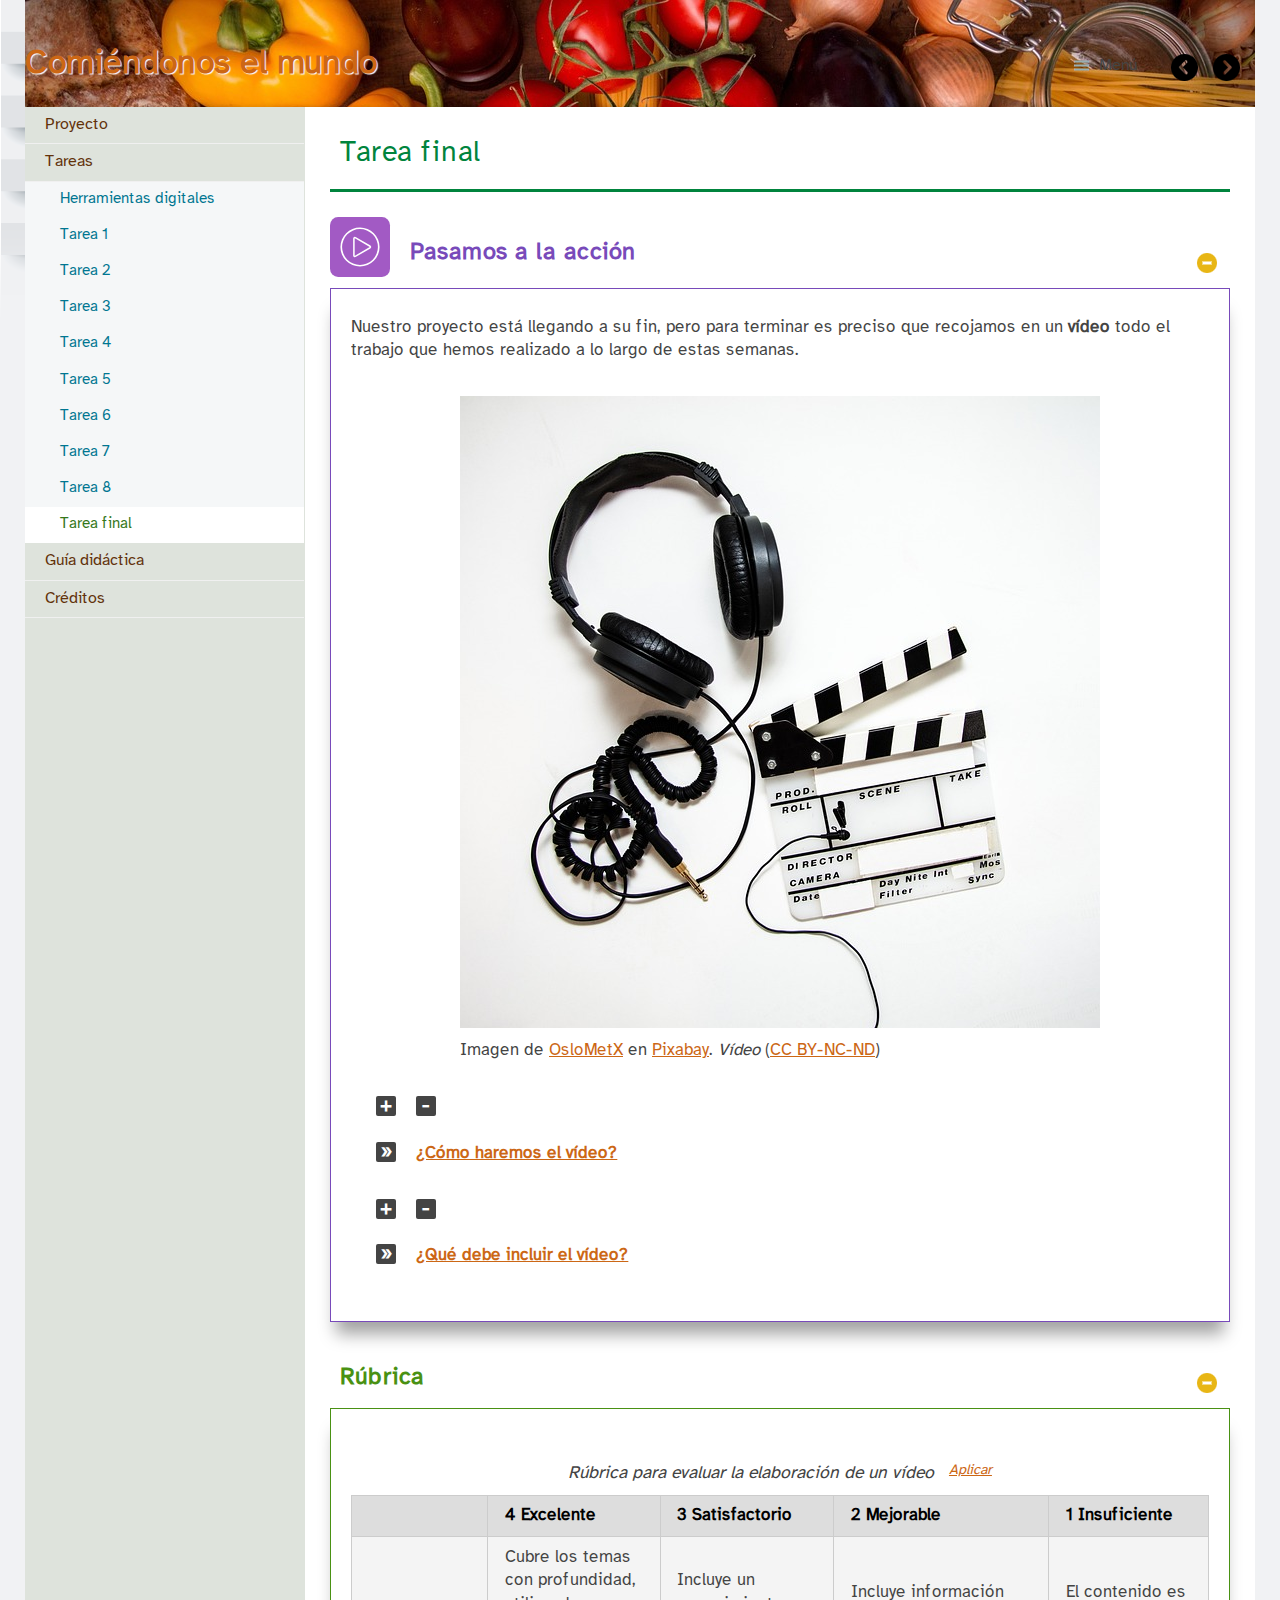
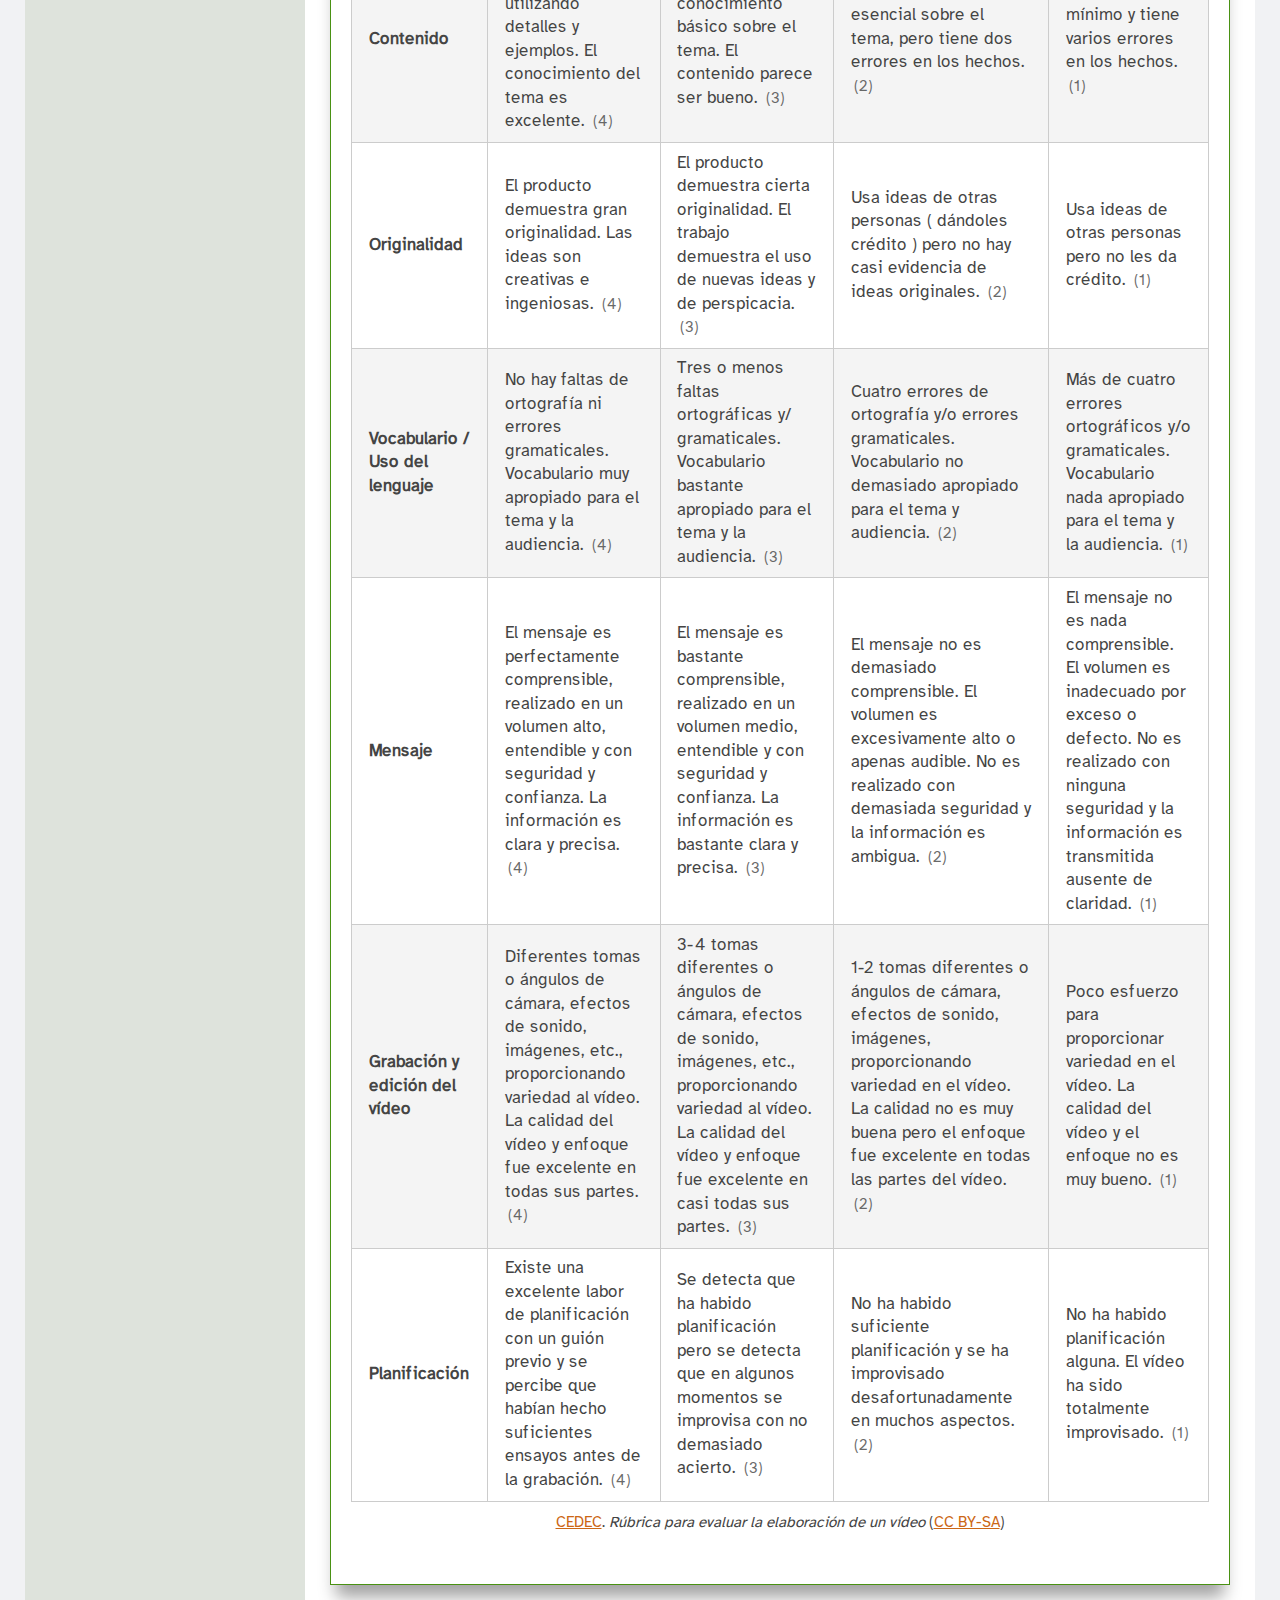
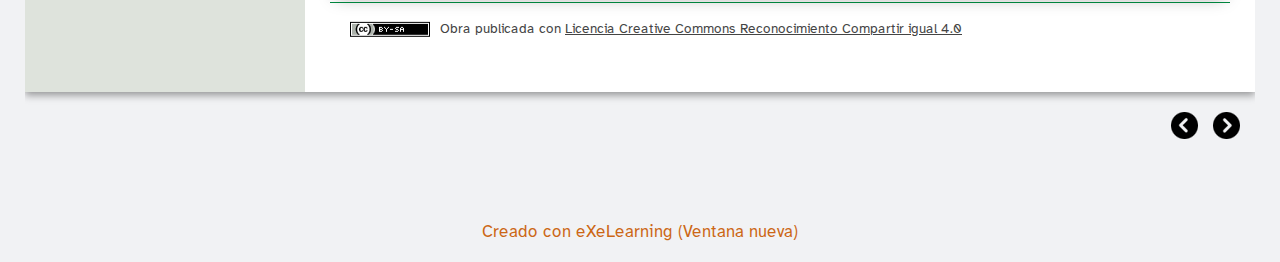
<file: tarea_final.html>
<!doctype html>
<html lang="es">
<head>
<link rel="stylesheet" type="text/css" href="base.css" />
<link rel="stylesheet" type="text/css" href="content.css" />
<link rel="stylesheet" type="text/css" href="nav.css" />
<meta http-equiv="content-type" content="text/html;  charset=utf-8" />
<title>Tarea final | Comiéndonos el mundo </title>
<link rel="shortcut icon" href="favicon.ico" type="image/x-icon" />
<meta name="author" content="María Labrador Herrera" />
<link rel="license" type="text/html" href="http://creativecommons.org/licenses/by-sa/4.0/" />
<meta name="generator" content="eXeLearning 2.8 Portable - exelearning.net" />
<!--[if lt IE 9]><script type="text/javascript" src="exe_html5.js"></script><![endif]-->
<script type="text/javascript" src="exe_jquery.js"></script>
<script type="text/javascript" src="common_i18n.js"></script>
<script type="text/javascript" src="common.js"></script>
<link rel="stylesheet" type="text/css" href="exe-rubrics.css" />
<script type="text/javascript" src="exe-rubrics.js"></script>
<meta name="viewport" content="width=device-width, initial-scale=1" />
</head>
<body class="exe-web-site" id="exe-node-13"><script type="text/javascript">document.body.className+=" js"</script>
<div id="content">
<p id="skipNav"><a href="#main" class="sr-av">Saltar la navegación</a></p>
<header id="header"  style="background-image: url(mediterranean-cuisine-2378758_1280.jpg); background-repeat: no-repeat;"><div id="headerContent">Comiéndonos el mundo</div></header>
<nav id="siteNav">
<ul>
   <li><a href="index.html" class="daddy main-node">Proyecto</a></li>
   <li class="current-page-parent"><a href="tareas.html" class="current-page-parent daddy">Tareas</a>
   <ul>
      <li><a href="herramientas_digitales.html" class="no-ch">Herramientas digitales</a></li>
      <li><a href="tarea_1.html" class="no-ch">Tarea 1</a></li>
      <li><a href="tarea_2.html" class="no-ch">Tarea 2</a></li>
      <li><a href="tarea_3.html" class="no-ch">Tarea 3</a></li>
      <li><a href="tarea_4.html" class="no-ch">Tarea 4</a></li>
      <li><a href="tarea_5.html" class="no-ch">Tarea 5</a></li>
      <li><a href="tarea_6.html" class="no-ch">Tarea 6</a></li>
      <li><a href="tarea_7.html" class="no-ch">Tarea 7</a></li>
      <li><a href="tarea_8.html" class="no-ch">Tarea 8</a></li>
      <li id="active"><a href="tarea_final.html" class="active no-ch">Tarea final</a></li>
   </ul>
   </li>
   <li><a href="gua_didctica.html" class="no-ch">Guía didáctica</a></li>
   <li><a href="crditos.html" class="no-ch">Créditos</a></li>
</ul>
</nav>
<div id='topPagination'>
<nav class="pagination noprt">
<a href="tarea_8.html" class="prev"><span><span>&laquo; </span>Anterior</span></a> <span class="sep">| </span><a href="gua_didctica.html" class="next"><span>Siguiente<span> &raquo;</span></span></a>
</nav>
</div>
<div id="main-wrapper">
<section id="main">
<header id="nodeDecoration"><h1 id="nodeTitle">Tarea final</h1></header>
<article class="iDevice_wrapper textIdevice em_iDevice em_iDevice_udl_rep_reproduccion" id="id42">
<div class="iDevice emphasis1" >
<header class="iDevice_header" style="background-image:url(icon_udl_rep_reproduccion.svg)"><h1 class="iDeviceTitle">Pasamos a la acción</h1></header>
<div class="iDevice_inner">
<div class="iDevice_content_wrapper">
<div id="ta42_167_2" class="block iDevice_content">
<div class="exe-text"><p>Nuestro proyecto está llegando a su fin, pero para terminar es preciso que recojamos en un<strong> vídeo</strong> todo el trabajo que hemos realizado a lo largo de estas semanas.</p>
<figure class="exe-figure exe-image position-center license-CC-BY-NC-ND" style="width: 640px;"><img src="headphones-4223911_640.jpg" alt="Vídeo" width="640" height="632" />
<figcaption class="figcaption"><span class="author">Imagen de <a href="https://pixabay.com/es/users/oslometx-7322944/?utm_source=link-attribution&amp;utm_medium=referral&amp;utm_campaign=image&amp;utm_content=4223911">OsloMetX</a> en <a href="https://pixabay.com/es//?utm_source=link-attribution&amp;utm_medium=referral&amp;utm_campaign=image&amp;utm_content=4223911">Pixabay</a></span>. <span class="title"><em>Vídeo</em></span> <span class="license"><span class="sep">(</span><a href="http://creativecommons.org/licenses/?lang=es" rel="license nofollow noopener" target="_blank" title="Creative Commons BY-NC-ND">CC BY-NC-ND</a><span class="sep">)</span></span></figcaption>
</figure>
<dl class="exe-dl">
<dt>¿Cómo haremos el vídeo?</dt>
<dd>
<p>El vídeo lo realizaréis con la herramienta <a href="https://www.kizoa.app/pfh/index.php?rmode=40&amp;lang=es-es&amp;domain=www.kizoa.es&amp;startTime=1706186140242&amp;country=ES">Kizoa</a>. <a href="https://www.youtube.com/watch?v=TPV7Efyyark">Aquí </a>podréis encontrar un tutorial sobre cómo utilizarla.</p>
</dd>
</dl>
<dl class="exe-dl">
<dt>¿Qué debe incluir el vídeo?</dt>
<dd>
<p>El vídeo debe incluir:</p>
<p>- Imágenes de la infografía.</p>
<p>- Imágenes/vídeos de las entrevistas.</p>
<p>- Imágenes de las recetas.</p>
<p>- Imágenes de los menús.</p>
<p>- Imágenes y vídeos del restaurante.</p>
<p>- Vídeo de cierre en el que expliquéis qué habéis aprendido de esta experiencia, con qué momento os quedaríais y si lo repetiríais.</p>
</dd>
</dl></div>
</div>
</div>
</div>
</div>
</article>
<article class="iDevice_wrapper RubricIdevice em_iDevice" id="id43">
<div class="iDevice emphasis1" >
<header class="iDevice_header iDevice_header_noIcon"><h1 class="iDeviceTitle">Rúbrica</h1></header>
<div class="iDevice_inner">
<div class="iDevice_content_wrapper">
<div id="ta43_168_2" class="block iDevice_content">
<table class='exe-table'><caption>Rúbrica para evaluar la elaboración de un vídeo</caption><thead><tr><th>&nbsp;</th><th>4 Excelente</th><th>3 Satisfactorio</th><th>2 Mejorable</th><th>1 Insuficiente</th></tr></thead><tbody><tr><th>Contenido</th><td>Cubre los temas con profundidad, utilizando detalles y ejemplos. El conocimiento del tema es excelente. <span>(4)</span></td><td>Incluye un conocimiento básico sobre el tema. El contenido parece ser bueno. <span>(3)</span></td><td>Incluye información esencial sobre el tema, pero tiene dos errores en los hechos. <span>(2)</span></td><td>El contenido es mínimo y tiene varios errores en los hechos. <span>(1)</span></td></tr><tr><th>Originalidad</th><td>El producto demuestra gran originalidad. Las ideas son creativas e ingeniosas. <span>(4)</span></td><td>El producto demuestra cierta originalidad. El trabajo demuestra el uso de nuevas ideas y de perspicacia. <span>(3)</span></td><td>Usa ideas de otras personas ( dándoles crédito ) pero no hay casi evidencia de ideas originales. <span>(2)</span></td><td>Usa ideas de otras personas pero no les da crédito. <span>(1)</span></td></tr><tr><th>Vocabulario / Uso del lenguaje</th><td>No hay faltas de ortografía ni errores gramaticales. Vocabulario muy apropiado para el tema y la audiencia. <span>(4)</span></td><td>Tres o menos faltas ortográficas y/ gramaticales. Vocabulario bastante apropiado para el tema y la audiencia. <span>(3)</span></td><td>Cuatro errores de ortografía y/o errores gramaticales. Vocabulario no demasiado apropiado para el tema y audiencia. <span>(2)</span></td><td>Más de cuatro errores ortográficos y/o gramaticales. Vocabulario nada apropiado para el tema y la audiencia. <span>(1)</span></td></tr><tr><th>Mensaje</th><td>El mensaje es perfectamente comprensible, realizado en un volumen alto, entendible y con seguridad y confianza. La información es clara y precisa. <span>(4)</span></td><td>El mensaje es bastante comprensible, realizado en un volumen medio, entendible y con seguridad y confianza. La información es bastante clara y precisa. <span>(3)</span></td><td>El mensaje no es demasiado comprensible. El volumen es excesivamente alto o apenas audible. No es realizado con demasiada seguridad y la información es ambigua. <span>(2)</span></td><td>El mensaje no es nada comprensible. El volumen es inadecuado por exceso o defecto. No es realizado con ninguna seguridad y la información es transmitida ausente de claridad. <span>(1)</span></td></tr><tr><th>Grabación y edición del vídeo</th><td>Diferentes tomas o ángulos de cámara, efectos de sonido, imágenes, etc., proporcionando variedad al vídeo. La calidad del vídeo y enfoque fue excelente en todas sus partes. <span>(4)</span></td><td>3-4 tomas diferentes o ángulos de cámara, efectos de sonido, imágenes, etc., proporcionando variedad al vídeo. La calidad del vídeo y enfoque fue excelente en casi todas sus partes. <span>(3)</span></td><td>1-2 tomas diferentes o ángulos de cámara, efectos de sonido, imágenes, proporcionando variedad en el vídeo. La calidad no es muy buena pero el enfoque fue excelente en todas las partes del vídeo. <span>(2)</span></td><td>Poco esfuerzo para proporcionar variedad en el vídeo. La calidad del vídeo y el enfoque no es muy bueno. <span>(1)</span></td></tr><tr><th>Planificación</th><td>Existe una excelente labor de planificación con un guión previo y se percibe que habían hecho suficientes ensayos antes de la grabación. <span>(4)</span></td><td>Se detecta que ha habido planificación pero se detecta que en algunos momentos se improvisa con no demasiado acierto. <span>(3)</span></td><td>No ha habido suficiente planificación y se ha improvisado desafortunadamente en muchos aspectos. <span>(2)</span></td><td>No ha habido planificación alguna. El vídeo ha sido totalmente improvisado. <span>(1)</span></td></tr></tbody></table><p class="exe-rubric-authorship"><a href="http://cedec.intef.es/" target="_blank" class="author" rel="noopener">CEDEC</a>. <span class="title"><em>Rúbrica para evaluar la elaboración de un vídeo</em></span> <span class="license">(<a href="http://creativecommons.org/licenses/" rel="license nofollow noopener" target="_blank" title="Creative Commons CC-BY-SA">CC BY-SA</a>)</span></p><ul class="exe-rubric-strings"><li class="activity">Actividad</li><li class="name">Nombre</li><li class="date">Fecha</li><li class="score">Puntuación</li><li class="notes">Notas</li><li class="reset">Reiniciar</li><li class="print">Imprimir</li><li class="apply">Aplicar</li><li class="newWindow">Ventana nueva</li></ul>
</div>
</div>
</div>
</div>
</article>
<div id="packageLicense" class="cc cc-by-sa">
<p><span>Obra publicada con</span> <a rel="license" href="http://creativecommons.org/licenses/by-sa/4.0/">Licencia Creative Commons Reconocimiento Compartir igual 4.0</a></p>
</div>
</section>
</div>
<div id='bottomPagination'>
<nav class="pagination noprt">
<a href="tarea_8.html" class="prev"><span><span>&laquo; </span>Anterior</span></a> <span class="sep">| </span><a href="gua_didctica.html" class="next"><span>Siguiente<span> &raquo;</span></span></a>
</nav>
</div>
</div>
<p id="made-with-eXe"><a href="https://exelearning.net/" target="_blank" rel="noopener"><span>Creado con eXeLearning<span> (Ventana nueva)</span></span></a></p><script type="text/javascript" src="_adultos_js.js"></script></body></html>
</file>
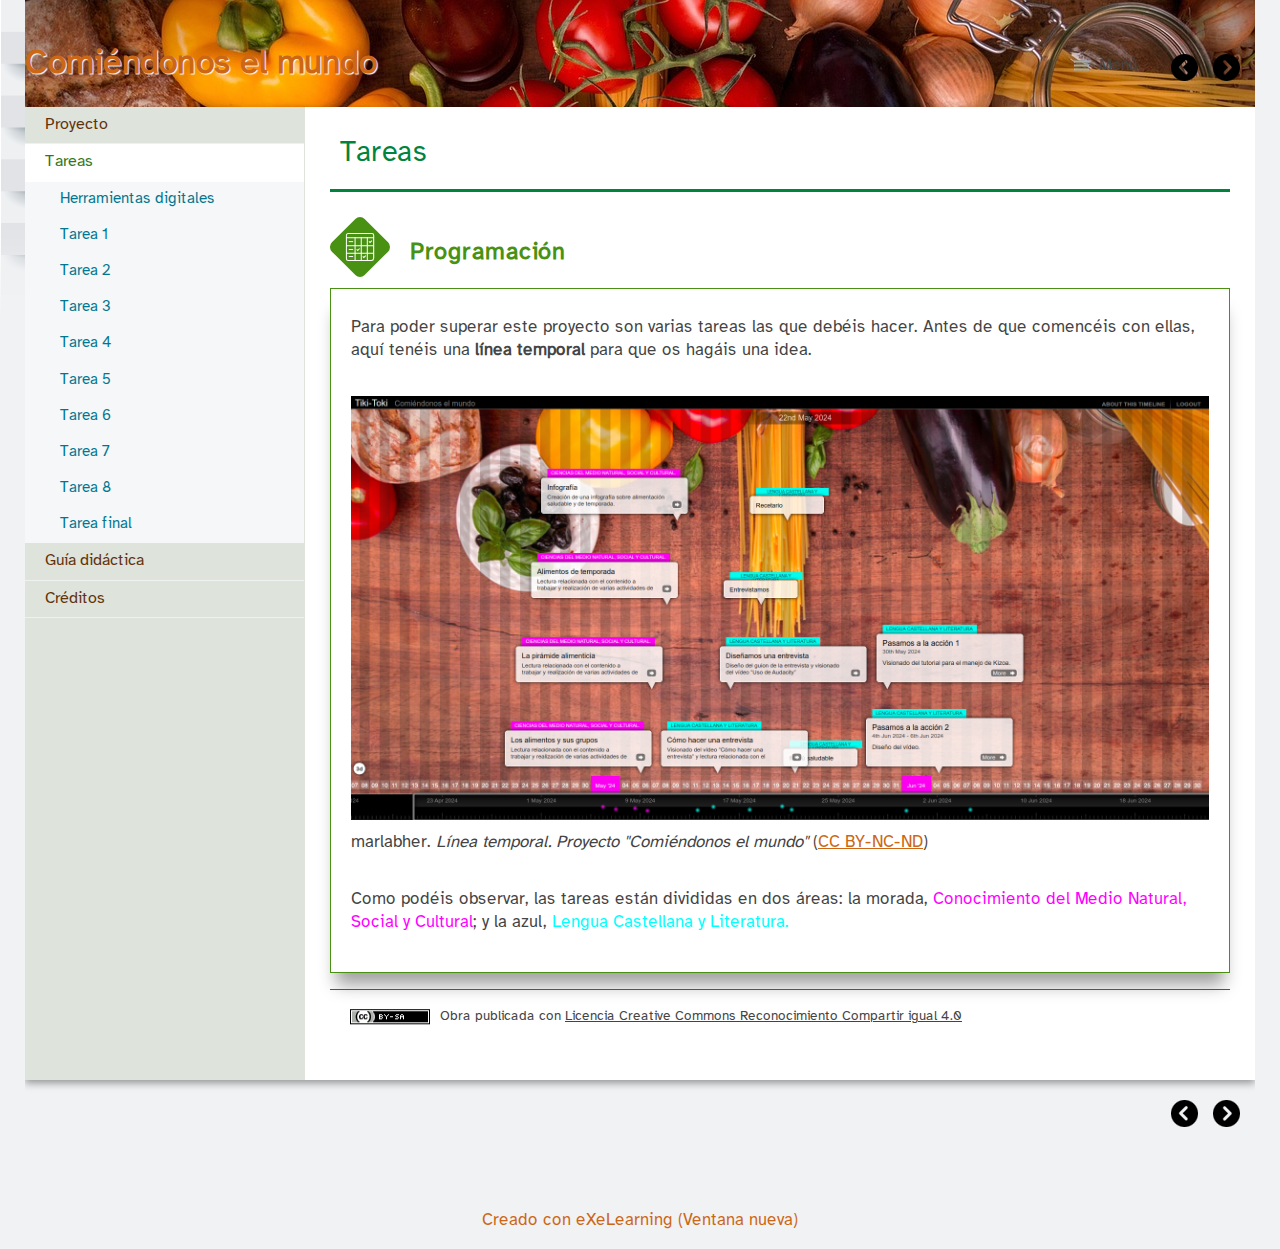
<file: tareas.html>
<!doctype html>
<html lang="es">
<head>
<link rel="stylesheet" type="text/css" href="base.css" />
<link rel="stylesheet" type="text/css" href="content.css" />
<link rel="stylesheet" type="text/css" href="nav.css" />
<meta http-equiv="content-type" content="text/html;  charset=utf-8" />
<title>Tareas | Comiéndonos el mundo </title>
<link rel="shortcut icon" href="favicon.ico" type="image/x-icon" />
<meta name="author" content="María Labrador Herrera" />
<link rel="license" type="text/html" href="http://creativecommons.org/licenses/by-sa/4.0/" />
<meta name="generator" content="eXeLearning 2.8 Portable - exelearning.net" />
<!--[if lt IE 9]><script type="text/javascript" src="exe_html5.js"></script><![endif]-->
<script type="text/javascript" src="exe_jquery.js"></script>
<script type="text/javascript" src="common_i18n.js"></script>
<script type="text/javascript" src="common.js"></script>
<meta name="viewport" content="width=device-width, initial-scale=1" />
</head>
<body class="exe-web-site" id="exe-node-1"><script type="text/javascript">document.body.className+=" js"</script>
<div id="content">
<p id="skipNav"><a href="#main" class="sr-av">Saltar la navegación</a></p>
<header id="header"  style="background-image: url(mediterranean-cuisine-2378758_1280.jpg); background-repeat: no-repeat;"><div id="headerContent">Comiéndonos el mundo</div></header>
<nav id="siteNav">
<ul>
   <li><a href="index.html" class="daddy main-node">Proyecto</a></li>
   <li id="active"><a href="tareas.html" class="active daddy">Tareas</a>
   <ul>
      <li><a href="herramientas_digitales.html" class="no-ch">Herramientas digitales</a></li>
      <li><a href="tarea_1.html" class="no-ch">Tarea 1</a></li>
      <li><a href="tarea_2.html" class="no-ch">Tarea 2</a></li>
      <li><a href="tarea_3.html" class="no-ch">Tarea 3</a></li>
      <li><a href="tarea_4.html" class="no-ch">Tarea 4</a></li>
      <li><a href="tarea_5.html" class="no-ch">Tarea 5</a></li>
      <li><a href="tarea_6.html" class="no-ch">Tarea 6</a></li>
      <li><a href="tarea_7.html" class="no-ch">Tarea 7</a></li>
      <li><a href="tarea_8.html" class="no-ch">Tarea 8</a></li>
      <li><a href="tarea_final.html" class="no-ch">Tarea final</a></li>
   </ul>
   </li>
   <li><a href="gua_didctica.html" class="no-ch">Guía didáctica</a></li>
   <li><a href="crditos.html" class="no-ch">Créditos</a></li>
</ul>
</nav>
<div id='topPagination'>
<nav class="pagination noprt">
<a href="index.html" class="prev"><span><span>&laquo; </span>Anterior</span></a> <span class="sep">| </span><a href="herramientas_digitales.html" class="next"><span>Siguiente<span> &raquo;</span></span></a>
</nav>
</div>
<div id="main-wrapper">
<section id="main">
<header id="nodeDecoration"><h1 id="nodeTitle">Tareas</h1></header>
<article class="iDevice_wrapper textIdevice em_iDevice em_iDevice_udl_eng_rubrica" id="id4">
<div class="iDevice emphasis1" >
<header class="iDevice_header" style="background-image:url(icon_udl_eng_rubrica.svg)"><h1 class="iDeviceTitle">Programación</h1></header>
<div class="iDevice_inner">
<div class="iDevice_content_wrapper">
<div id="ta4_129_2" class="block iDevice_content">
<div class="exe-text"><p>Para poder superar este proyecto son varias tareas las que debéis hacer. Antes de que comencéis con ellas, aquí tenéis una<strong> línea temporal</strong> para que os hagáis una idea.</p>
<figure class="exe-figure exe-image position-center license-CC-BY-NC-ND" style="width: 1796px;"><a href="https://www.tiki-toki.com/timeline/entry/2033771/Comindonos-el-mundo/"><img src="tikitoki.png" alt="Línea temporal" title="Línea temporal. Proyecto &quot;Comiéndonos el mundo&quot;" width="1796" height="886" /></a>
<figcaption class="figcaption"><span class="author">marlabher</span>. <span class="title"><em>Línea temporal. Proyecto "Comiéndonos el mundo"</em></span> <span class="license"><span class="sep">(</span><a href="http://creativecommons.org/licenses/?lang=es" rel="license nofollow noopener" target="_blank" title="Creative Commons BY-NC-ND">CC BY-NC-ND</a><span class="sep">)</span></span></figcaption>
</figure>
<p>Como podéis observar, las tareas están divididas en dos áreas: la morada, <span style="color: #ff00ff;">Conocimiento del Medio Natural, Social y Cultural</span>; y la azul, <span style="color: #00ffff;">Lengua Castellana y Literatura. </span></p></div>
</div>
</div>
</div>
</div>
</article>
<div id="packageLicense" class="cc cc-by-sa">
<p><span>Obra publicada con</span> <a rel="license" href="http://creativecommons.org/licenses/by-sa/4.0/">Licencia Creative Commons Reconocimiento Compartir igual 4.0</a></p>
</div>
</section>
</div>
<div id='bottomPagination'>
<nav class="pagination noprt">
<a href="index.html" class="prev"><span><span>&laquo; </span>Anterior</span></a> <span class="sep">| </span><a href="herramientas_digitales.html" class="next"><span>Siguiente<span> &raquo;</span></span></a>
</nav>
</div>
</div>
<p id="made-with-eXe"><a href="https://exelearning.net/" target="_blank" rel="noopener"><span>Creado con eXeLearning<span> (Ventana nueva)</span></span></a></p><script type="text/javascript" src="_adultos_js.js"></script></body></html>
</file>
<file: base.css>
/*
eXe
Copyright 2004-2006, University of Auckland
Copyright 2004-2007 eXe Project, New Zealand Tertiary Education Commission
base style sheet for all themes
*/
body{margin:0;padding:0 10px 10px 10px;font-family:arial,verdana,helvetica,sans-serif;font-size:.8em}#header{text-align:left;height:50px;padding-left:20px;font-size:2.2em;font-weight:bold}a{text-decoration:none}a:hover,a:focus{text-decoration:underline}img.submit,img.help,img.info,img.gallery{border:0}li{list-style-position:inside}#nodeDecoration{padding:.1em;border-bottom:0;text-align:right}.block,.feedback{display:block;padding-top:.25em;padding-bottom:.25em}.feedback{font-family:times,serif;font-size:120%}.feedback-button p{margin:0}.emphasis0{padding-left:0;margin:0}.iDeviceTitle{font-weight:bold;position:relative;top:-18px}input.feedbackbutton{margin-top:10px;margin-bottom:10px}.popupDiv{background-color:#edeff0;border:2px solid #607489;padding:0 4px 4px 4px;margin-left:15px;text-align:left;z-index:99;border-radius:3px}.popupDivLabel{text-align:center;font:message-box;font-weight:bold;color:#fff;cursor:move;margin:0 -4px;background-image:url(popup_bg.gif)}@media print{.feedback{display:block!important}.feedback.iDevice_solution a{text-decoration:none;color:inherit}.iDevice_solution li span{display:none}#main{margin-left:10px}div.node,article.node{page-break-after:always}.external-iframe{display:none}.external-iframe-src{display:block!important;margin:2em 0;font-size:.95em;text-align:center}}.external-iframe{border:0}.iDevice a,#siteFooter a,#packageLicense a,.toggle-idevice a{text-decoration:underline}.iDevice a:hover,#siteFooter a:hover,#packageLicense a:hover,.toggle-idevice a:hover{text-decoration:none}.pre-code{background:#112c4a;color:#e7ecf1;font-family:Monaco,Courier,monospace;border-radius:9px;font-size:12px;margin:2em 1em;overflow:auto;padding:20px}.iDevice_content{position:relative;max-width:100%}.exe-epub3 .iDevice_content{position:static}.iDevice_header{background-position:0 50%;background-repeat:no-repeat}.iDevice_header.iDevice_header_noIcon{background-image:none;padding:5px 0}.TrueFalseIdevice label{white-space:nowrap;margin-right:1em;line-height:1.7em}.exe-dl{margin-bottom:2em;margin-left:1.5em}.exe-dl dt{font-weight:bold}.exe-dl dd{margin:1em 1.5em}.js .exe-dl dt{margin:1.2em 0 0 0}.exe-dl dt a{text-decoration:underline}.exe-dl .icon,.exe-dl-toggler a{display:block;width:20px;height:20px;font-size:1.2em;margin-right:1em;line-height:20px;text-align:center;float:left;border-radius:2px;position:relative}.exe-dl-toggler{height:20px;margin:1.5em}.exe-dl-toggler a{margin-left:0;font-weight:bold}.js .exe-dl dd{display:none;padding-left:0;margin:1em 1em 1em 37px}.exe-math{margin:2em 0}.exe-math,.MathJax_Display{text-align:left!important}.exe-math.position-center,.position-center .MathJax_Display{text-align:center!important}.exe-math.position-right,.position-right .MathJax_Display{text-align:right!important}.js .show-image .exe-math-code,.js .show-code .exe-math-img{display:none}.exe-math-links{font-size:.85em}.exe-figure{margin:2em 0;max-width:100%}.position-center{margin:2em auto}.position-right{margin:2em 0 2em auto}.float-left{float:left;margin:.5em 1.5em 1em 0}.float-right{float:right;margin:.5em 0 1em 2em}.figcaption{padding-top:.2em}.figcaption.header{padding-top:0;padding-bottom:.2em}.exe-layout-2-cols,.exe-layout-3-cols{width:100%}.exe-layout-2-cols .exe-col{float:left;width:49%}.exe-layout-2-cols .exe-col-1{padding-right:1%}.exe-layout-2-cols .exe-col-2{padding-left:1%}.exe-layout-2-30-70 .exe-col{width:69%}.exe-layout-2-30-70 .exe-col-1{width:29%}.exe-layout-2-70-30 .exe-col{width:29%}.exe-layout-2-70-30 .exe-col-1{width:69%}.exe-layout-3-cols .exe-col{float:left;width:32%}.exe-layout-3-cols .exe-col-1,.exe-layout-3-cols .exe-col-2{padding-right:2%}.exe-block-warning{background:#fcf8e3;color:#796034;border:1px solid #FAEBCC;padding:0 1em;border-radius:4px}p.exe-block-warning{padding:1em}.exe-block-alert{background:#ffc;color:#855000;border:1px solid #FFF099;padding:0 1em;border-radius:4px}p.exe-block-alert{padding:1em}.exe-block-danger{background:#fef0ef;color:#973c3b;border:1px solid #F3DADD;padding:0 1em;border-radius:4px}p.exe-block-danger{padding:1em}.exe-block-info{background:#e1f1f9;color:#2b627d;border:1px solid #C9EDF4;padding:0 1em;border-radius:4px}p.exe-block-info{padding:1em}.exe-block-success{background:#e5f3e0;color:#336634;border:1px solid #DEEDD1;padding:0 1em;border-radius:4px}p.exe-block-success{padding:1em}.exe-block-warning a{color:#4f360a}.exe-block-alert a{color:#5b2600}.exe-block-danger a{color:#6d1211}.exe-block-info a{color:#063853}.exe-block-success a{color:#093c0a}.js a.exe-enlarge{position:relative;display:block}.exe-enlarge-icon{display:none;width:30px;height:30px;position:absolute;top:50%;left:50%;margin:-15px 0 0 -15px;border-radius:15px;background:#333;z-index:10;box-shadow:0 0 7px 0 #DDD}.exe-enlarge-icon b{width:30px;height:30px;line-height:30px;text-align:center;display:block;font-size:1.3em;color:#fff}.exe-enlarge-icon b:before{content:"+"}.js a.exe-enlarge:hover img,.js a.exe-enlarge:focus img{opacity:.7;filter:alpha(opacity=70)}a.exe-enlarge:hover .exe-enlarge-icon,a.exe-enlarge:focus .exe-enlarge-icon{display:block;*display:none}.exe-clear{overflow:auto}.toggle-idevice,.exe-hidden,.js-required,.js .js-hidden{display:none}.js .js-required{display:block}#packageLicense{text-align:center}.js #main .iDevice_hint_title{font-size:1em;margin-top:0;font-weight:normal;*margin-top:1em}.iDevice_hint{margin-bottom:1.5em}.iDevice_hint_title a{background-repeat:no-repeat;background-position:0 50%;padding-left:23px;text-decoration:none}.iDevice_hint_content{padding:0 23px}.iDevice_answer{overflow:hidden;*margin:1.5em 0}.iDevice_answer{overflow:hidden}.iDevice_answer p{margin-top:0}.iDevice_answer-field{width:2.5em;float:left}.js .iDevice_answer-content,.js .iDevice_answer-feedback{padding-left:2.5em}.hidden-idevice .image_text{display:none}abbr[title],acronym[title]{text-decoration:none;border-bottom:1px dotted}.pagination.page-counter{text-align:center}.pagination.noprt .sep{display:none}.pagination.noprt .page-counter{margin-right:20px}#topPagination .page-counter{margin-left:20px;margin-right:0}#skipNav{margin:0;position:absolute;width:100%}.sr-av,.js .js-sr-av,#skipNav a,.exe-hidden-accessible,.js .exe-tooltip-text{position:absolute;overflow:hidden;clip:rect(0 0 0 0);clip:rect(0,0,0,0);height:0}#skipNav a{background:#333;color:#fff;padding:.4em .85em}#skipNav a:active,#skipNav a:focus{position:static;overflow:visible;clip:auto;height:auto}.exe-table{background:#fff;margin:2em auto;max-width:100%;border:1px solid #CCC;border-collapse:collapse;border-spacing:0}.exe-table caption{padding:.5em 0;text-align:center;font-style:italic}.exe-table td,.exe-table th{border:1px solid #CCC;margin:0;padding:.5em 1em}.exe-table thead{background:#ddd;color:#000;text-align:left}.exe-table tr:nth-child(2n-1) td,.exe-table tbody tr:nth-child(2n-1) th{background:#f4f4f4}.exe-table-minimalist{background:#fff;margin:2em auto;border-collapse:collapse}.exe-table-minimalist thead th{color:#000;padding:.6em 1.5em .6em .8em;border-bottom:2px solid #CCC;text-align:left}.exe-table-minimalist td,.exe-table-minimalist tbody th{border-bottom:1px solid #ccc;color:#555;padding:.5em 1.5em .5em .8em}.exe-table-minimalist tbody tr:hover td,.exe-table-minimalist tbody tr:hover th{color:#222}.exe-table-minimalist tr:nth-child(2n-1) td,.exe-table-minimalist tbody tr:nth-child(2n-1) th{background:#f9f9f9}.exe-table-minimalist caption{text-align:center;font-style:italic;border-bottom:2px solid #CCC;padding:.6em 0}body .qtip{font-size:.85em;line-height:1.5em}.qtip .exe-tooltip-text{position:relative;overflow:auto;clip:auto;height:auto}ol.auto-numbered{counter-reset:item}.auto-numbered ol{counter-reset:item}.auto-numbered li{display:block}.auto-numbered li:before{content:counters(item,".") ".- ";counter-increment:item}.exe-quote-cite cite{display:block;text-align:right;margin-top:-.5em}.exe-link-data{font-size:.8em;margin:0 .2em}.exe-link-data abbr{cursor:help}.styled-qc{font-family:Georgia,serif;font-style:italic;margin:1.5em 2.5em;padding:.25em 3.5em;position:relative}.styled-qc:before{display:block;content:"\201C";font-size:5em;position:absolute;left:0;top:-20px}.js .pbl-task-info{visibility:hidden}.pbl-task-info dt{float:left;font-weight:bold;margin-right:.5em}.pbl-task-info{overflow:hidden;margin:1em 0 1.5em 20px;width:auto;float:right;text-align:right}.pbl-task-info dt{margin:0;float:left;clear:left;width:150px}.pbl-task-info dd{margin:0 0 0 150px;text-align:left;padding-left:.5em}.pbl-task-info dd:after{content:'';display:block;clear:both}.pbl-task-description{clear:both}iframe,object,embed{max-width:100%}img,video{max-width:100%;height:auto}@media all and (max-width:780px){.styled-qc{margin:1.5em .5em}.exe-layout-2-cols .exe-col,.exe-layout-3-cols .exe-col{float:none;width:100%;padding:0}}#exe-client-search-form{text-align:right;margin-bottom:2em}#exe-client-search-form p{margin:0}#exe-client-search-text{border:1px solid #ddd;padding:5px 10px;width:250px;max-width:60%}#exe-client-search-submit{border:1px solid #ddd;padding:5px 10px;background:#ddd;margin-left:-.4em;color:#333}.exe-client-search-results #nodeTitle,.exe-client-search-results .iDevice_wrapper,#exe-client-search-results,#exe-client-search-reset{display:none}.exe-client-search-results #exe-client-search-results{display:block}.exe-client-search-results #exe-client-search-reset{display:inline;line-height:2em}#exe-client-search-results p{margin-top:1.5em}#exe-client-search-results ul{margin:1.5em 1.5em 3em 1.5em;padding:0;list-style:none}#main #exe-client-search-results li{list-style-image:none;margin-bottom:1.5em}#exe-client-search-results a{font-size:1.15em}.exe-client-search-result{background:yellow}.exe-client-search-read-more{font-size:.7em;margin-left:.2em}#exe-client-search-reset{margin-left:.5em}@media all and (max-width:700px){#exe-client-search-form{text-align:center}}@media all and (max-width:600px){.exe-client-search-results #exe-client-search-reset{display:block;margin:1em 0 0 0}}
</file>
<file: content.css>
/* vietnamese */
@font-face{font-family:'Atkinson Hyperlegible';font-style:normal;font-weight:300;src:local('Atkinson Hyperlegible Light'),local('EncodeSans-Light'),url(Atkinson-Hyperlegible-Regular-102a.woff2) format('woff2');unicode-range:U+0102-0103,U+0110-0111,U+1EA0-1EF9,U+20AB}
/* latin-ext */
@font-face{font-family:'Atkinson Hyperlegible';font-style:normal;font-weight:300;src:local('Atkinson Hyperlegible'),local('EncodeSans-Light'),url(Atkinson-Hyperlegible-Regular-102a.woff2) format('woff2');unicode-range:U+0100-024F,U+0259,U+1E00-1EFF,U+2020,U+20A0-20AB,U+20AD-20CF,U+2113,U+2C60-2C7F,U+A720-A7FF}
/* latin */
@font-face{font-family:'Atkinson Hyperlegible';font-style:normal;font-weight:300;src:local('Atkinson Hyperlegible'),local('EncodeSans-Light'),url(Atkinson-Hyperlegible-Regular-102a.woff2) format('woff2');unicode-range:U+0000-00FF,U+0131,U+0152-0153,U+02BB-02BC,U+02C6,U+02DA,U+02DC,U+2000-206F,U+2074,U+20AC,U+2122,U+2191,U+2193,U+2212,U+2215,U+FEFF,U+FFFD}
html,body{min-height:100%}
html{padding:0}
body{font:1.05em/1.4 "Atkinson Hyperlegible",Arial,Helvetica,sans-serif;padding:20px;margin:0;text-align:left;color:#444;background:#fff}
input,select,textarea,.feedback{font-family:"Atkinson Hyperlegible",â€‹Arial,Helvetica,sans-serif;font-size:1em}
.pre-code,.highlighted-code{font-family:"Atkinson Hyperlegible",â€‹Arial,Helvetica,sans-serif;font-size:.9em;border-radius:0}
a{color:#cc6715}
/* Header is also in single page */
header#header #headerContent h1{color:#cc6715;border:none;margin-right:75px}
#header h1{margin:0;font-size:1em;color:#00843D}
#emptyHeader,#nodeDecoration{height:auto;font-size:1em;text-align:left;letter-spacing:.5px;padding:16px 25px 16px 10px;border-bottom:3px solid #00843D;margin-bottom:0;background:url(_adultos_logo.png) no-repeat 100% 50%}
#header{height:auto;font-size:1em;text-align:left;letter-spacing:.5px;padding:16px 25px 16px 0px;border:none;margin-bottom:0;background:url(_adultos_logo.png) no-repeat 100% 50%}
.exe-single-page #header{font-size:1.55em}
#nodeTitle{font-size:1.55em;margin:0;color:#00843D;padding-right:60px}
#header h1,#nodeTitle{text-shadow:0 0 8px rgba(255,255,255,.6),0 0 5px rgba(255,255,255,.6),0 0 2px rgba(255,255,255,.9)}
#exe-node-0 header.nodeDecoration h1.nodeTitle{color:#fff;background-color:#00843D;padding:5px 5px 5px 15px;margin:5px 0 0 0 !important;border:none!important}
h1#nodeTitle{margin-right:30px}
/* Safe long titles in SCORM */
@media (max-width:420px){
	#header{font-size:21px}
	h1#nodeTitle{margin-right:80px;line-height:1.1em;font-size:21px}
	body .iDeviceTitle{font-size:20px}
	body .iDevice_header .toggle-idevice{position:absolute;right:13px;bottom:48px;margin:0}
}
/* .nodeTitle in single page */
.nodeTitle{padding:5px 0;border-bottom:2px solid #00843D;margin:5px 5px 5px 0;color:#00843D;letter-spacing:.5px;font-size:1.5em;padding-right:60px}
h1{font-size:1.5em;color:#444;letter-spacing:.5px;font-weight:bold}
h2{font-size:1.4em;color:#444;letter-spacing:.5px;font-weight:bold}
h3{font-size:1.35em;color:#444;letter-spacing:.5px;font-weight:bold}
h4{font-size:1.2em;font-weight:bold;color:#444}
h5{font-size:1.1em;font-weight:bold;color:#444}
h6{font-size:1em;font-weight:bold;color:#444}
p{margin:1em 0}
ol,ul{color:#444}
#main{height:auto!important;height:300px;min-height:300px;padding-top:10px}
#main h4{font-size:1.2em}
#main h5{font-size:1.1em}
#main h6{font-size:1em}
.iDevice{margin:25px 0 1em 0}
/* Modals */
#pp_full_res .pp_title{color:#00843D;margin:0;padding:1em 0 .25em 0}
#pp_full_res .pp_inline p{color:#444}
/* SCORM navigation */
.previousnext a.previouslink,
section.previousnext{display:none}
/* Tables */
.exe-table thead tr{background:none}

/* Blue iDevices (default) */

/* iDevice title */
.iDeviceTitle{font-size:1.4em;display:inline;font-weight:normal;vertical-align:middle;top:0;color:#2E2E2E;letter-spacing:.5px;font-weight:bold}
.iDeviceTitle:before{content:" ";display:block;width:15px;height:15px}
/* iDevice content */
.iDevice_content{word-wrap:break-word;overflow:auto;text-align:left}
/*.iDevice_inner*/
.iDevice_inner{margin-top:1px;padding:10px 20px 20px 20px;background:#fff;box-shadow:0px 18px 16px -6px rgba(0,0,0,0.37);border:1px solid #0065AB}
.iDeviceTitle{color:#0065AB}
/* iDevice icons */
.iDevice_header{background:url(icon_udl_exp_interactivo.svg) no-repeat 0 50%;padding:5px 0 5px 80px;position:relative;min-height:60px}
.iDevice .iDevice_header.iDevice_header_noIcon{padding:0 0 0 10px;background-image:none}
/* Buttons */
.feedbackbutton,.feedback-button input,.iDevice_buttons input{text-decoration:none;background-color:#0065ab;padding:.3em 1em;color:#fff;transition:background-color 0.4s ease-in-out;display:inline-block;border:none;cursor:pointer}
.feedbackbutton:hover,.feedback-button input:hover,.iDevice_buttons input:hover{background-color:#004b80}

.emphasis0 .feedbackbutton,.emphasis0 .feedback-button input,.emphasis0 .iDevice_buttons input{background-color:#872C1A}
.emphasis0 .feedbackbutton:hover,.emphasis0 .feedback-button input:hover,.emphasis0 .iDevice_buttons input:hover{background-color:#641C0E}

.activityIdevice .iDevice_header{background-image:url(icon_udl_exp_actividad.svg)}
.readingIdevice .iDevice_header{background-image:url(icon_udl_exp_lee.svg)}

.iDevice_wrapper[class*='em_iDevice_udl_exp'] .exe-table,
.UDLcontentIdevice-exp .exe-table{border-color:#0065ab}
.iDevice_wrapper[class*='em_iDevice_udl_exp'] .exe-table td,.iDevice_wrapper[class*='em_iDevice_udl_exp'] .exe-table th,
.UDLcontentIdevice-exp .exe-table td,.UDLcontentIdevice-exp .exe-table th{border-color:#0065ab}
.iDevice_wrapper[class*='em_iDevice_udl_exp'] .exe-table thead,
.UDLcontentIdevice-exp .exe-table thead{background:#005088;color:#FFF}

/* Green iDevices */
.iDevice_wrapper[class*='em_iDevice_udl_eng'] .iDeviceTitle,
.objectivesIdevice .iDeviceTitle,
.download-packageIdevice .iDeviceTitle,
.RssIdevice .iDeviceTitle,
.RubricIdevice .iDeviceTitle,
.OrientacionesalumnadofpdIdevice .iDeviceTitle,
.OrientacionestutoriafpdIdevice .iDeviceTitle,
.UDLcontentIdevice-eng .iDeviceTitle{color:#499113}

.iDevice_wrapper[class*='em_iDevice_udl_eng'] .iDevice_inner,
.objectivesIdevice .iDevice_inner,
.download-packageIdevice .iDevice_inner,
.RssIdevice .iDevice_inner,
.RubricIdevice .iDevice_inner,
.OrientacionesalumnadofpdIdevice .iDevice_inner,
.OrientacionestutoriafpdIdevice .iDevice_inner,
.UDLcontentIdevice-eng .iDevice_inner{border-color:#499113}

.objectivesIdevice .iDevice_header{background-image:url(icon_udl_eng_objetivos.svg)}
.download-packageIdevice .iDevice_header{background-image:url(icon_udl_eng_descarga.svg);padding-left:95px}
.RssIdevice .iDevice_header{background-image:url(icon_udl_eng_rss.svg)}
.RubricIdevice .iDevice_header{background-image:url(icon_udl_eng_rubrica.svg)}
.OrientacionesalumnadofpdIdevice .iDevice_header,
.OrientacionestutoriafpdIdevice .iDevice_header{background-image:url(icon_udl_eng_rubrica.svg)}

.iDevice_wrapper[class*='em_iDevice_udl_eng'] .exe-table,
.UDLcontentIdevice-eng .exe-table{background:#fff;border-color:#499113}
.iDevice_wrapper[class*='em_iDevice_udl_eng'] .exe-table td,.iDevice_wrapper[class*='em_iDevice_udl_eng'] .exe-table th,
.UDLcontentIdevice-eng .exe-table td,.UDLcontentIdevice-eng .exe-table th{border-color:#499113}
.iDevice_wrapper[class*='em_iDevice_udl_eng'] .exe-table thead,
.UDLcontentIdevice-eng .exe-table thead{background:#437c0a;color:#FFF}

.em_iDevice_udl_eng_like .feedbackbutton,.em_iDevice_udl_eng_like .feedback-button input,.em_iDevice_udl_eng_like .iDevice_buttons input,
.UDLcontentIdevice-eng .feedbackbutton,.UDLcontentIdevice-eng .feedback-button input,.UDLcontentIdevice-eng .iDevice_buttons input{background-color:#499113}
.em_iDevice_udl_eng_like .feedbackbutton:hover,.em_iDevice_udl_eng_like .feedback-button input:hover,.em_iDevice_udl_eng_like .iDevice_buttons input:hover,
.UDLcontentIdevice-eng .feedbackbutton:hover,.UDLcontentIdevice-eng .feedback-button input:hover,.UDLcontentIdevice-eng .iDevice_buttons input:hover{background-color:#366c0e}

/* Purple iDevices */
.iDevice_wrapper[class*='em_iDevice_udl_rep'] .iDeviceTitle,
.GalleryIdevice .iDeviceTitle,
.FileAttachIdeviceInc .iDeviceTitle,
.CasopracticofpdIdevice .iDeviceTitle,
.CasestudyIdevice .iDeviceTitle,
.CitasparapensarfpdIdevice .iDeviceTitle,
.ReflectionfpdIdevice .iDeviceTitle,
.ReflectionfpdmodifIdevice .iDeviceTitle,
.ReflectionIdevice .iDeviceTitle,
.EjercicioresueltofpdIdevice .iDeviceTitle,
.ParasabermasfpdIdevice .iDeviceTitle,
.RecomendacionfpdIdevice .iDeviceTitle,
.DebesconocerfpdIdevice .iDeviceTitle,
.preknowledgeIdevice .iDeviceTitle,
.WikipediaIdevice .iDeviceTitle,
.UDLcontentIdevice-rep .iDeviceTitle{color:#784aba}

.iDevice_wrapper[class*='em_iDevice_udl_rep'] .iDevice_inner,
.GalleryIdevice .iDevice_inner,
.FileAttachIdeviceInc .iDevice_inner,
.CasopracticofpdIdevice .iDevice_inner,
.CasestudyIdevice .iDevice_inner,
.CitasparapensarfpdIdevice .iDevice_inner,
.ReflectionfpdIdevice .iDevice_inner,
.ReflectionfpdmodifIdevice .iDevice_inner,
.ReflectionIdevice .iDevice_inner,
.EjercicioresueltofpdIdevice .iDevice_inner,
.ParasabermasfpdIdevice .iDevice_inner,
.RecomendacionfpdIdevice .iDevice_inner,
.DebesconocerfpdIdevice .iDevice_inner,
.preknowledgeIdevice .iDevice_inner,
.WikipediaIdevice .iDevice_inner,
.UDLcontentIdevice-rep .iDevice_inner{border-color:#784aba}

.GalleryIdevice .iDevice_header{background-image:url(icon_udl_rep_galeria.svg)}
.FileAttachIdeviceInc .iDevice_header{background-image:url(icon_udl_rep_adjunto.svg)}
.CasopracticofpdIdevice .iDevice_header,
.CasestudyIdevice .iDevice_header{background-image:url(icon_udl_rep_caso.svg)}
.CitasparapensarfpdIdevice .iDevice_header,
.ReflectionfpdIdevice .iDevice_header,
.ReflectionfpdmodifIdevice .iDevice_header,
.ReflectionIdevice .iDevice_header{background-image:url(icon_udl_rep_reflexion.svg)}
.EjercicioresueltofpdIdevice .iDevice_header{background-image:url(icon_udl_rep_ejemplo.svg)}
.ParasabermasfpdIdevice .iDevice_header,
.WikipediaIdevice .iDevice_header{background-image:url(icon_udl_rep_informarse.svg)}
.RecomendacionfpdIdevice .iDevice_header{background-image:url(icon_udl_rep_recomienda.svg)}
.DebesconocerfpdIdevice .iDevice_header,
.preknowledgeIdevice .iDevice_header{background-image:url(icon_udl_rep_conocer.svg)}

.iDevice_wrapper[class*='em_iDevice_udl_rep'] .exe-table,
.UDLcontentIdevice-rep .exe-table{background:#fff;border-color:#784aba}
.iDevice_wrapper[class*='em_iDevice_udl_rep'] .exe-table td,.iDevice_wrapper[class*='em_iDevice_udl_rep'] .exe-table th,
.UDLcontentIdevice-rep .exe-table td,.UDLcontentIdevice-rep .exe-table th{border-color:#784aba}
.iDevice_wrapper[class*='em_iDevice_udl_rep'] .exe-table thead,
.UDLcontentIdevice-rep .exe-table thead{background:#5f3996;color:#FFF}

.em_iDevice_udl_rep_like .feedbackbutton,.em_iDevice_udl_rep_like .feedback-button input,.em_iDevice_udl_rep_like .iDevice_buttons input,
.UDLcontentIdevice-rep .feedbackbutton,.UDLcontentIdevice-rep .feedback-button input,.UDLcontentIdevice-rep .iDevice_buttons input{background-color:#784aba}
.em_iDevice_udl_rep_like .feedbackbutton:hover,.em_iDevice_udl_rep_like .feedback-button input:hover,.em_iDevice_udl_rep_like .iDevice_buttons input:hover,
.UDLcontentIdevice-rep .feedbackbutton:hover,.UDLcontentIdevice-rep .feedback-button input:hover,.UDLcontentIdevice-rep .iDevice_buttons input:hover{background-color:#7d389e}

.FileAttachIdeviceInc a{color:#412866}

/* Carousel */
.js .exe-carousel h2{color:#872C1A}
.fx-carousel-pagination a{background:#444;text-decoration:none!important;color:#fff;font-weight:bold}
.fx-carousel-pagination a:hover,.fx-carousel-pagination a:focus{text-decoration:none;color:#444;background-color:#fff;border:1px solid #444}
.fx-carousel-pagination .fx-current a{background:#73D413;color:#444;text-decoration:none}
.fx-carousel-content{display:none;background:#fff;padding:1px 15px .5em 15px;border-radius:5px;margin:0 65px;border:1px solid #444}

/* Pagination */
.js .exe-paginated h2{color:#872C1A}
.js .fx-pagination a{background:#FFF;text-decoration:none!important;color:#444;border:1px solid #444}
.fx-pagination a:hover,.fx-pagination a:focus{color:#fff;background:#872C1A}
.js .fx-pagination .fx-current a{background:#872C1A;color:#fff;text-decoration:none!important}
.fx-page-content{background:#fff;border:1px solid #444}

/* Accordion */
.exe-accordion,.exe-accordion *{-webkit-box-sizing:border-box;-moz-box-sizing:border-box;box-sizing:border-box}
.exe-accordion{width:90%;margin:2em 0 2em 5%;border-top:1px solid #872C1A/*TR:cc6715*/;border-left:1px solid #872C1A/*TR:cc6715*/;border-right:2px solid #872C1A/*TR:cc6715*/;border-bottom:2px solid #872C1A/*TR:cc6715*/}
.js .exe-accordion{overflow:hidden;box-shadow:0px 1px 3px rgba(0,0,0,0.25);border-radius:3px;background:#f1f1f1;width:86%;margin:0px auto}
.fx-accordion-title,.exe-accordion h2{width:100%;padding:15px;display:inline-block;background-color:#fff;transition:all linear 0.15s;color:#872C1A/*TR:cc6715*/}
a.fx-accordion-title h2:before{content:'+';font-size:1em;background-color:#872C1A/*TR:cc6715*/;color:white;transition:transform .5s ease-in;position:relative;left:-15px}
a.fx-accordion-title h2:hover:before{content:"\25be";font-size:1em;background-color:#872C1A/*TR:cc6715*/;color:white;transition:transform .5s ease-in;position:relative;left:-15px}
.fx-accordion-title{border-top:1px solid #872C1A/*TR:cc6715*/!important}
.fx-accordion-title-0{border-bottom:1px solid #872C1A/*TR:cc6715*/}
#main .exe-accordion h2{margin:0;font-size:1em;font-weight:bold}
.js .exe-accordion h2{padding:0;border:0;display:block;background:none}
.js .fx-accordion-title{text-decoration:none;padding:10px 15px 10px 0px;color:#872C1A/*TR:cc6715*/!important;background-color:#fff!important}
.fx-accordion-title.active,.fx-accordion-title:hover{filter:alpha(opacity=90);opacity:.9;text-decoration:none}
.fx-accordion-section:last-child .fx-accordion-title{border-left:20px solid #872C1A/*TR:cc6715*/!important}
.fx-afx-accordion-titleccordion-content{padding:0 15px;display:none;background-color:#f1f1f1;border-top:1px solid #872C1A/*TR:cc6715*/}

/* Tabs */
.exe-tabs .fx-tabs a{padding:20px 15px}
.exe-tabs .fx-tabs a:hover,.exe-tabs .fx-tabs a:focus{text-decoration:none}
.fx-tabs .fx-current a{background:#f3f3f3;border-top:5px solid #872C1A/*TR:cc6715*/;padding:15px}
.exe-tabs .fx-tabs a:before{content:'\229C';padding-right:10px}
.exe-tabs .fx-tab-content{background:#f3f3f3;padding:15px;border-top:5px solid #872C1A/*TR:cc6715*/;position:relative;z-index:99;bottom:10px}
.exe-tabs .fx-default-panel{border-top-left-radius:0}
.exe-tabs .fx-tabs .fx-current a{background:#f3f3f3;border-top:5px solid #872C1A/*TR:cc6715*/;padding:15px;color:#872C1A/*TR:cc6715*/}
.iDevice_content .exe-tabs .fx-tab-content{background:#f3f3f3;border-top:5px solid #872C1A/*TR:cc6715*/;padding:15px;color:#444}
.exe-tabs .fx-tabs a,.exe-tabs .fx-tabs a:before{color:#872C1A/*TR:cc6715*/}
.iDevice_wrapper[class*='em_iDevice_udl_eng'] .exe-tabs .fx-tabs .fx-current a{border-top-color:#499113;color:#499113}
.iDevice_wrapper[class*='em_iDevice_udl_rep'] .exe-tabs .fx-tabs .fx-current a{border-top-color:#784aba;color:#784aba}
.iDevice_wrapper[class*='em_iDevice_udl_exp'] .exe-tabs .fx-tabs .fx-current a{border-top-color:#0065ab;color:#0065ab}
.iDevice_wrapper[class*='em_iDevice_udl_eng'] .exe-tabs .fx-tab-content{border-top-color:#499113;color:#444}
.iDevice_wrapper[class*='em_iDevice_udl_rep'] .exe-tabs .fx-tab-content{border-top-color:#784aba;color:#444}
.iDevice_wrapper[class*='em_iDevice_udl_exp'] .exe-tabs .fx-tab-content{border-top-color:#0065ab;position:relative;z-index:99;bottom:10px;color:#444}
.iDevice_wrapper[class*='em_iDevice_udl_eng'] .exe-tabs .fx-tabs a,.iDevice_wrapper[class*='em_iDevice_udl_eng'] .exe-tabs .fx-tabs a:before{color:#499113}
.iDevice_wrapper[class*='em_iDevice_udl_rep'] .exe-tabs .fx-tabs a,.iDevice_wrapper[class*='em_iDevice_udl_rep'] .exe-tabs .fx-tabs a:before{color:#784aba}
.iDevice_wrapper[class*='em_iDevice_udl_exp'] .exe-tabs .fx-tabs a,.iDevice_wrapper[class*='em_iDevice_udl_exp'] .exe-tabs .fx-tabs a:before{color:#0065ab}

/* Time line */
div.fx-timeline-container{border-left:2px solid #872C1A!important}
.fx-timeline-major h2 a{background-color:#872C1A!important}
.fx-timeline-major h2 a:hover,.fx-timeline-major h2 a:focus{background-color:#9C4938!important}
.fx-timeline-minor h3 a{color:#872C1A!important}
.fx-timeline-minor h3 a:after{content:"\21D8";margin-left:10px;color:#872C1A!important}
.fx-timeline-minor h3 a.open:after{content:"\21D6";margin-left:10px;color:#872C1A!important}
.fx-timeline-minor h3 a:hover,.fx-timeline-minor h3 a:focus{color:#872C1A!important}
.fx-timeline-container a.fx-timeline-expand{color:#872C1A!important;background:#fff!important;border:1px solid #872C1A;font-weight:bold}
.fx-timeline-container a.fx-timeline-expand:hover{color:#fff!important;background:#872C1A!important}

/* UDL */
body .exe-udlContent .exe-udlContent-alt-lnk{background-image:url(_adultos_udl_icons-sm.png)}
@media screen and (min-width:1px) {
	body .exe-udlContent .exe-udlContent-alt-lnk{background-image:url(_adultos_udl_icons.png)}
}
@media screen and (min-width:1px) {
	body .exe-udlContent .udl-character:before{background-image:url(_adultos_udl_ch-1.gif)}
	body .exe-udlContent .udl-character-2:before{background-image:url(_adultos_udl_ch-2.gif)}
	body .exe-udlContent .udl-character-3:before{background-image:url(_adultos_udl_ch-3.gif)}
	body .exe-udlContent .udl-character-4:before{background-image:url(_adultos_udl_ch-4.gif)}
}

/* Note */
.classnote{border:2px solid #444;-webkit-border-bottom-left-radius:20px;-moz-border-radius-bottom-left:20px;border-bottom-left-radius:20px;background:#Fff;padding-left:10px;padding-right:10px;padding-top:5px;margin-top:5px;margin-bottom:20px;width:35.5%;margin-left:63%}
.notetitleex{font:italic bold 14px verdana;cursor:pointer;padding-left:px;padding-bottom:5px;color:#444;border-bottom:none!important}

.exe-download-package-link a{background:#333;color:white}

#siteFooter{font-size:.95em;margin:25px 0}
#siteFooter a{color:#DB0B00}

.ExternalUrlIdevice iframe{border:none}
/* Lightbox */
.exeImageGallery{width:100%}
#lbOverlay{background-color:#e2e2e2}
#lbOuterContainer{border-color:#ddd}

/* base.css */
.block,.feedback{padding:0}
li{list-style-position:outside}
#wikipedia-content ul li{list-style-image:none;margin-bottom:auto}

/* Hide/Show iDevice */
.toggle-idevice{text-align:right;display:block;margin-right:13px;line-height:21px;height:21px}
.iDevice_header .toggle-idevice{position:absolute;right:13px;bottom:13px;margin:0}
.toggle-idevice{margin-top:5px;margin-bottom:0px}
.toggle-idevice a{display:inline-block;width:20px;height:20px;background:url(_adultos_icons.png) no-repeat 0 -20px}
.toggle-idevice .show-idevice{background-position:0 0}
.toggle-idevice span{position:absolute;overflow:hidden;clip:rect(0,0,0,0);height:0}
.toggle-idevice + .iDevice.emphasis0{margin-top:0}

/* Links */
.iDevice a,#siteFooter a,#packageLicense a,.toggle-idevice a{text-decoration:underline}
.iDevice a:hover,#siteFooter a:hover,#packageLicense a:hover,.toggle-idevice a:hover{text-decoration:none}

/* Licenses */
#packageLicense{text-align:left;font-size:.8em;padding:0 20px;color:#444;line-height:1em;margin:0 0 25px 0;background:#526668;border-top:1px solid #00843D}
#packageLicense p{margin:20px 0}
#packageLicense a{color:#444;text-decoration:underline}
#packageLicense.propietary{position:absolute;overflow:hidden;clip:rect(0,0,0,0);height:0}
#packageLicense.cc{padding:0 20px 10px 110px;background:transparent url(_adultos_licenses.gif) no-repeat 20px 5px}
#packageLicense.cc-by-sa{background-position:20px -95px}
#packageLicense.cc-by-nd{background-position:20px -195px}
#packageLicense.cc-by-nc{background-position:20px -295px}
#packageLicense.cc-by-nc-sa{background-position:20px -395px}
#packageLicense.cc-by-nc-nd{background-position:20px -495px}
#packageLicense.cc-0{background-position:20px -595px}

/* Hint & Feedback */
.iDevice_hint_content{border:1px solid #cec486;background:#ecf0f1}
.iDevice_inner .feedback,
.iDevice_inner .feedback-right,
.iDevice_inner .feedback-wrong{background:#f2f2f2;border:1px solid #343333;padding:0 1em;margin:1em 0}
.iDevice_inner .iDevice_answer-feedback{background:none;border:none;padding:0;margin:0}
.TrueFalseIdevice .feedback{margin-top:1.5em}

/* Edition */
#activeIdevice .js-idevide-icon-preview{max-width:64px;max-height:64px}
/* iDevice edition buttons */
.exe-authoring-page .em_iDevice .idevice-edition-buttons{left:10px;bottom:-18px}

/* TinyMCE */
.EducaAnd_IMP{color:#499113}
.EducaAnd_EXP{color:#0065ab}
.EducaAnd_COM{color:#784aba}

/* Print */
@media print{
	#header{padding-top:0px!important}
	body{text-align:justify!important;color:#000!important}
	ol,ul{color:#000!important}
	#header #headerContent h1{margin-right:80px!important}
	#exe-node-0 header.nodeDecoration h1.nodeTitle{padding-left:0}
	header.nodeDecoration h1.nodeTitle{page-break-after:none!important}
	#header{height:auto;font-size:1em;text-align:left;letter-spacing:.5px;padding:0px 25px 16px 0px;border:none;margin-bottom:0}
	.nodeDecoration{padding-top:10px}
	#headerContent{min-height:51px;background:url(_adultos_logo.png) no-repeat 100% 20%;padding-bottom:15px}
	#nodeDecoration,#emptyHeader{color:#000;text-shadow:none;background:none;border:2px solid #CC6715;padding:5px 5px 10px 15px;margin-left:10px}
	#nodeDecoration,#header,#emptyHeader{color:#000;text-shadow:none;background:none;border:none;padding:20px 0}
	#packageLicense{text-align:left;font-size:.8em;padding:0 20px;color:#444;line-height:1em;margin:0 0 25px 0;background:#fff;border-top:1px solid #00843D}
	#packageLicense p{margin:20px 0}
	#packageLicense a{color:#444;text-decoration:underline}
	#packageLicense.propietary{position:absolute;overflow:hidden;clip:rect(0,0,0,0);height:0}
	#packageLicense.cc{padding:0 20px 0px 110px;background:transparent url(_adultos_licenses.gif) no-repeat 20px 5px}
	#packageLicense.cc-by-sa{background-position:20px -95px}
	#packageLicense.cc-by-nd{background-position:20px -195px}
	#packageLicense.cc-by-nc-sa{background-position:20px -295px}
	#packageLicense.cc-by-nc-nd{background-position:20px -395px}
	#packageLicense.cc-0{background-position:20px -495px}
	#packageLicense,#packageLicense a,#nodeTitle{color:#000}
	.iDevice_header{color-adjust:exact!important;-webkit-print-color-adjust:exact!important}
	.nodeTitle{color:#00843D}
	.iDevice_inner .feedback{background:#fff!important}
	.feedbackbutton,.feedback-button input,.iDevice_buttons input,ul.fx-tabs{display:none!important}
	a{font-weight:bolder;text-decoration:none!important}
	a[href^=http]:after{content:" <" attr(href) "> "}	
	.emphasis0:has(>.iDevice_content>.exe-text>p>.external-iframe-src){margin:0px!important}
	iframe.external-iframe{display:none}
	/* No iframe content */
	 .external-iframe-src{display:block!important;font-size:.70em;text-align:left;padding:5px 10px 10px 50px;text-align:center}
	 .external-iframe-src a:after{content:""}
	.exe-dialog-text{display:block!important}
	.fx-accordion-content,.fx-timeline-event{display:block!important}
	.exe-accordion{width:100%!important;background-color:#fff!important}
	.fx-accordion-section:last-child .fx-accordion-title{padding-left:10px!important}
	.exe-accordion{border:1px solid #fff!important}
	.fx-accordion-title{border-top:1px solid #fff!important}
	body .fx-accordion-title,.exe-accordion h2{font-size:1em}
	.fx-accordion-content{padding:15px 15px 10px 0px}
	.container-wrapper-genially{max-height:800px!important}
	h2.pp_title{color:#00843D}
	a.fx-accordion-title h2:before,a.fx-accordion-title h2:hover{content:none!important}
	.fx-accordion-title-0{border-bottom:1px solid #fff;!important}
	.exe-paginated .fx-pagination,.fx-carousel-pagination .fx-carousel-next,.fx-carousel-pagination .fx-carousel-prev,.fx-carousel-pagination{display:none}
	.fx-page-content{border:none;margin:0px auto;padding:5px}
	.exe-paginated h2,.fx-tab-content h2{margin-top:-30px!important;margin-bottom:0px;color:#872C1A}
	.js .exe-carousel{margin-top:30px}
	.fx-carousel-content{border:none;display:inline;margin-left:-1.2em;margin-right:0px;padding-top:20px}
	.js .exe-carousel h2{margin-top:-1.5em}
	.exe-tabs .fx-tab-content{display:none;background:#fff;padding:15px;border-top:none!important;position:relative;z-index:99;bottom:10px}
	.js .exe-tabs{background-color:white;width:100%;border:none}
	div.node,article.node{page-break-after:always}
	.selecciona-IDevice,.candado-IDevice,.desafio-IDevice,.exe-interactive-video,.rosco-IDevice,.quext-IDevice,.adivina-IDevice,.vquext-IDevice,.auto-geogebra{display:none!important}
	.SeleccionaIdevice h1.iDeviceTitle,.desafioIdevice h1.iDeviceTitle,.candadoIdevice h1.iDeviceTitle,.AdivinaIdevice h1.iDeviceTitle,.QuExtIdevice h1.iDeviceTitle,.RoscoIdevice h1.iDeviceTitle,.VideoQuExtIdevice h1.iDeviceTitle,.SeleccionaIdevice h2.iDeviceTitle,.desafioIdevice h2.iDeviceTitle,.candadoIdevice h2.iDeviceTitle,.AdivinaIdevice h2.iDeviceTitle,.QuExtIdevice h2.iDeviceTitle,.RoscoIdevice h2.iDeviceTitle,.VideoQuExtIdevice h2.iDeviceTitle{color:#0065ab;padding-left:0px!important}
	.SeleccionaIdevice .iDevice_inner,.desafioIdevice .iDevice_inner,.candadoIdevice .iDevice_inner,.AdivinaIdevice .iDevice_inner,.QuExtIdevice .iDevice_inner,.RoscoIdevice .iDevice_inner,.VideoQuExtIdevice .iDevice_inner,.interactive-videoIdevice .iDevice_inner{border:none!important}
	.SeleccionaIdevice:after,.desafioIdevice:after,.candadoIdevice:after,.GeoGebraIdevice:after,.AdivinaIdevice:after,.QuExtIdevice:after,.RoscoIdevice:after,.VideoQuExtIdevice:after,.interactive-videoIdevice:after{content:"â€”";text-align:center;display:block;margin:1em 0}
	article.node:last-child{page-break-after:initial}
	.iDevice_solution.feedback h1{font-size:12px!important;color:#444}
	.fx-timeline-container a.fx-timeline-expand{display:none}
	.iDevice_destacadofpd{margin-top:40px;border-top:1px solid #2E2e2E!important;border-right:none!important;border-left:none!important;border-bottom:1px solid #2E2e2E!important;box-shadow:none!important;text-align:justify!important}
	.iDevice_inner{margin-top:5px;padding:10px 20px 0px 10px;background:#fff;border-top:1px solid #2E2e2E!important;border-right:none!important;border-left:none!important;border-bottom:1px solid #2E2e2E!important;box-shadow:none!important;text-align:justify!important;border-radius:0px!important}
	.hidden-idevice .iDevice_inner{display:block!important}
	.toggle-idevice{display:none}
	.iDevice_content{text-align:justify!important;color:#000}
	.iDevice_inner p,.iDevice_inner ul li,.iDevice_inner ol li{text-align:justify!important}
	.iDevice{margin:25px 0!important}
	.js .exe-paginated h2,.js .exe-carousel h2{font-size:1.1em}
}
</file>
<file: nav.css>
html,body{min-height:100%}
html{padding:0;background:#f1f2f4}
body{padding:0;text-align:center}
@media all and (min-width:1px){
	body{min-height:100vh;background:#f1f2f4 url(_adultos_bg.png) no-repeat 0 0}
}
#lbOverlay{background:#f3f3f3}
#content{width:100%;max-width:1230px;min-width:300px;margin:0 auto;text-align:left;position:relative;padding-bottom:21px}
#main-wrapper{padding:0 25px 1px 305px;background:#fff url(_adultos_left_column.gif) repeat-y 0 0;box-shadow:rgba(0,0,0,0.4) 0 3px 8px}
.no-nav #main-wrapper{padding-left:25px;background:#fff}
#main{width:100%}
#header,#emptyHeader{border:none;padding:40px 210px 20px 20px;background:none;font-size:2em}
#emptyHeader{height:42px}
#headerContent{color:#cc6715;text-shadow:1px 1px 1px #FFF}
#nodeDecoration{padding:0 30px 0 0;margin:0 0 25px 0;border:none;text-shadow:none;background:none;border-bottom:3px solid #00843D;background:url(_adultos_logo.png) no-repeat 100% 50%!important}
#nodeTitle{padding:17px 0px 15px 10px;color:#00843D;letter-spacing:.5px;font-size:1.7em;font-weight:normal;margin-right:2.3em}
#siteFooter{padding:5px 20px 20px 20px;text-align:right;margin-top:-56px}
/* Navigation */
#skipNav{font-size:.95em;text-align:center;padding-top:25px}
#skipNav a{padding:5px 15px;background:#3a4749}
#siteNav{width:279px;float:left;padding-right:20px;margin:0px 0 70px 0}
#siteNav ul,#siteNav li{margin:0;padding:0;list-style:none}
#siteNav a{font-size:.95em;display:block;padding:7px 10px 7px 20px;border-bottom:1px solid #f0f0f0;color:#62320b;background:#fdcca0;text-decoration:none}
#siteNav a:hover,#siteNav a:focus{color:#fff;background:#34771a;border-color:#f5f7f8}
#siteNav ul ul a{padding-left:35px;font-size:.9em;background:#FEDCBD;border-color:#f0f0f0;color:#444444}
#siteNav ul ul a:hover,#siteNav ul ul a:focus{background:#FFF5EB;border-color:#AC7949;color:#3a4749;text-decoration:underline}
#siteNav .active{color:#000;text-decoration:none;background:#fff;border-color:#fff}
#siteNav .active:hover{color:#000;text-decoration:none;background:#fff;border-color:#fff;cursor:none}
#siteNav .other-section{display:none}
#siteNav ul ul ul a{padding-left:50px;background-color:#FEDCBD;color:#3a4749}

#siteNav a{border-bottom:1px solid #d6510d;color:#000000;background:#fdcca0}#siteNav a:hover{color:#000;background:#f0a762;border-color:#5a4532}#siteNav a:focus{color:#000;background:#f0a762;border-color:#5a4532}#siteNav ul ul a{background:#fedcbd;border-color:#d6510d;color:#444444}#siteNav ul ul a:focus,#siteNav ul ul a:hover{background:#fff5eb;border-color:#ac7949;color:#3a4749}#siteNav .active{color:#000000}
#siteNav a{border-bottom:1px solid #f0f0f0;color:#62320b;background:#dee3dc}#siteNav a:hover{color:#fff;background:#34771a;border-color:#f5f7f8}#siteNav a:focus{color:#fff;background:#34771a;border-color:#f5f7f8}#siteNav ul ul a{background:#f5f7f8;border-color:#f5f7f8;color:#007691}#siteNav ul ul a:focus,#siteNav ul ul a:hover{background:#ffffff;border-color:#ffffff;color:#3a4749}#siteNav .active{color:#34771a}



/* Pagination */
.pagination{text-align:right;font-size:.95em}
.pagination .sep{display:none}
.pagination a{display:block;position:absolute;right:52px;width:32px;height:32px;padding:0;background:url(_adultos_nav_icons.png) no-repeat 0 0}
body .pagination a{filter:alpha(opacity=100);opacity:1;outline:none}
.pagination a span span{display:none}
.pagination a span{position:absolute;overflow:hidden;clip:rect(0,0,0,0);height:0}
#topPagination{position:absolute;top:3.2em;width:100%}
#topPagination .prev{margin-left:18px}
#topPagination .pagination{text-align:right}
#bottomPagination{padding:20px 20px 71px 0px}
.no-nav #bottomPagination{padding-left:20px}
.pagination .next,.pagination .next:hover,.pagination .next:focus{right:10px;background-position:-50px 0}
/* Page counter */
#topPagination .page-counter{margin-left:16px}
#bottomPagination .page-counter{margin-left:20px;margin-right:0}
.pagination.page-counter{text-align:center}
.pagination.noprt .sep{display:none}
.pagination.noprt .page-counter{margin-right:20px}
#topPagination .page-counter{margin-left:20px;margin-right:0}
.pagination .page-counter{position:absolute;line-height:27px;padding:0;right:206px}
#exe-client-search-form{text-align:left;padding:25px 0 0;margin:0;font-size:.95em}
@media all and (min-width:1230px){
	#bottomPagination,#siteFooter{right:0}
	#topPagination{right:0}
	#header{padding-left:0}
}
/* Autoclear */
#content{overflow:auto}

#header-options{margin:20px 0 0;position:absolute;top:2em;right:100px;z-index:99}
#header-options a{font-size:.95em;margin-left:15px;margin-right:8px;background:transparent url(_adultos_menu.gif) no-repeat 5px 50%;padding:0 10px 0 32px;color:#444}
#header-options a:hover,#header-options a:focus{color:#00843d}
#exe-client-search-text{max-width:50%}
.exe-client-search-result{background:#ecd078;padding:0 2px}
a .exe-client-search-result{color:#00566a}

@media all and (max-width:768px){
	#content{width:100%;border:none;margin:0}
	#main-wrapper{background:#fff}
	#header,#emptyHeader{padding-left:20px;padding-right:20px;background-position:50% 23px}
	#exe-client-search-text{max-width:70%}
	#topPagination{display:none}
	#bottomPagination,.no-nav #bottomPagination{padding:20px 20px 0 20px}
	#siteNav{float:none;width:100%;padding:0;margin:0;font-size:.95em}
	#siteNav a{padding:10px 20px}
	#siteNav ul ul a{padding-left:40px}
	#siteNav ul ul ul a{padding-left:60px}
	#main-wrapper,.no-nav #main-wrapper{padding-left:20px;padding-right:20px}
	#siteFooter,.no-nav #siteFooter{padding:20px;text-align:center;margin:0}
	#content .exe-col{float:none;width:100%;padding:0}
	iframe,object,embed{max-width:100%}
	img,video{max-width:100%;height:auto}
	.pagination{text-align:center;height:35px;position:relative}
	.pagination .prev{position:absolute;left:0;margin:0}
	.pagination .next{position:absolute;right:0}
	#header-options{position:relative;top:0;left:0;margin:0;background:#FFF;font-size:.95em}
	#header-options a{margin-left:0;display:block;width:100%;height:auto;color:#3a4749;border-top:1px solid #dbdbdb;border-bottom:1px solid #dbdbdb;line-height:2.6em;letter-spacing:1px;padding:0;/* text-transform:lowercase */}
	#header-options a span{background:url(_adultos_menu.gif) no-repeat 18px 50%;padding-left:45px}
	#header-options #print-page{display:none}
	#header-options #toggle-nav{background:none}
	#bottomPagination .page-counter{margin:0;padding-top:5px;display:inline-block}
}
@media print{
	#header,#emptyHeader{margin:0;padding-top:30px;padding-left:0}
	#siteNav,#header-options,.noprt,.toggle-idevice,#exe-client-search{display:none!important}
	#main-wrapper,.no-nav #main-wrapper{padding:20px 0;box-shadow:none}
	body #main,body.no-nav #main{padding:20px 0}
	body #content{background:#FFF}
	#content{max-width:100%}
}
</file>
<file: download-package.css>
/* Download Package iDevice */
/* 
	Creative Commons icons downloaded from https://creativecommons.org/about/downloads/
	The contents of the https://creativecommons.org/ site is licensed under a Creative Commons Attribution 4.0 International license.
*/
.exe-download-package-instructions .exe-table caption{font-size:1.2em;margin-bottom:.5em}
.exe-download-package-link{text-align:center;margin:2.7em 0 2em 0}
.exe-download-package-link a{padding:.5em 1em;border-radius:5px;background:#4e7106;color:#fff;text-decoration:none}
.exe-download-package-link a:hover,.exe-download-package-link a:focus{text-decoration:underline}
.exe-download-package-instructions a.cc span{display:inline-block;background:url(download-package-licenses.png) no-repeat 0 0;width:90px;height:15px;vertical-align:middle}
.exe-download-package-instructions a.cc-by-sa span{background-position:0 -20px}
.exe-download-package-instructions a.cc-by-nd span{background-position:0 -40px}
.exe-download-package-instructions a.cc-by-nc span{background-position:0 -60px}
.exe-download-package-instructions a.cc-by-nc-sa span{background-position:0 -80px}
.exe-download-package-instructions a.cc-by-nc-nd span{background-position:0 -100px}
</file>
<file: exe-rubrics.css>
/* Rubrics iDevice */
.exe-rubric-instructions{margin:1.5em 0 -.5em 0}
.exe-rubric-authorship{margin-top:-1.5em;text-align:center;font-size:.9em;margin-bottom:2em}
.exe-rubric-strings{display:none!important}
.RubricIdevice caption{font-size:1.05em}
.RubricIdevice .exe-rubric-print{vertical-align:top;font-size:.8em;margin-left:.7em}
.RubricIdevice .exe-rubric-print:hover,.RubricIdevice .exe-rubric-print:focus{opacity:1}
.RubricIdevice td span{opacity:.8;margin-left:3px;font-size:.9em}
/* Print version */
body.exe-rubric{background:rgb(204,204,204);font-family:Arial,Helvetica,sans-serif;font-size:10pt;line-height:2em}
body.exe-rubric .exe-rubric-print{display:none}
body.exe-rubric .exe-rubric-wrapper{background:white;display:block;margin:0 auto;margin-bottom:0.5cm;box-shadow:0 0 0.5cm rgba(0,0,0,0.5);min-height:21cm;width:29.7cm;text-align:center;position:relative}
body.exe-rubric a{color:#2F6BB0}
@media print{
	html.exe-rubric,body.exe-rubric,body.exe-rubric .exe-rubric-wrapper{margin:0;padding:0;box-shadow:none}
	body.exe-rubric #commands{display:none}
}
@page{size:auto;margin:0}

body.exe-rubric #exe-rubric-header p{line-height:2.5em}
body.exe-rubric label{font-weight:bold}
body.exe-rubric #exe-rubric-header label{display:inline-block;width:10em;text-align:right;padding-right:.1cm}
body.exe-rubric input[type='text']{border:none;border-bottom:1px solid #000;font-family:Arial,Helvetica,sans-serif;font-size:10pt}
body.exe-rubric #activity,
body.exe-rubric #name{width:12.5cm}

body.exe-rubric #exe-rubric-header{margin-top:.5cm}
body.exe-rubric caption{font-weight:bold;font-size:1.1em;margin-bottom:.25cm}
body.exe-rubric .exe-rubric-content{padding:1cm 1.5cm;text-align:left}
body.exe-rubric table{width:100%;margin-top:1cm}
body.exe-rubric table,body.exe-rubric th,body.exe-rubric td{border-collapse:collapse;border:1px solid #000}
body.exe-rubric th,body.exe-rubric td{padding:.1cm .25cm}
body.exe-rubric td span{margin-left:.2cm;font-size:9pt;font-style:italic}
body.exe-rubric td{position:relative}
body.exe-rubric td input{position:absolute;bottom:.1cm;right:.1cm}

body.exe-rubric #exe-rubric-footer{margin-top:1cm}
body.exe-rubric #notes{width:99%;height:5cm;border:1px solid #000;font-family:Arial,Helvetica,sans-serif;font-size:10pt;padding:.1cm;display:block;margin-top:.1cm;max-width:100%}
body.exe-rubric #commands{position:absolute;top:.2cm;left:.3cm}
body.exe-rubric #commands input{margin-right:.15cm}
</file>
